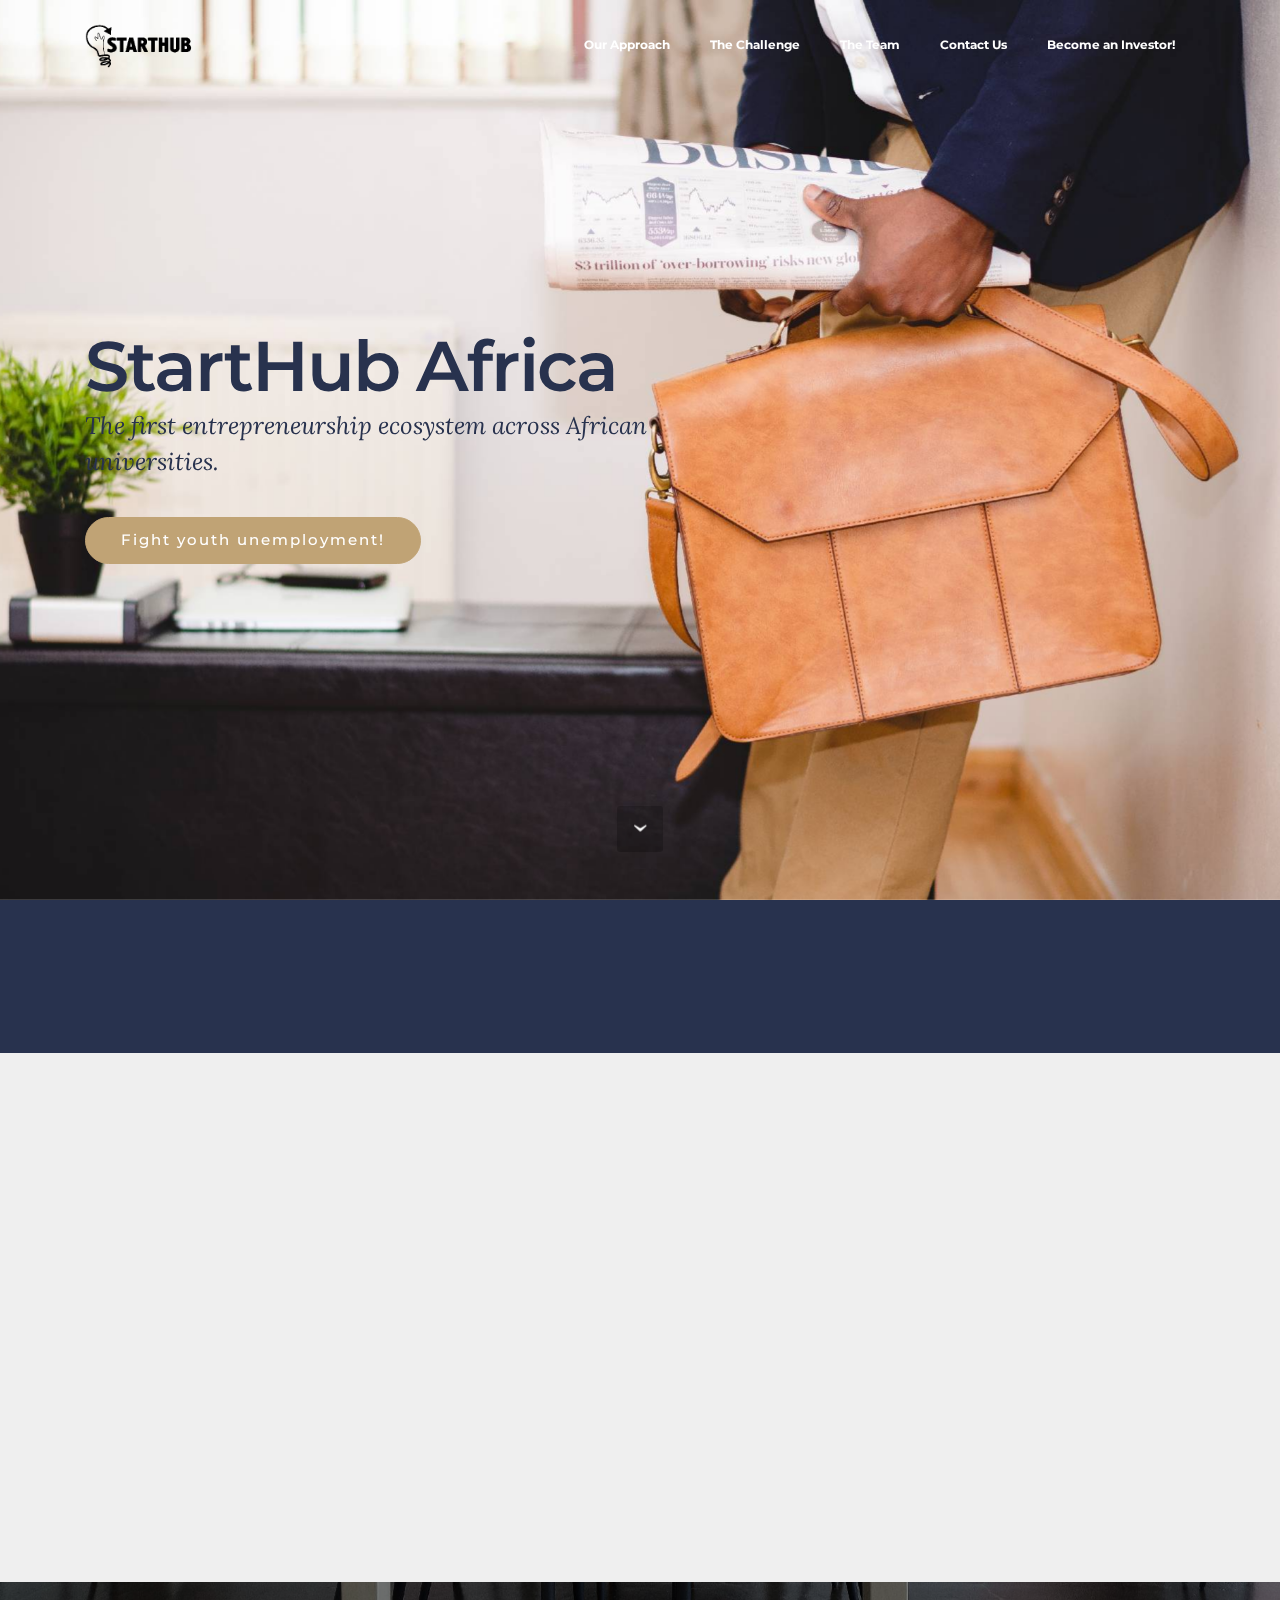
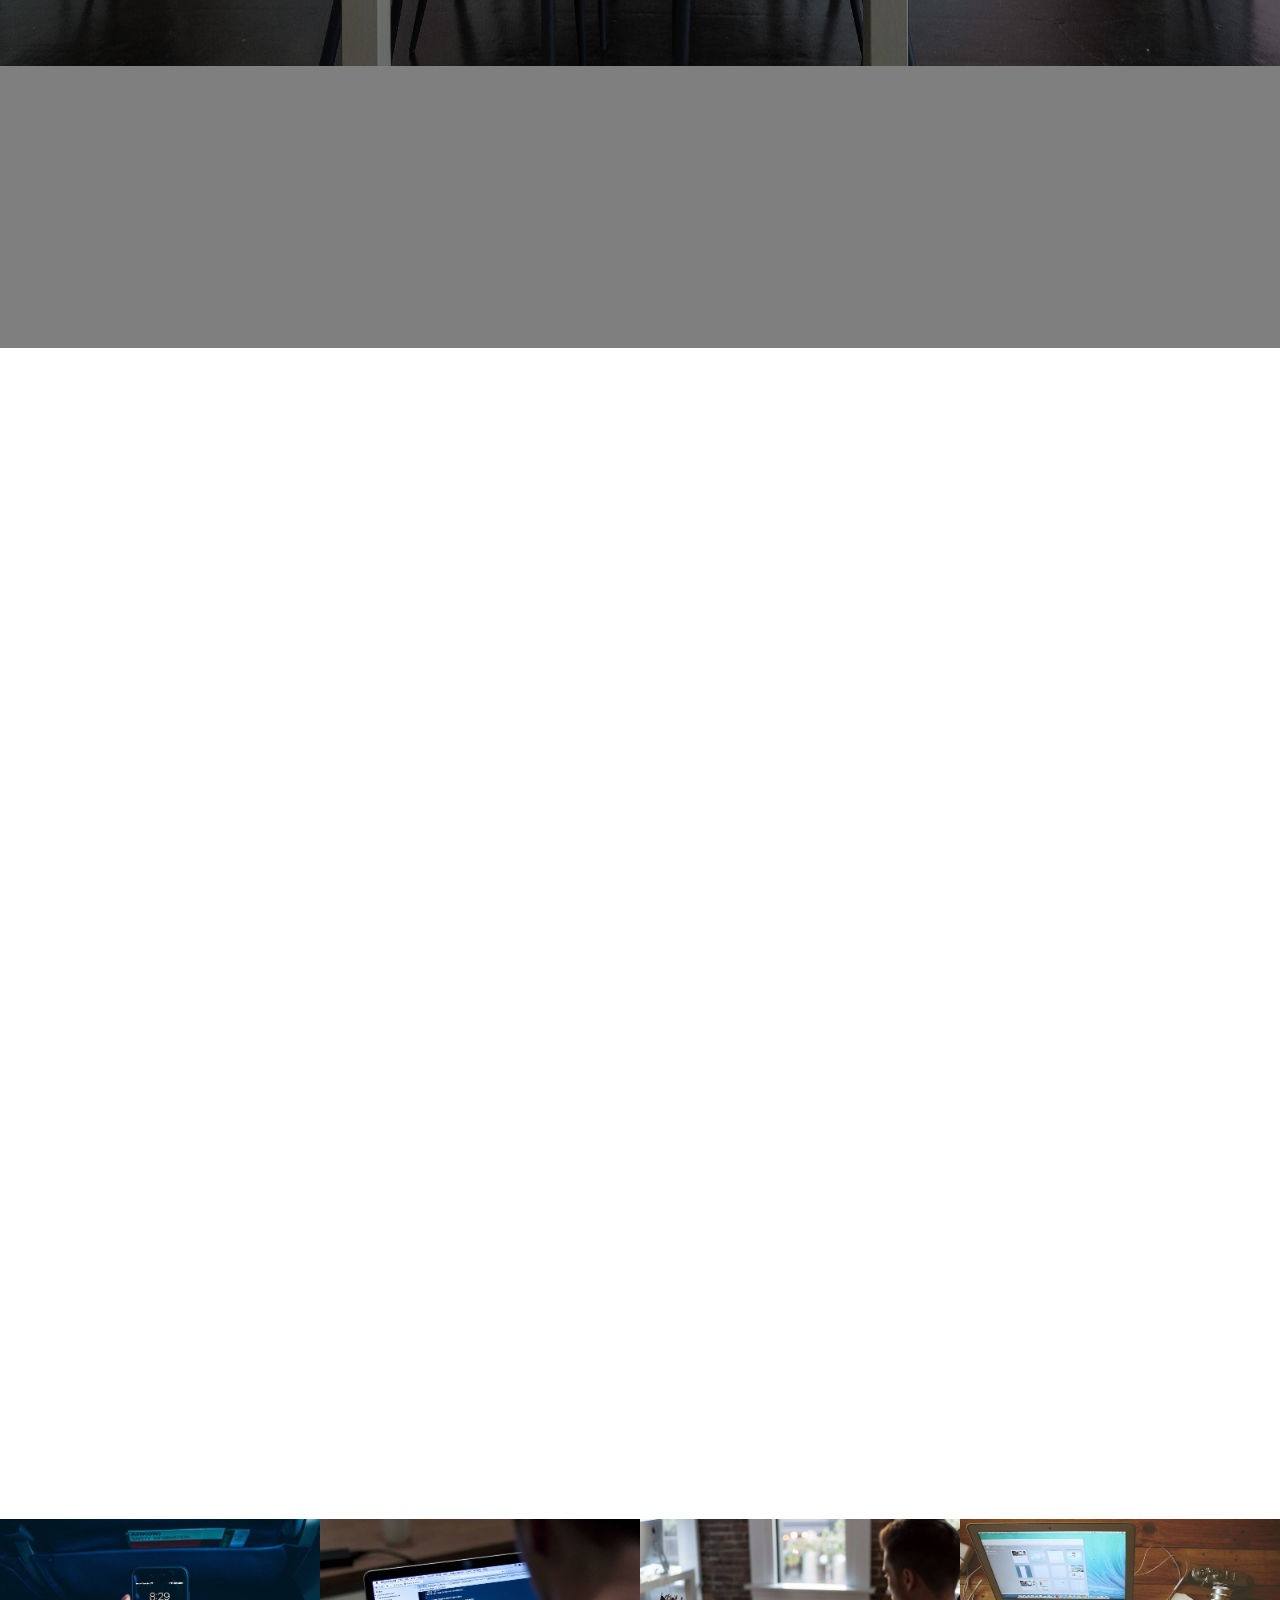
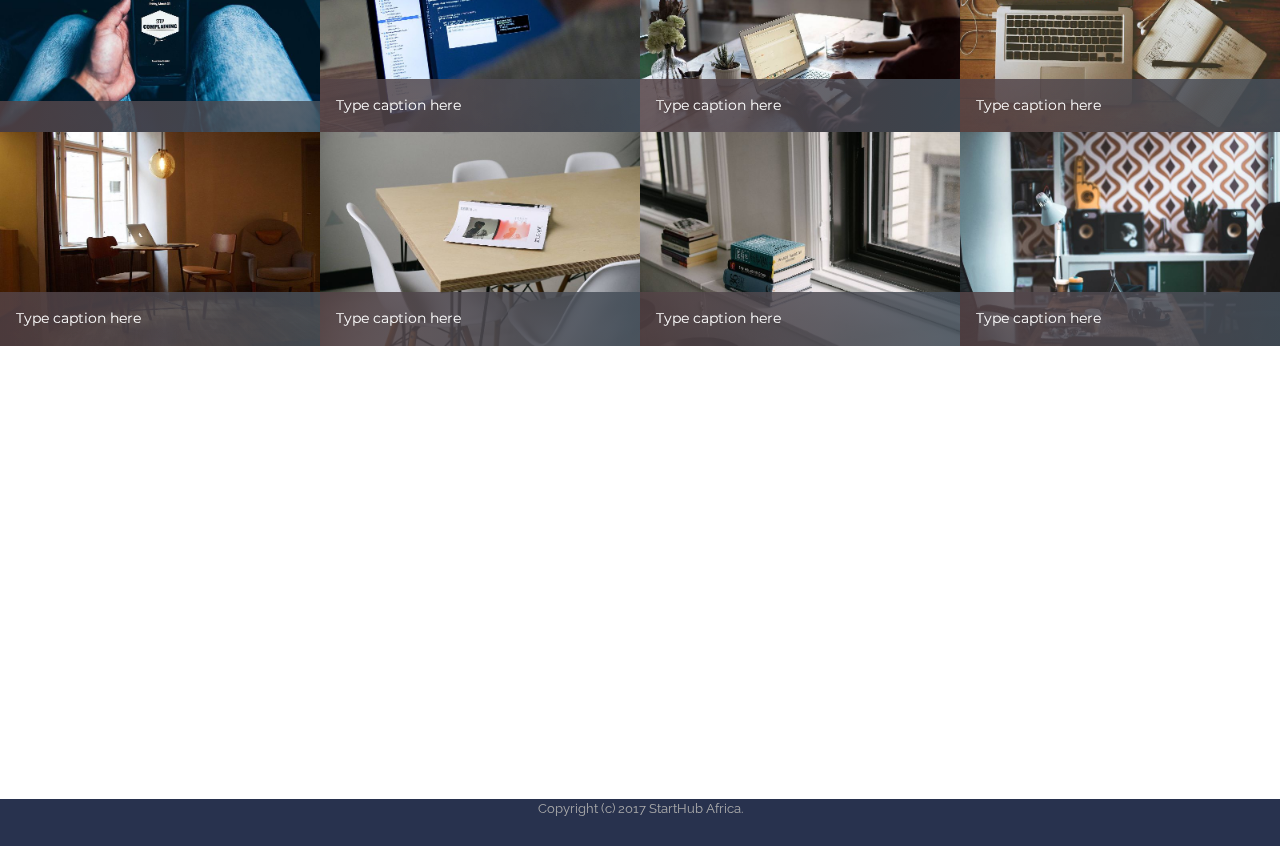
<file: index.html>
<!DOCTYPE html>
<html>
<head>
  <!-- Site made with Mobirise Website Builder v3.12.1, https://mobirise.com -->
  <meta charset="UTF-8">
  <meta http-equiv="X-UA-Compatible" content="IE=edge">
  <meta name="generator" content="Mobirise v3.12.1, mobirise.com">
  <meta name="viewport" content="width=device-width, initial-scale=1">
  <link rel="shortcut icon" href="assets/images/starthub-logo-278x128.png" type="image/x-icon">
  <meta name="description" content="">
  
  <link rel="stylesheet" href="https://fonts.googleapis.com/css?family=Lora:400,700,400italic,700italic&amp;subset=latin">
  <link rel="stylesheet" href="https://fonts.googleapis.com/css?family=Montserrat:400,700">
  <link rel="stylesheet" href="https://fonts.googleapis.com/css?family=Raleway:100,100i,200,200i,300,300i,400,400i,500,500i,600,600i,700,700i,800,800i,900,900i">
  <link rel="stylesheet" href="assets/bootstrap-material-design-font/css/material.css">
  <link rel="stylesheet" href="assets/et-line-font-plugin/style.css">
  <link rel="stylesheet" href="assets/web/assets/mobirise-icons/mobirise-icons.css">
  <link rel="stylesheet" href="assets/tether/tether.min.css">
  <link rel="stylesheet" href="assets/bootstrap/css/bootstrap.min.css">
  <link rel="stylesheet" href="assets/dropdown/css/style.css">
  <link rel="stylesheet" href="assets/animate.css/animate.min.css">
  <link rel="stylesheet" href="assets/theme/css/style.css">
  <link rel="stylesheet" href="assets/mobirise-gallery/style.css">
  <link rel="stylesheet" href="assets/mobirise/css/mbr-additional.css" type="text/css">
  
  
  
</head>
<body>
<section id="menu-0">

    <nav class="navbar navbar-dropdown bg-color transparent navbar-fixed-top">
        <div class="container">

            <div class="mbr-table">
                <div class="mbr-table-cell">

                    <div class="navbar-brand">
                        <span class="navbar-logo"><img src="assets/images/starthub-logo-278x128.png" alt="Mobirise"></span>
                        <a class="navbar-caption" href="https://mobirise.com"></a>
                    </div>

                </div>
                <div class="mbr-table-cell">

                    <button class="navbar-toggler pull-xs-right hidden-md-up" type="button" data-toggle="collapse" data-target="#exCollapsingNavbar">
                        <div class="hamburger-icon"></div>
                    </button>

                    <ul class="nav-dropdown collapse pull-xs-right nav navbar-nav navbar-toggleable-sm" id="exCollapsingNavbar"><li class="nav-item dropdown"><a class="nav-link link" href="https://mobirise.com/" aria-expanded="true">Our Approach</a></li><li class="nav-item dropdown"><a class="nav-link link" href="https://mobirise.com/" aria-expanded="true">The Challenge</a></li><li class="nav-item dropdown"><a class="nav-link link" href="https://mobirise.com/" aria-expanded="true">The Team</a></li><li class="nav-item"><a class="nav-link link" href="https://mobirise.com/" aria-expanded="true">Contact Us</a></li><li class="nav-item"><a class="nav-link link" href="https://mobirise.com/" aria-expanded="true">Become an Investor!</a></li></ul>
                    <button hidden="" class="navbar-toggler navbar-close" type="button" data-toggle="collapse" data-target="#exCollapsingNavbar">
                        <div class="close-icon"></div>
                    </button>

                </div>
            </div>

        </div>
    </nav>

</section>

<section class="engine"><a rel="external" href="https://mobirise.com">Mobirise Web Page Maker</a></section><section class="mbr-section mbr-section-hero mbr-section-full mbr-parallax-background mbr-section-with-arrow" id="header1-1" style="background-image: url(assets/images/olu-eletu-2000x1276.jpg);">

    

    <div class="mbr-table-cell">

        <div class="container">
            <div class="row">
                <div class="mbr-section col-md-10">

                    <h1 class="mbr-section-title display-1">StartHub Africa</h1>
                    <p class="mbr-section-lead lead">The first entrepreneurship ecosystem across African<br>universities.</p>
                    <div class="mbr-section-btn"><a class="btn btn-lg btn-primary" href="#bottom">Fight youth unemployment!</a> </div>
                </div>
            </div>
        </div>
    </div>

    <div class="mbr-arrow mbr-arrow-floating" aria-hidden="true"><a href="#contacts1-l"><i class="mbr-arrow-icon"></i></a></div>

</section>

<section class="mbr-section mbr-section-md-padding mbr-footer footer1" id="contacts1-l" style="background-color: rgb(40, 50, 78); padding-top: 30px; padding-bottom: 30px;">
    
    <div class="container">
        <div class="row">
            <div class="mbr-footer-content col-xs-12 col-md-3">
                <div><img src="assets/images/starthub-logo-128x58.png"></div>
            </div>
            <div class="mbr-footer-content col-xs-12 col-md-3">
                <p><strong>Address</strong><br>Matthias-Mayer-Straße 4<br>81379 Munich, Germany</p>
            </div>
            <div class="mbr-footer-content col-xs-12 col-md-3">
                <p><strong>Contacts</strong><br>
Email: info@starthubafrica.org<br>Phone: +49 xyz</p>
            </div>
            <div class="mbr-footer-content col-xs-12 col-md-3">
                <p></p>
            </div>

        </div>
    </div>
</section>

<section class="mbr-section mbr-section__container article" id="header3-1" style="background-color: rgb(239, 239, 239); padding-top: 20px; padding-bottom: 20px;">
    <div class="container">
        <div class="row">
            <div class="col-xs-12">
                <h3 class="mbr-section-title display-2">"We turn job seekers into job creators!"</h3>
                <small class="mbr-section-subtitle"><br>We are fighting youth unemployment bottom-up, starting from the individual student!&nbsp;We are building up a supportive ecosystem to give<br>students the chance to successfully grow their business in the long-term.</small>
            </div>
        </div>
    </div>
</section>

<section class="mbr-cards mbr-section mbr-section-nopadding" id="features4-3" style="background-color: rgb(239, 239, 239);">

    

    <div class="mbr-cards-row row">
        <div class="mbr-cards-col col-xs-12 col-lg-4" style="padding-top: 0px; padding-bottom: 80px;">
            <div class="container">
                <div class="card cart-block">
                    <div class="card-img iconbox"><a href="https://mobirise.com" class="etl-icon icon-gears mbr-iconfont mbr-iconfont-features4" style="color: black;"></a></div>
                    <div class="card-block">
                        <h4 class="card-title">ACT</h4>
                        
                        <p class="card-text">In a eight-week entrepreneurship academy and with a funding of 100€, final-year students from African universities build up their business in an action-oriented way.</p>
                        
                    </div>
                </div>
            </div>
        </div>
        <div class="mbr-cards-col col-xs-12 col-lg-4" style="padding-top: 0px; padding-bottom: 80px;">
            <div class="container">
                <div class="card cart-block">
                    <div class="card-img iconbox"><a href="https://mobirise.com" class="etl-icon icon-chat mbr-iconfont mbr-iconfont-features4" style="color: black;"></a></div>
                    <div class="card-block">
                        <h4 class="card-title">CONNECT</h4>
                        
                        <p class="card-text">All participating teams present their ideas at the main pitch event. Here, they get in touch with potential investors, like-minded peers and entrepreneurship experts</p>
                        
                    </div>
                </div>
          </div>
        </div>
        <div class="mbr-cards-col col-xs-12 col-lg-4" style="padding-top: 0px; padding-bottom: 80px;">
            <div class="container">
                <div class="card cart-block">
                    <div class="card-img iconbox"><a href="https://mobirise.com" class="mbri-rocket mbr-iconfont mbr-iconfont-features4" style="color: black;"></a></div>
                    <div class="card-block">
                        <h4 class="card-title">SPARK UP</h4>
                        
                        <p class="card-text">The best teams are selected to take part in the StartHub Africa accelerator. They get&nbsp;additional funding and personal coaching as well as an introduction to valuable&nbsp;partners, e.g. mentors.&nbsp;<br></p>
                        
                    </div>
                </div>
            </div>
        </div>
        
        
        
    </div>
</section>

<section class="mbr-section mbr-parallax-background" id="content5-a" style="background-image: url(assets/images/breather-2000x1333.jpg); padding-top: 80px; padding-bottom: 120px;">

    <div class="mbr-overlay" style="opacity: 0.5; background-color: rgb(0, 0, 0);">
    </div>

    <div class="container">
        <h3 class="mbr-section-title display-2">Support our young entrepreneurs!</h3>
        <div class="lead"><p>We are working at four different universities in Uganda. Our sparking student entrepreneurs are ready to build their first company, most often the only opportunity out of youth unemployment. Be their lightner and spark them up.</p></div>
    </div>

</section>

<section class="mbr-section mbr-section__container" id="buttons1-d" style="background-color: rgb(255, 255, 255); padding-top: 0px; padding-bottom: 20px;">

    <div class="container">
        <div class="row">
            <div class="col-xs-12">
                <div class="text-xs-center"><a class="btn btn-primary" href="https://mobirise.com/mobirise-free-win.zip">Become a Investor!</a> </div>
            </div>
        </div>
    </div>

</section>

<section class="mbr-section mbr-section__container article" id="header3-e" style="background-color: rgb(255, 255, 255); padding-top: 20px; padding-bottom: 0px;">
    <div class="container">
        <div class="row">
            <div class="col-xs-12">
                <h3 class="mbr-section-title display-2">StartHub Africa in Uganda</h3>
                <small class="mbr-section-subtitle"></small>
            </div>
        </div>
    </div>
</section>

<section class="mbr-cards mbr-section mbr-section-nopadding" id="features3-4" style="background-color: rgb(255, 255, 255);">

    

    <div class="mbr-cards-row row">
        <div class="mbr-cards-col col-xs-12 col-lg-4" style="padding-top: 0px; padding-bottom: 80px;">
            <div class="container">
              <div class="card cart-block">
                  <div class="card-img"><img src="assets/images/annie-spratt-600x399.jpg" class="card-img-top"></div>
                  <div class="card-block">
                    <h4 class="card-title">70% youth unemployment rate</h4>
                    
                    <p class="card-text">400,000 young Ugandan enter the job market annually, for a mere 9,000 new jobs each year.</p>
                    
                    </div>
                </div>
            </div>
        </div>
        <div class="mbr-cards-col col-xs-12 col-lg-4" style="padding-top: 0px; padding-bottom: 80px;">
            <div class="container">
                <div class="card cart-block">
                    <div class="card-img"><img src="assets/images/roman-kraft-600x405.jpg" class="card-img-top"></div>
                    <div class="card-block">
                        <h4 class="card-title">Most entrepreneurial country in the world</h4>
                        
                        <p class="card-text">According to the Global Entrepreneurship Monitor (GEM), 28% of adults own or co-own a new business.</p>
                        
                    </div>
                </div>
            </div>
        </div>
        <div class="mbr-cards-col col-xs-12 col-lg-4" style="padding-top: 0px; padding-bottom: 80px;">
            <div class="container">
                <div class="card cart-block">
                    <div class="card-img"><img src="assets/images/dmitry-ratushny-600x397.jpg" class="card-img-top"></div>
                    <div class="card-block">
                        <h4 class="card-title">High startup failure rate</h4>
                        
                        <p class="card-text">A fifth of Ugandan individuals aged 18-64 have also discontinued a business in the past year.</p>
                        
                    </div>
                </div>
            </div>
        </div>
        
        
        
    </div>
</section>

<section class="mbr-section" id="msg-box5-7" style="background-color: rgb(255, 255, 255); padding-top: 0px; padding-bottom: 0px;">

    
    <div class="container">
        <div class="row">
            <div class="mbr-table-md-up">

              

              <div class="mbr-table-cell col-md-5 text-xs-center text-md-right content-size">
                  <h3 class="mbr-section-title display-2">Our evidence-based approach</h3>
                  <div class="lead">

                    <p>StartHub Africa's ACT-academy is based on the design thinking approach suited for developing countries researched by Prof. Leifer et. al from Stanford University. Furthermore, we included the action-oriented approach from the STEP training developed by Prof. Frese from University of Lüneburg. The randomized control experiment concluded by Frese et al. showed evidence of an increase in job creation and business ownership. For instance, about two thirds of the STEP participants owned a business 18 months after the training. Moreover, 88 additional jobs were created in one year for each 100 participant trained. StartHub Africa goes further and extents this successful approach to a full scope entrepreneurship platform for Africa. We aim to pave the way for a whole ecosystem among African entrepreneurs.</p>

                  </div>

                  
              </div>


              


              <div class="mbr-table-cell mbr-left-padding-md-up mbr-valign-top col-md-7 image-size" style="width: 48%;">
                  <div class="mbr-figure"><img src="assets/images/joao-silas-1400x933.jpg"></div>
              </div>

            </div>
        </div>
    </div>

</section>

<section class="mbr-section mbr-section__container article" id="header3-h" style="background-color: rgb(255, 255, 255); padding-top: 40px; padding-bottom: 20px;">
    <div class="container">
        <div class="row">
            <div class="col-xs-12">
                <h3 class="mbr-section-title display-2">The StartHub team</h3>
                <small class="mbr-section-subtitle"></small>
            </div>
        </div>
    </div>
</section>

<section class="mbr-gallery mbr-section mbr-section-nopadding mbr-slider-carousel" id="gallery1-g" data-filter="false" style="background-color: rgb(255, 255, 255); padding-top: 0rem; padding-bottom: 0rem;">
    <!-- Filter -->
    

    <!-- Gallery -->
    <div class="mbr-gallery-row">
        <div class=" mbr-gallery-layout-default">
            <div>
                <div>
                    <div class="mbr-gallery-item mbr-gallery-item__mobirise3 mbr-gallery-item--p0" data-tags="Awesome" data-video-url="false">
                        <div href="#lb-gallery1-g" data-slide-to="0" data-toggle="modal">
                            
                            

                            <img alt="" src="assets/images/mbr-2000x1333-800x533.jpg">
                            
                            <span class="icon-focus"></span>
                            <span class="mbr-gallery-title"></span>
                        </div>
                    </div><div class="mbr-gallery-item mbr-gallery-item__mobirise3 mbr-gallery-item--p0" data-tags="Responsive" data-video-url="false">
                        <div href="#lb-gallery1-g" data-slide-to="1" data-toggle="modal">
                            
                            

                            <img alt="" src="assets/images/code-man-small.jpg">
                            
                            <span class="icon-focus"></span>
                            <span class="mbr-gallery-title">Type caption here</span>
                        </div>
                    </div><div class="mbr-gallery-item mbr-gallery-item__mobirise3 mbr-gallery-item--p0" data-tags="Creative" data-video-url="false">
                        <div href="#lb-gallery1-g" data-slide-to="2" data-toggle="modal">
                            
                            

                            <img alt="" src="assets/images/coworkers-small.jpg">
                            
                            <span class="icon-focus"></span>
                            <span class="mbr-gallery-title">Type caption here</span>
                        </div>
                    </div><div class="mbr-gallery-item mbr-gallery-item__mobirise3 mbr-gallery-item--p0" data-tags="Animated" data-video-url="false">
                        <div href="#lb-gallery1-g" data-slide-to="3" data-toggle="modal">
                            
                            

                            <img alt="" src="assets/images/desktop-small.jpg">
                            
                            <span class="icon-focus"></span>
                            <span class="mbr-gallery-title">Type caption here</span>
                        </div>
                    </div><div class="mbr-gallery-item mbr-gallery-item__mobirise3 mbr-gallery-item--p0" data-tags="Awesome" data-video-url="false">
                        <div href="#lb-gallery1-g" data-slide-to="4" data-toggle="modal">
                            
                            

                            <img alt="" src="assets/images/room-laptop-small.jpg">
                            
                            <span class="icon-focus"></span>
                            <span class="mbr-gallery-title">Type caption here</span>
                        </div>
                    </div><div class="mbr-gallery-item mbr-gallery-item__mobirise3 mbr-gallery-item--p0" data-tags="Beautiful" data-video-url="false">
                        <div href="#lb-gallery1-g" data-slide-to="5" data-toggle="modal">
                            
                            

                            <img alt="" src="assets/images/table-small.jpg">
                            
                            <span class="icon-focus"></span>
                            <span class="mbr-gallery-title">Type caption here</span>
                        </div>
                    </div><div class="mbr-gallery-item mbr-gallery-item__mobirise3 mbr-gallery-item--p0" data-tags="Responsive" data-video-url="false">
                        <div href="#lb-gallery1-g" data-slide-to="6" data-toggle="modal">
                            
                            

                            <img alt="" src="assets/images/windows-books-small.jpg">
                            
                            <span class="icon-focus"></span>
                            <span class="mbr-gallery-title">Type caption here</span>
                        </div>
                    </div><div class="mbr-gallery-item mbr-gallery-item__mobirise3 mbr-gallery-item--p0" data-tags="Animated" data-video-url="false">
                        <div href="#lb-gallery1-g" data-slide-to="7" data-toggle="modal">
                            
                            

                            <img alt="" src="assets/images/working-area-small.jpg">
                            
                            <span class="icon-focus"></span>
                            <span class="mbr-gallery-title">Type caption here</span>
                        </div>
                    </div>
                </div>
            </div>
            <div class="clearfix"></div>
        </div>
    </div>

    <!-- Lightbox -->
    <div data-app-prevent-settings="" class="mbr-slider modal fade carousel slide" tabindex="-1" data-keyboard="true" data-interval="false" id="lb-gallery1-g">
        <div class="modal-dialog">
            <div class="modal-content">
                <div class="modal-body">
                    <ol class="carousel-indicators">
                        <li data-app-prevent-settings="" data-target="#lb-gallery1-g" class=" active" data-slide-to="0"></li><li data-app-prevent-settings="" data-target="#lb-gallery1-g" data-slide-to="1"></li><li data-app-prevent-settings="" data-target="#lb-gallery1-g" data-slide-to="2"></li><li data-app-prevent-settings="" data-target="#lb-gallery1-g" data-slide-to="3"></li><li data-app-prevent-settings="" data-target="#lb-gallery1-g" data-slide-to="4"></li><li data-app-prevent-settings="" data-target="#lb-gallery1-g" data-slide-to="5"></li><li data-app-prevent-settings="" data-target="#lb-gallery1-g" data-slide-to="6"></li><li data-app-prevent-settings="" data-target="#lb-gallery1-g" data-slide-to="7"></li>
                    </ol>
                    <div class="carousel-inner">
                        <div class="carousel-item active">
                            <img alt="" src="assets/images/mbr-2000x1333.jpg">
                        </div><div class="carousel-item">
                            <img alt="" src="assets/images/code-man.jpg">
                        </div><div class="carousel-item">
                            <img alt="" src="assets/images/coworkers.jpg">
                        </div><div class="carousel-item">
                            <img alt="" src="assets/images/desktop.jpg">
                        </div><div class="carousel-item">
                            <img alt="" src="assets/images/room-laptop.jpg">
                        </div><div class="carousel-item">
                            <img alt="" src="assets/images/table.jpg">
                        </div><div class="carousel-item">
                            <img alt="" src="assets/images/windows-books.jpg">
                        </div><div class="carousel-item">
                            <img alt="" src="assets/images/working-area.jpg">
                        </div>
                    </div>
                    <a class="left carousel-control" role="button" data-slide="prev" href="#lb-gallery1-g">
                        <span class="icon-prev" aria-hidden="true"></span>
                        <span class="sr-only">Previous</span>
                    </a>
                    <a class="right carousel-control" role="button" data-slide="next" href="#lb-gallery1-g">
                        <span class="icon-next" aria-hidden="true"></span>
                        <span class="sr-only">Next</span>
                    </a>

                    <a class="close" href="#" role="button" data-dismiss="modal">
                        <span aria-hidden="true">×</span>
                        <span class="sr-only">Close</span>
                    </a>
                </div>
            </div>
        </div>
    </div>
</section>

<section class="mbr-section mbr-section__container article" id="header3-j" style="background-color: rgb(255, 255, 255); padding-top: 80px; padding-bottom: 20px;">
    <div class="container">
        <div class="row">
            <div class="col-xs-12">
                <h3 class="mbr-section-title display-2">The StartHub Universities</h3>
                <small class="mbr-section-subtitle"></small>
            </div>
        </div>
    </div>
</section>

<section class="mbr-cards mbr-section mbr-section-nopadding" id="features3-i" style="background-color: rgb(255, 255, 255);">

    

    <div class="mbr-cards-row row">
        <div class="mbr-cards-col col-xs-12 col-lg-3" style="padding-top: 0px; padding-bottom: 40px;">
            <div class="container">
              <div class="card cart-block">
                  <div class="card-img"><img src="assets/images/table.jpg" class="card-img-top"></div>
                  <div class="card-block">
                    <h4 class="card-title">Muteesa I Royal University</h4>
                    
                    
                    
                    </div>
                </div>
            </div>
        </div>
        <div class="mbr-cards-col col-xs-12 col-lg-3" style="padding-top: 0px; padding-bottom: 40px;">
            <div class="container">
                <div class="card cart-block">
                    <div class="card-img"><img src="assets/images/desktop.jpg" class="card-img-top"></div>
                    <div class="card-block">
                        <h4 class="card-title">Kyambogo University</h4>
                        
                        
                        
                    </div>
                </div>
            </div>
        </div>
        <div class="mbr-cards-col col-xs-12 col-lg-3" style="padding-top: 0px; padding-bottom: 40px;">
            <div class="container">
                <div class="card cart-block">
                    <div class="card-img"><img src="assets/images/coworkers.jpg" class="card-img-top"></div>
                    <div class="card-block">
                        <h4 class="card-title">Ugandan Christian University</h4>
                        
                        
                        
                    </div>
                </div>
            </div>
        </div>
        <div class="mbr-cards-col col-xs-12 col-lg-3" style="padding-top: 0px; padding-bottom: 40px;">
            <div class="container">
                <div class="card cart-block">
                    <div class="card-img"><img src="assets/images/code-man.jpg" class="card-img-top"></div>
                    <div class="card-block">
                        <h4 class="card-title">Kyambogo University</h4>
                        
                        
                        
                    </div>
                </div>
            </div>
        </div>
        
        
    </div>
</section>

<footer class="mbr-small-footer mbr-section mbr-section-nopadding" id="footer1-2" style="background-color: rgb(40, 50, 78); padding-top: 0rem; padding-bottom: 1.75rem;">
    
    <div class="container">
        <p class="text-xs-center">Copyright (c) 2017 StartHub Africa.</p>
    </div>
</footer>


  <script src="assets/web/assets/jquery/jquery.min.js"></script>
  <script src="assets/tether/tether.min.js"></script>
  <script src="assets/bootstrap/js/bootstrap.min.js"></script>
  <script src="assets/smooth-scroll/smooth-scroll.js"></script>
  <script src="assets/dropdown/js/script.min.js"></script>
  <script src="assets/touch-swipe/jquery.touch-swipe.min.js"></script>
  <script src="assets/viewport-checker/jquery.viewportchecker.js"></script>
  <script src="assets/jarallax/jarallax.js"></script>
  <script src="assets/masonry/masonry.pkgd.min.js"></script>
  <script src="assets/imagesloaded/imagesloaded.pkgd.min.js"></script>
  <script src="assets/bootstrap-carousel-swipe/bootstrap-carousel-swipe.js"></script>
  <script src="assets/theme/js/script.js"></script>
  <script src="assets/mobirise-gallery/player.min.js"></script>
  <script src="assets/mobirise-gallery/script.js"></script>
  
  
  <input name="animation" type="hidden">
  </body>
</html>
</file>
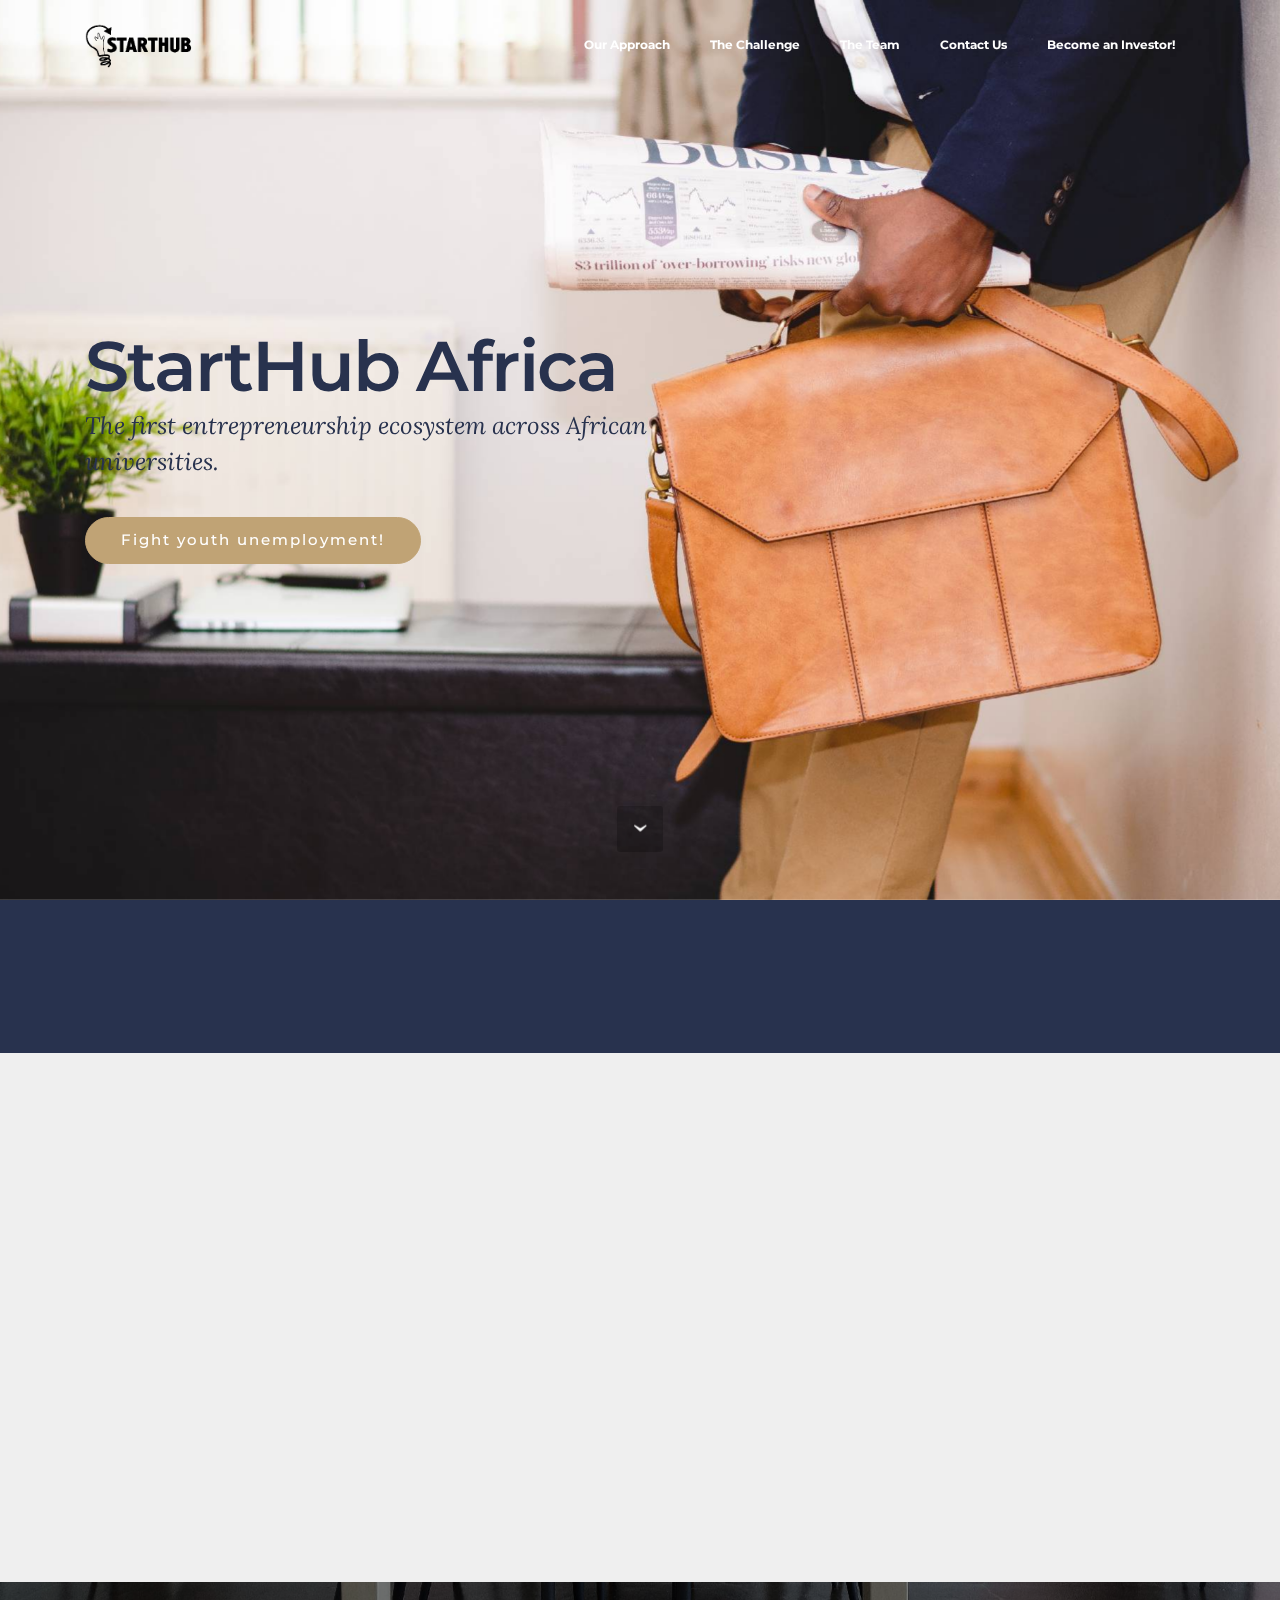
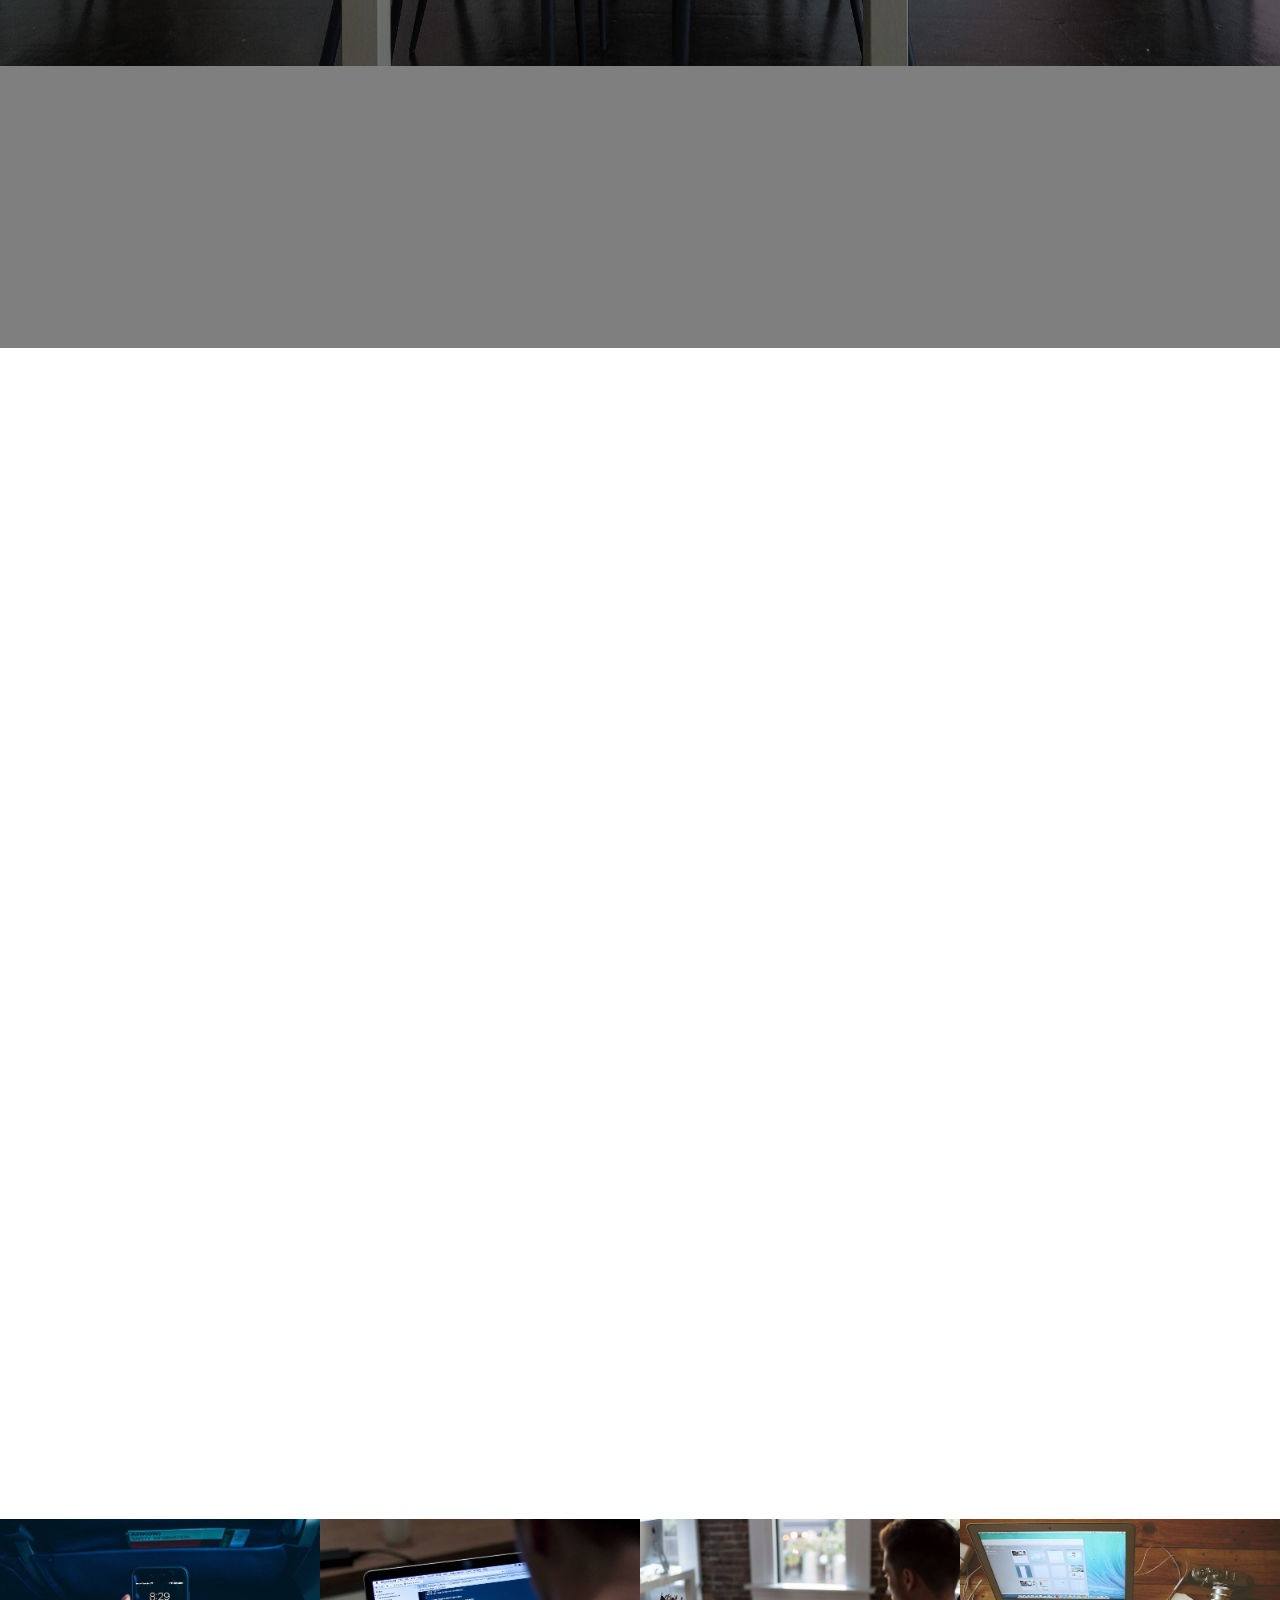
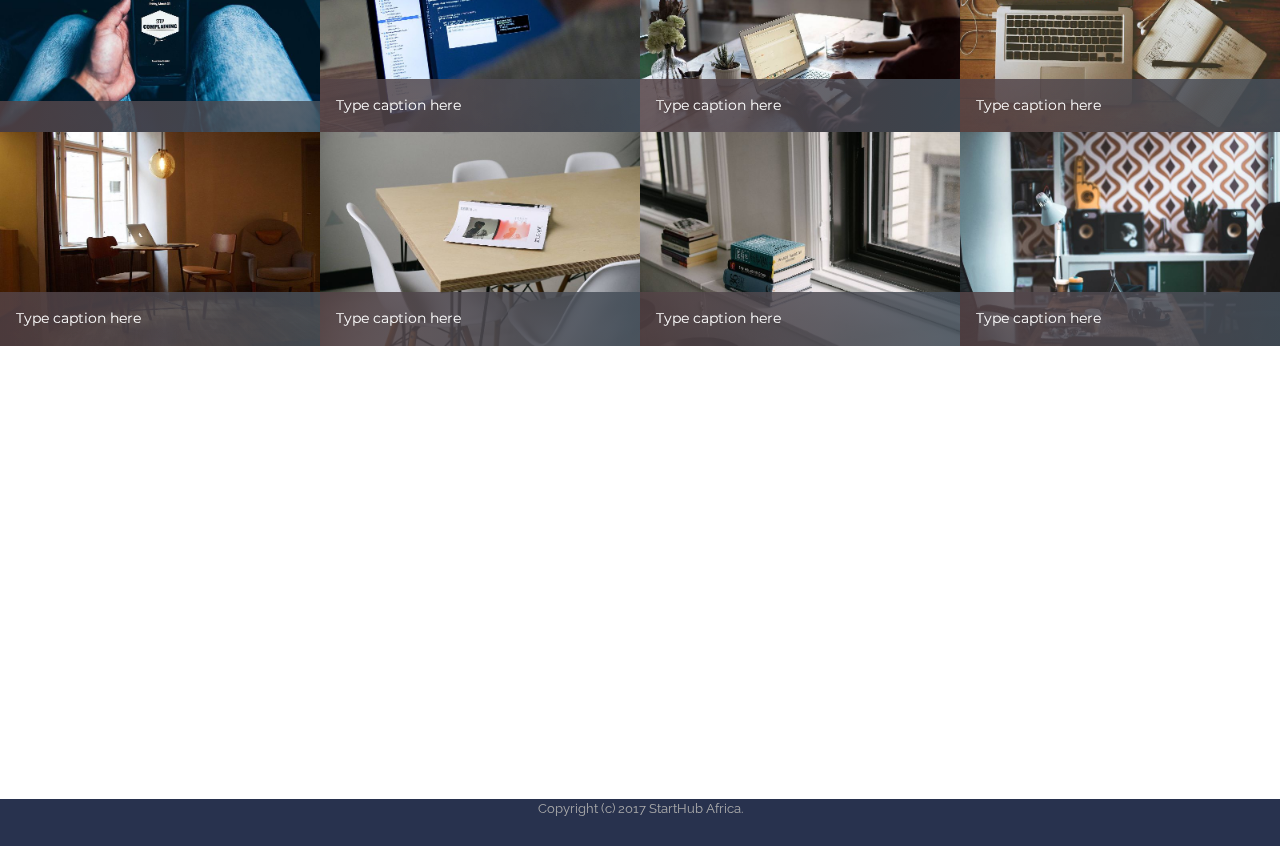
<file: Website/index.html>
<!DOCTYPE html>
<html>
<head>
  <!-- Site made with Mobirise Website Builder v3.12.1, https://mobirise.com -->
  <meta charset="UTF-8">
  <meta http-equiv="X-UA-Compatible" content="IE=edge">
  <meta name="generator" content="Mobirise v3.12.1, mobirise.com">
  <meta name="viewport" content="width=device-width, initial-scale=1">
  <link rel="shortcut icon" href="assets/images/starthub-logo-278x128.png" type="image/x-icon">
  <meta name="description" content="">
  
  <link rel="stylesheet" href="https://fonts.googleapis.com/css?family=Lora:400,700,400italic,700italic&amp;subset=latin">
  <link rel="stylesheet" href="https://fonts.googleapis.com/css?family=Montserrat:400,700">
  <link rel="stylesheet" href="https://fonts.googleapis.com/css?family=Raleway:100,100i,200,200i,300,300i,400,400i,500,500i,600,600i,700,700i,800,800i,900,900i">
  <link rel="stylesheet" href="assets/bootstrap-material-design-font/css/material.css">
  <link rel="stylesheet" href="assets/et-line-font-plugin/style.css">
  <link rel="stylesheet" href="assets/web/assets/mobirise-icons/mobirise-icons.css">
  <link rel="stylesheet" href="assets/tether/tether.min.css">
  <link rel="stylesheet" href="assets/bootstrap/css/bootstrap.min.css">
  <link rel="stylesheet" href="assets/dropdown/css/style.css">
  <link rel="stylesheet" href="assets/animate.css/animate.min.css">
  <link rel="stylesheet" href="assets/theme/css/style.css">
  <link rel="stylesheet" href="assets/mobirise-gallery/style.css">
  <link rel="stylesheet" href="assets/mobirise/css/mbr-additional.css" type="text/css">
  
  
  
</head>
<body>
<section id="menu-0">

    <nav class="navbar navbar-dropdown bg-color transparent navbar-fixed-top">
        <div class="container">

            <div class="mbr-table">
                <div class="mbr-table-cell">

                    <div class="navbar-brand">
                        <span class="navbar-logo"><img src="assets/images/starthub-logo-278x128.png" alt="Mobirise"></span>
                        <a class="navbar-caption" href="https://mobirise.com"></a>
                    </div>

                </div>
                <div class="mbr-table-cell">

                    <button class="navbar-toggler pull-xs-right hidden-md-up" type="button" data-toggle="collapse" data-target="#exCollapsingNavbar">
                        <div class="hamburger-icon"></div>
                    </button>

                    <ul class="nav-dropdown collapse pull-xs-right nav navbar-nav navbar-toggleable-sm" id="exCollapsingNavbar"><li class="nav-item dropdown"><a class="nav-link link" href="https://mobirise.com/" aria-expanded="true">Our Approach</a></li><li class="nav-item dropdown"><a class="nav-link link" href="https://mobirise.com/" aria-expanded="true">The Challenge</a></li><li class="nav-item dropdown"><a class="nav-link link" href="https://mobirise.com/" aria-expanded="true">The Team</a></li><li class="nav-item"><a class="nav-link link" href="https://mobirise.com/" aria-expanded="true">Contact Us</a></li><li class="nav-item"><a class="nav-link link" href="https://mobirise.com/" aria-expanded="true">Become an Investor!</a></li></ul>
                    <button hidden="" class="navbar-toggler navbar-close" type="button" data-toggle="collapse" data-target="#exCollapsingNavbar">
                        <div class="close-icon"></div>
                    </button>

                </div>
            </div>

        </div>
    </nav>

</section>

<section class="engine"><a rel="external" href="https://mobirise.com">https://mobirise.com/</a></section><section class="mbr-section mbr-section-hero mbr-section-full mbr-parallax-background mbr-section-with-arrow" id="header1-1" style="background-image: url(assets/images/olu-eletu-2000x1276.jpg);">

    

    <div class="mbr-table-cell">

        <div class="container">
            <div class="row">
                <div class="mbr-section col-md-10">

                    <h1 class="mbr-section-title display-1">StartHub Africa</h1>
                    <p class="mbr-section-lead lead">The first entrepreneurship ecosystem across African<br>universities.</p>
                    <div class="mbr-section-btn"><a class="btn btn-lg btn-primary" href="#bottom">Fight youth unemployment!</a> </div>
                </div>
            </div>
        </div>
    </div>

    <div class="mbr-arrow mbr-arrow-floating" aria-hidden="true"><a href="#contacts1-l"><i class="mbr-arrow-icon"></i></a></div>

</section>

<section class="mbr-section mbr-section-md-padding mbr-footer footer1" id="contacts1-l" style="background-color: rgb(40, 50, 78); padding-top: 30px; padding-bottom: 30px;">
    
    <div class="container">
        <div class="row">
            <div class="mbr-footer-content col-xs-12 col-md-3">
                <div><img src="assets/images/starthub-logo-128x58.png"></div>
            </div>
            <div class="mbr-footer-content col-xs-12 col-md-3">
                <p><strong>Address</strong><br>Matthias-Mayer-Straße 4<br>81379 Munich, Germany</p>
            </div>
            <div class="mbr-footer-content col-xs-12 col-md-3">
                <p><strong>Contacts</strong><br>
Email: info@starthubafrica.org<br>Phone: +49 xyz</p>
            </div>
            <div class="mbr-footer-content col-xs-12 col-md-3">
                <p></p>
            </div>

        </div>
    </div>
</section>

<section class="mbr-section mbr-section__container article" id="header3-1" style="background-color: rgb(239, 239, 239); padding-top: 20px; padding-bottom: 20px;">
    <div class="container">
        <div class="row">
            <div class="col-xs-12">
                <h3 class="mbr-section-title display-2">"We turn job seekers into job creators!"</h3>
                <small class="mbr-section-subtitle"><br>We are fighting youth unemployment bottom-up, starting from the individual student!&nbsp;We are building up a supportive ecosystem to give<br>students the chance to successfully grow their business in the long-term.</small>
            </div>
        </div>
    </div>
</section>

<section class="mbr-cards mbr-section mbr-section-nopadding" id="features4-3" style="background-color: rgb(239, 239, 239);">

    

    <div class="mbr-cards-row row">
        <div class="mbr-cards-col col-xs-12 col-lg-4" style="padding-top: 0px; padding-bottom: 80px;">
            <div class="container">
                <div class="card cart-block">
                    <div class="card-img iconbox"><a href="https://mobirise.com" class="etl-icon icon-gears mbr-iconfont mbr-iconfont-features4" style="color: black;"></a></div>
                    <div class="card-block">
                        <h4 class="card-title">ACT</h4>
                        
                        <p class="card-text">In a eight-week entrepreneurship academy and with a funding of 100€, final-year students from African universities build up their business in an action-oriented way.</p>
                        
                    </div>
                </div>
            </div>
        </div>
        <div class="mbr-cards-col col-xs-12 col-lg-4" style="padding-top: 0px; padding-bottom: 80px;">
            <div class="container">
                <div class="card cart-block">
                    <div class="card-img iconbox"><a href="https://mobirise.com" class="etl-icon icon-chat mbr-iconfont mbr-iconfont-features4" style="color: black;"></a></div>
                    <div class="card-block">
                        <h4 class="card-title">CONNECT</h4>
                        
                        <p class="card-text">All participating teams present their ideas at the main pitch event. Here, they get in touch with potential investors, like-minded peers and entrepreneurship experts</p>
                        
                    </div>
                </div>
          </div>
        </div>
        <div class="mbr-cards-col col-xs-12 col-lg-4" style="padding-top: 0px; padding-bottom: 80px;">
            <div class="container">
                <div class="card cart-block">
                    <div class="card-img iconbox"><a href="https://mobirise.com" class="mbri-rocket mbr-iconfont mbr-iconfont-features4" style="color: black;"></a></div>
                    <div class="card-block">
                        <h4 class="card-title">SPARK UP</h4>
                        
                        <p class="card-text">The best teams are selected to take part in the StartHub Africa accelerator. They get&nbsp;additional funding and personal coaching as well as an introduction to valuable&nbsp;partners, e.g. mentors.&nbsp;<br></p>
                        
                    </div>
                </div>
            </div>
        </div>
        
        
        
    </div>
</section>

<section class="mbr-section mbr-parallax-background" id="content5-a" style="background-image: url(assets/images/breather-2000x1333.jpg); padding-top: 80px; padding-bottom: 120px;">

    <div class="mbr-overlay" style="opacity: 0.5; background-color: rgb(0, 0, 0);">
    </div>

    <div class="container">
        <h3 class="mbr-section-title display-2">Support our young entrepreneurs!</h3>
        <div class="lead"><p>We are working at four different universities in Uganda. Our sparking student entrepreneurs are ready to build their first company, most often the only opportunity out of youth unemployment. Be their lightner and spark them up.</p></div>
    </div>

</section>

<section class="mbr-section mbr-section__container" id="buttons1-d" style="background-color: rgb(255, 255, 255); padding-top: 0px; padding-bottom: 20px;">

    <div class="container">
        <div class="row">
            <div class="col-xs-12">
                <div class="text-xs-center"><a class="btn btn-primary" href="https://mobirise.com/mobirise-free-win.zip">Become a Investor!</a> </div>
            </div>
        </div>
    </div>

</section>

<section class="mbr-section mbr-section__container article" id="header3-e" style="background-color: rgb(255, 255, 255); padding-top: 20px; padding-bottom: 0px;">
    <div class="container">
        <div class="row">
            <div class="col-xs-12">
                <h3 class="mbr-section-title display-2">StartHub Africa in Uganda</h3>
                <small class="mbr-section-subtitle"></small>
            </div>
        </div>
    </div>
</section>

<section class="mbr-cards mbr-section mbr-section-nopadding" id="features3-4" style="background-color: rgb(255, 255, 255);">

    

    <div class="mbr-cards-row row">
        <div class="mbr-cards-col col-xs-12 col-lg-4" style="padding-top: 0px; padding-bottom: 80px;">
            <div class="container">
              <div class="card cart-block">
                  <div class="card-img"><img src="assets/images/annie-spratt-600x399.jpg" class="card-img-top"></div>
                  <div class="card-block">
                    <h4 class="card-title">70% youth unemployment rate</h4>
                    
                    <p class="card-text">400,000 young Ugandan enter the job market annually, for a mere 9,000 new jobs each year.</p>
                    
                    </div>
                </div>
            </div>
        </div>
        <div class="mbr-cards-col col-xs-12 col-lg-4" style="padding-top: 0px; padding-bottom: 80px;">
            <div class="container">
                <div class="card cart-block">
                    <div class="card-img"><img src="assets/images/roman-kraft-600x405.jpg" class="card-img-top"></div>
                    <div class="card-block">
                        <h4 class="card-title">Most entrepreneurial country in the world</h4>
                        
                        <p class="card-text">According to the Global Entrepreneurship Monitor (GEM), 28% of adults own or co-own a new business.</p>
                        
                    </div>
                </div>
            </div>
        </div>
        <div class="mbr-cards-col col-xs-12 col-lg-4" style="padding-top: 0px; padding-bottom: 80px;">
            <div class="container">
                <div class="card cart-block">
                    <div class="card-img"><img src="assets/images/dmitry-ratushny-600x397.jpg" class="card-img-top"></div>
                    <div class="card-block">
                        <h4 class="card-title">High startup failure rate</h4>
                        
                        <p class="card-text">A fifth of Ugandan individuals aged 18-64 have also discontinued a business in the past year.</p>
                        
                    </div>
                </div>
            </div>
        </div>
        
        
        
    </div>
</section>

<section class="mbr-section" id="msg-box5-7" style="background-color: rgb(255, 255, 255); padding-top: 0px; padding-bottom: 0px;">

    
    <div class="container">
        <div class="row">
            <div class="mbr-table-md-up">

              

              <div class="mbr-table-cell col-md-5 text-xs-center text-md-right content-size">
                  <h3 class="mbr-section-title display-2">Our evidence-based approach</h3>
                  <div class="lead">

                    <p>StartHub Africa's ACT-academy is based on the design thinking approach suited for developing countries researched by Prof. Leifer et. al from Stanford University. Furthermore, we included the action-oriented approach from the STEP training developed by Prof. Frese from University of Lüneburg. The randomized control experiment concluded by Frese et al. showed evidence of an increase in job creation and business ownership. For instance, about two thirds of the STEP participants owned a business 18 months after the training. Moreover, 88 additional jobs were created in one year for each 100 participant trained. StartHub Africa goes further and extents this successful approach to a full scope entrepreneurship platform for Africa. We aim to pave the way for a whole ecosystem among African entrepreneurs.</p>

                  </div>

                  
              </div>


              


              <div class="mbr-table-cell mbr-left-padding-md-up mbr-valign-top col-md-7 image-size" style="width: 48%;">
                  <div class="mbr-figure"><img src="assets/images/joao-silas-1400x933.jpg"></div>
              </div>

            </div>
        </div>
    </div>

</section>

<section class="mbr-section mbr-section__container article" id="header3-h" style="background-color: rgb(255, 255, 255); padding-top: 40px; padding-bottom: 20px;">
    <div class="container">
        <div class="row">
            <div class="col-xs-12">
                <h3 class="mbr-section-title display-2">The StartHub team</h3>
                <small class="mbr-section-subtitle"></small>
            </div>
        </div>
    </div>
</section>

<section class="mbr-gallery mbr-section mbr-section-nopadding mbr-slider-carousel" id="gallery1-g" data-filter="false" style="background-color: rgb(255, 255, 255); padding-top: 0rem; padding-bottom: 0rem;">
    <!-- Filter -->
    

    <!-- Gallery -->
    <div class="mbr-gallery-row">
        <div class=" mbr-gallery-layout-default">
            <div>
                <div>
                    <div class="mbr-gallery-item mbr-gallery-item__mobirise3 mbr-gallery-item--p0" data-tags="Awesome" data-video-url="false">
                        <div href="#lb-gallery1-g" data-slide-to="0" data-toggle="modal">
                            
                            

                            <img alt="" src="assets/images/mbr-2000x1333-800x533.jpg">
                            
                            <span class="icon-focus"></span>
                            <span class="mbr-gallery-title"></span>
                        </div>
                    </div><div class="mbr-gallery-item mbr-gallery-item__mobirise3 mbr-gallery-item--p0" data-tags="Responsive" data-video-url="false">
                        <div href="#lb-gallery1-g" data-slide-to="1" data-toggle="modal">
                            
                            

                            <img alt="" src="assets/images/code-man-small.jpg">
                            
                            <span class="icon-focus"></span>
                            <span class="mbr-gallery-title">Type caption here</span>
                        </div>
                    </div><div class="mbr-gallery-item mbr-gallery-item__mobirise3 mbr-gallery-item--p0" data-tags="Creative" data-video-url="false">
                        <div href="#lb-gallery1-g" data-slide-to="2" data-toggle="modal">
                            
                            

                            <img alt="" src="assets/images/coworkers-small.jpg">
                            
                            <span class="icon-focus"></span>
                            <span class="mbr-gallery-title">Type caption here</span>
                        </div>
                    </div><div class="mbr-gallery-item mbr-gallery-item__mobirise3 mbr-gallery-item--p0" data-tags="Animated" data-video-url="false">
                        <div href="#lb-gallery1-g" data-slide-to="3" data-toggle="modal">
                            
                            

                            <img alt="" src="assets/images/desktop-small.jpg">
                            
                            <span class="icon-focus"></span>
                            <span class="mbr-gallery-title">Type caption here</span>
                        </div>
                    </div><div class="mbr-gallery-item mbr-gallery-item__mobirise3 mbr-gallery-item--p0" data-tags="Awesome" data-video-url="false">
                        <div href="#lb-gallery1-g" data-slide-to="4" data-toggle="modal">
                            
                            

                            <img alt="" src="assets/images/room-laptop-small.jpg">
                            
                            <span class="icon-focus"></span>
                            <span class="mbr-gallery-title">Type caption here</span>
                        </div>
                    </div><div class="mbr-gallery-item mbr-gallery-item__mobirise3 mbr-gallery-item--p0" data-tags="Beautiful" data-video-url="false">
                        <div href="#lb-gallery1-g" data-slide-to="5" data-toggle="modal">
                            
                            

                            <img alt="" src="assets/images/table-small.jpg">
                            
                            <span class="icon-focus"></span>
                            <span class="mbr-gallery-title">Type caption here</span>
                        </div>
                    </div><div class="mbr-gallery-item mbr-gallery-item__mobirise3 mbr-gallery-item--p0" data-tags="Responsive" data-video-url="false">
                        <div href="#lb-gallery1-g" data-slide-to="6" data-toggle="modal">
                            
                            

                            <img alt="" src="assets/images/windows-books-small.jpg">
                            
                            <span class="icon-focus"></span>
                            <span class="mbr-gallery-title">Type caption here</span>
                        </div>
                    </div><div class="mbr-gallery-item mbr-gallery-item__mobirise3 mbr-gallery-item--p0" data-tags="Animated" data-video-url="false">
                        <div href="#lb-gallery1-g" data-slide-to="7" data-toggle="modal">
                            
                            

                            <img alt="" src="assets/images/working-area-small.jpg">
                            
                            <span class="icon-focus"></span>
                            <span class="mbr-gallery-title">Type caption here</span>
                        </div>
                    </div>
                </div>
            </div>
            <div class="clearfix"></div>
        </div>
    </div>

    <!-- Lightbox -->
    <div data-app-prevent-settings="" class="mbr-slider modal fade carousel slide" tabindex="-1" data-keyboard="true" data-interval="false" id="lb-gallery1-g">
        <div class="modal-dialog">
            <div class="modal-content">
                <div class="modal-body">
                    <ol class="carousel-indicators">
                        <li data-app-prevent-settings="" data-target="#lb-gallery1-g" class=" active" data-slide-to="0"></li><li data-app-prevent-settings="" data-target="#lb-gallery1-g" data-slide-to="1"></li><li data-app-prevent-settings="" data-target="#lb-gallery1-g" data-slide-to="2"></li><li data-app-prevent-settings="" data-target="#lb-gallery1-g" data-slide-to="3"></li><li data-app-prevent-settings="" data-target="#lb-gallery1-g" data-slide-to="4"></li><li data-app-prevent-settings="" data-target="#lb-gallery1-g" data-slide-to="5"></li><li data-app-prevent-settings="" data-target="#lb-gallery1-g" data-slide-to="6"></li><li data-app-prevent-settings="" data-target="#lb-gallery1-g" data-slide-to="7"></li>
                    </ol>
                    <div class="carousel-inner">
                        <div class="carousel-item active">
                            <img alt="" src="assets/images/mbr-2000x1333.jpg">
                        </div><div class="carousel-item">
                            <img alt="" src="assets/images/code-man.jpg">
                        </div><div class="carousel-item">
                            <img alt="" src="assets/images/coworkers.jpg">
                        </div><div class="carousel-item">
                            <img alt="" src="assets/images/desktop.jpg">
                        </div><div class="carousel-item">
                            <img alt="" src="assets/images/room-laptop.jpg">
                        </div><div class="carousel-item">
                            <img alt="" src="assets/images/table.jpg">
                        </div><div class="carousel-item">
                            <img alt="" src="assets/images/windows-books.jpg">
                        </div><div class="carousel-item">
                            <img alt="" src="assets/images/working-area.jpg">
                        </div>
                    </div>
                    <a class="left carousel-control" role="button" data-slide="prev" href="#lb-gallery1-g">
                        <span class="icon-prev" aria-hidden="true"></span>
                        <span class="sr-only">Previous</span>
                    </a>
                    <a class="right carousel-control" role="button" data-slide="next" href="#lb-gallery1-g">
                        <span class="icon-next" aria-hidden="true"></span>
                        <span class="sr-only">Next</span>
                    </a>

                    <a class="close" href="#" role="button" data-dismiss="modal">
                        <span aria-hidden="true">×</span>
                        <span class="sr-only">Close</span>
                    </a>
                </div>
            </div>
        </div>
    </div>
</section>

<section class="mbr-section mbr-section__container article" id="header3-j" style="background-color: rgb(255, 255, 255); padding-top: 80px; padding-bottom: 20px;">
    <div class="container">
        <div class="row">
            <div class="col-xs-12">
                <h3 class="mbr-section-title display-2">The StartHub Universities</h3>
                <small class="mbr-section-subtitle"></small>
            </div>
        </div>
    </div>
</section>

<section class="mbr-cards mbr-section mbr-section-nopadding" id="features3-i" style="background-color: rgb(255, 255, 255);">

    

    <div class="mbr-cards-row row">
        <div class="mbr-cards-col col-xs-12 col-lg-3" style="padding-top: 0px; padding-bottom: 40px;">
            <div class="container">
              <div class="card cart-block">
                  <div class="card-img"><img src="assets/images/table.jpg" class="card-img-top"></div>
                  <div class="card-block">
                    <h4 class="card-title">Muteesa I Royal University</h4>
                    
                    
                    
                    </div>
                </div>
            </div>
        </div>
        <div class="mbr-cards-col col-xs-12 col-lg-3" style="padding-top: 0px; padding-bottom: 40px;">
            <div class="container">
                <div class="card cart-block">
                    <div class="card-img"><img src="assets/images/desktop.jpg" class="card-img-top"></div>
                    <div class="card-block">
                        <h4 class="card-title">Kyambogo University</h4>
                        
                        
                        
                    </div>
                </div>
            </div>
        </div>
        <div class="mbr-cards-col col-xs-12 col-lg-3" style="padding-top: 0px; padding-bottom: 40px;">
            <div class="container">
                <div class="card cart-block">
                    <div class="card-img"><img src="assets/images/coworkers.jpg" class="card-img-top"></div>
                    <div class="card-block">
                        <h4 class="card-title">Ugandan Christian University</h4>
                        
                        
                        
                    </div>
                </div>
            </div>
        </div>
        <div class="mbr-cards-col col-xs-12 col-lg-3" style="padding-top: 0px; padding-bottom: 40px;">
            <div class="container">
                <div class="card cart-block">
                    <div class="card-img"><img src="assets/images/code-man.jpg" class="card-img-top"></div>
                    <div class="card-block">
                        <h4 class="card-title">Kyambogo University</h4>
                        
                        
                        
                    </div>
                </div>
            </div>
        </div>
        
        
    </div>
</section>

<footer class="mbr-small-footer mbr-section mbr-section-nopadding" id="footer1-2" style="background-color: rgb(40, 50, 78); padding-top: 0rem; padding-bottom: 1.75rem;">
    
    <div class="container">
        <p class="text-xs-center">Copyright (c) 2017 StartHub Africa.</p>
    </div>
</footer>


  <script src="assets/web/assets/jquery/jquery.min.js"></script>
  <script src="assets/tether/tether.min.js"></script>
  <script src="assets/bootstrap/js/bootstrap.min.js"></script>
  <script src="assets/smooth-scroll/smooth-scroll.js"></script>
  <script src="assets/dropdown/js/script.min.js"></script>
  <script src="assets/touch-swipe/jquery.touch-swipe.min.js"></script>
  <script src="assets/viewport-checker/jquery.viewportchecker.js"></script>
  <script src="assets/jarallax/jarallax.js"></script>
  <script src="assets/masonry/masonry.pkgd.min.js"></script>
  <script src="assets/imagesloaded/imagesloaded.pkgd.min.js"></script>
  <script src="assets/bootstrap-carousel-swipe/bootstrap-carousel-swipe.js"></script>
  <script src="assets/theme/js/script.js"></script>
  <script src="assets/mobirise-gallery/player.min.js"></script>
  <script src="assets/mobirise-gallery/script.js"></script>
  
  
  <input name="animation" type="hidden">
  </body>
</html>
</file>
<file: assets/bootstrap-material-design-font/css/material.css>
@font-face {
  font-family: 'Material-Design-Icons';
  src: url('../fonts/Material-Design-Icons.eot?3ocs8m');
  src: url('../fonts/Material-Design-Icons.eot?#iefix3ocs8m') format('embedded-opentype'), url('../fonts/Material-Design-Icons.woff?3ocs8m') format('woff'), url('../fonts/Material-Design-Icons.ttf?3ocs8m') format('truetype'), url('../fonts/Material-Design-Icons.svg?3ocs8m#Material-Design-Icons') format('svg');
  font-weight: normal;
  font-style: normal;
}
[class^="mdi-"],
[class*="mdi-"] {
  speak: none;
  display: inline-block;
  font-style: normal;
  font-variant:normal;
  font-weight:normal;
  /*font-size:24px;*/
  line-height:1;
  font-family:'Material-Design-Icons' !important;
  text-rendering: auto;
  
  -webkit-font-smoothing: antialiased;
  -moz-osx-font-smoothing: grayscale;
  -webkit-transform: translate(0, 0);
      -ms-transform: translate(0, 0);
          transform: translate(0, 0);
}
[class^="mdi-"]:before,
[class*="mdi-"]:before {
  display: inline-block;
  speak: none;
  text-decoration: inherit;
}
[class^="mdi-"].pull-left,
[class*="mdi-"].pull-left {
  margin-right: .3em;
}
[class^="mdi-"].pull-right,
[class*="mdi-"].pull-right {
  margin-left: .3em;
}
[class^="mdi-"].mdi-lg:before,
[class*="mdi-"].mdi-lg:before,
[class^="mdi-"].mdi-lg:after,
[class*="mdi-"].mdi-lg:after {
  font-size: 1.33333333em;
  line-height: 0.75em;
  vertical-align: -15%;
}
[class^="mdi-"].mdi-2x:before,
[class*="mdi-"].mdi-2x:before,
[class^="mdi-"].mdi-2x:after,
[class*="mdi-"].mdi-2x:after {
  font-size: 2em;
}
[class^="mdi-"].mdi-3x:before,
[class*="mdi-"].mdi-3x:before,
[class^="mdi-"].mdi-3x:after,
[class*="mdi-"].mdi-3x:after {
  font-size: 3em;
}
[class^="mdi-"].mdi-4x:before,
[class*="mdi-"].mdi-4x:before,
[class^="mdi-"].mdi-4x:after,
[class*="mdi-"].mdi-4x:after {
  font-size: 4em;
}
[class^="mdi-"].mdi-5x:before,
[class*="mdi-"].mdi-5x:before,
[class^="mdi-"].mdi-5x:after,
[class*="mdi-"].mdi-5x:after {
  font-size: 5em;
}
[class^="mdi-device-signal-cellular-"]:after,
[class^="mdi-device-battery-"]:after,
[class^="mdi-device-battery-charging-"]:after,
[class^="mdi-device-signal-cellular-connected-no-internet-"]:after,
[class^="mdi-device-signal-wifi-"]:after,
[class^="mdi-device-signal-wifi-statusbar-not-connected"]:after,
.mdi-device-network-wifi:after {
  opacity: .3;
  position: absolute;
  left: 0;
  top: 0;
  z-index: 1;
  display: inline-block;
  speak: none;
  text-decoration: inherit;
}
[class^="mdi-device-signal-cellular-"]:after {
  content: "\e758";
}
[class^="mdi-device-battery-"]:after {
  content: "\e735";
}
[class^="mdi-device-battery-charging-"]:after {
  content: "\e733";
}
[class^="mdi-device-signal-cellular-connected-no-internet-"]:after {
  content: "\e75d";
}
[class^="mdi-device-signal-wifi-"]:after,
.mdi-device-network-wifi:after {
  content: "\e765";
}
[class^="mdi-device-signal-wifi-statusbasr-not-connected"]:after {
  content: "\e8f7";
}
.mdi-device-signal-cellular-off:after,
.mdi-device-signal-cellular-null:after,
.mdi-device-signal-cellular-no-sim:after,
.mdi-device-signal-wifi-off:after,
.mdi-device-signal-wifi-4-bar:after,
.mdi-device-signal-cellular-4-bar:after,
.mdi-device-battery-alert:after,
.mdi-device-signal-cellular-connected-no-internet-4-bar:after,
.mdi-device-battery-std:after,
.mdi-device-battery-full .mdi-device-battery-unknown:after {
  content: "";
}
.mdi-fw {
  width: 1.28571429em;
  text-align: center;
}
.mdi-ul {
  padding-left: 0;
  margin-left: 2.14285714em;
  list-style-type: none;
}
.mdi-ul > li {
  position: relative;
}
.mdi-li {
  position: absolute;
  left: -2.14285714em;
  width: 2.14285714em;
  top: 0.14285714em;
  text-align: center;
}
.mdi-li.mdi-lg {
  left: -1.85714286em;
}
.mdi-border {
  padding: .2em .25em .15em;
  border: solid 0.08em #eeeeee;
  border-radius: .1em;
}
.mdi-spin {
  -webkit-animation: mdi-spin 2s infinite linear;
  animation: mdi-spin 2s infinite linear;
  -webkit-transform-origin: 50% 50%;
  -ms-transform-origin: 50% 50%;
      transform-origin: 50% 50%;
}
.mdi-pulse {
  -webkit-animation: mdi-spin 1s steps(8) infinite;
  animation: mdi-spin 1s steps(8) infinite;
  -webkit-transform-origin: 50% 50%;
  -ms-transform-origin: 50% 50%;
      transform-origin: 50% 50%;
}
@-webkit-keyframes mdi-spin {
  0% {
    -webkit-transform: rotate(0deg);
    transform: rotate(0deg);
  }
  100% {
    -webkit-transform: rotate(359deg);
    transform: rotate(359deg);
  }
}
@keyframes mdi-spin {
  0% {
    -webkit-transform: rotate(0deg);
    transform: rotate(0deg);
  }
  100% {
    -webkit-transform: rotate(359deg);
    transform: rotate(359deg);
  }
}
.mdi-rotate-90 {
  filter: progid:DXImageTransform.Microsoft.BasicImage(rotation=1);
  -webkit-transform: rotate(90deg);
  -ms-transform: rotate(90deg);
  transform: rotate(90deg);
}
.mdi-rotate-180 {
  filter: progid:DXImageTransform.Microsoft.BasicImage(rotation=2);
  -webkit-transform: rotate(180deg);
  -ms-transform: rotate(180deg);
  transform: rotate(180deg);
}
.mdi-rotate-270 {
  filter: progid:DXImageTransform.Microsoft.BasicImage(rotation=3);
  -webkit-transform: rotate(270deg);
  -ms-transform: rotate(270deg);
  transform: rotate(270deg);
}
.mdi-flip-horizontal {
  filter: progid:DXImageTransform.Microsoft.BasicImage(rotation=0, mirror=1);
  -webkit-transform: scale(-1, 1);
  -ms-transform: scale(-1, 1);
  transform: scale(-1, 1);
}
.mdi-flip-vertical {
  filter: progid:DXImageTransform.Microsoft.BasicImage(rotation=2, mirror=1);
  -webkit-transform: scale(1, -1);
  -ms-transform: scale(1, -1);
  transform: scale(1, -1);
}
:root .mdi-rotate-90,
:root .mdi-rotate-180,
:root .mdi-rotate-270,
:root .mdi-flip-horizontal,
:root .mdi-flip-vertical {
  -webkit-filter: none;
          filter: none;
}
.mdi-stack {
  position: relative;
  display: inline-block;
  width: 2em;
  height: 2em;
  line-height: 2em;
  vertical-align: middle;
}
.mdi-stack-1x,
.mdi-stack-2x {
  position: absolute;
  left: 0;
  width: 100%;
  text-align: center;
}
.mdi-stack-1x {
  line-height: inherit;
}
.mdi-stack-2x {
  font-size: 2em;
}
.mdi-inverse {
  color: #ffffff;
}
/* Start Icons */
.mdi-action-3d-rotation:before {
  content: "\e600";
}
.mdi-action-accessibility:before {
  content: "\e601";
}
.mdi-action-account-balance-wallet:before {
  content: "\e602";
}
.mdi-action-account-balance:before {
  content: "\e603";
}
.mdi-action-account-box:before {
  content: "\e604";
}
.mdi-action-account-child:before {
  content: "\e605";
}
.mdi-action-account-circle:before {
  content: "\e606";
}
.mdi-action-add-shopping-cart:before {
  content: "\e607";
}
.mdi-action-alarm-add:before {
  content: "\e608";
}
.mdi-action-alarm-off:before {
  content: "\e609";
}
.mdi-action-alarm-on:before {
  content: "\e60a";
}
.mdi-action-alarm:before {
  content: "\e60b";
}
.mdi-action-android:before {
  content: "\e60c";
}
.mdi-action-announcement:before {
  content: "\e60d";
}
.mdi-action-aspect-ratio:before {
  content: "\e60e";
}
.mdi-action-assessment:before {
  content: "\e60f";
}
.mdi-action-assignment-ind:before {
  content: "\e610";
}
.mdi-action-assignment-late:before {
  content: "\e611";
}
.mdi-action-assignment-return:before {
  content: "\e612";
}
.mdi-action-assignment-returned:before {
  content: "\e613";
}
.mdi-action-assignment-turned-in:before {
  content: "\e614";
}
.mdi-action-assignment:before {
  content: "\e615";
}
.mdi-action-autorenew:before {
  content: "\e616";
}
.mdi-action-backup:before {
  content: "\e617";
}
.mdi-action-book:before {
  content: "\e618";
}
.mdi-action-bookmark-outline:before {
  content: "\e619";
}
.mdi-action-bookmark:before {
  content: "\e61a";
}
.mdi-action-bug-report:before {
  content: "\e61b";
}
.mdi-action-cached:before {
  content: "\e61c";
}
.mdi-action-check-circle:before {
  content: "\e61d";
}
.mdi-action-class:before {
  content: "\e61e";
}
.mdi-action-credit-card:before {
  content: "\e61f";
}
.mdi-action-dashboard:before {
  content: "\e620";
}
.mdi-action-delete:before {
  content: "\e621";
}
.mdi-action-description:before {
  content: "\e622";
}
.mdi-action-dns:before {
  content: "\e623";
}
.mdi-action-done-all:before {
  content: "\e624";
}
.mdi-action-done:before {
  content: "\e625";
}
.mdi-action-event:before {
  content: "\e626";
}
.mdi-action-exit-to-app:before {
  content: "\e627";
}
.mdi-action-explore:before {
  content: "\e628";
}
.mdi-action-extension:before {
  content: "\e629";
}
.mdi-action-face-unlock:before {
  content: "\e62a";
}
.mdi-action-favorite-outline:before {
  content: "\e62b";
}
.mdi-action-favorite:before {
  content: "\e62c";
}
.mdi-action-find-in-page:before {
  content: "\e62d";
}
.mdi-action-find-replace:before {
  content: "\e62e";
}
.mdi-action-flip-to-back:before {
  content: "\e62f";
}
.mdi-action-flip-to-front:before {
  content: "\e630";
}
.mdi-action-get-app:before {
  content: "\e631";
}
.mdi-action-grade:before {
  content: "\e632";
}
.mdi-action-group-work:before {
  content: "\e633";
}
.mdi-action-help:before {
  content: "\e634";
}
.mdi-action-highlight-remove:before {
  content: "\e635";
}
.mdi-action-history:before {
  content: "\e636";
}
.mdi-action-home:before {
  content: "\e637";
}
.mdi-action-https:before {
  content: "\e638";
}
.mdi-action-info-outline:before {
  content: "\e639";
}
.mdi-action-info:before {
  content: "\e63a";
}
.mdi-action-input:before {
  content: "\e63b";
}
.mdi-action-invert-colors:before {
  content: "\e63c";
}
.mdi-action-label-outline:before {
  content: "\e63d";
}
.mdi-action-label:before {
  content: "\e63e";
}
.mdi-action-language:before {
  content: "\e63f";
}
.mdi-action-launch:before {
  content: "\e640";
}
.mdi-action-list:before {
  content: "\e641";
}
.mdi-action-lock-open:before {
  content: "\e642";
}
.mdi-action-lock-outline:before {
  content: "\e643";
}
.mdi-action-lock:before {
  content: "\e644";
}
.mdi-action-loyalty:before {
  content: "\e645";
}
.mdi-action-markunread-mailbox:before {
  content: "\e646";
}
.mdi-action-note-add:before {
  content: "\e647";
}
.mdi-action-open-in-browser:before {
  content: "\e648";
}
.mdi-action-open-in-new:before {
  content: "\e649";
}
.mdi-action-open-with:before {
  content: "\e64a";
}
.mdi-action-pageview:before {
  content: "\e64b";
}
.mdi-action-payment:before {
  content: "\e64c";
}
.mdi-action-perm-camera-mic:before {
  content: "\e64d";
}
.mdi-action-perm-contact-cal:before {
  content: "\e64e";
}
.mdi-action-perm-data-setting:before {
  content: "\e64f";
}
.mdi-action-perm-device-info:before {
  content: "\e650";
}
.mdi-action-perm-identity:before {
  content: "\e651";
}
.mdi-action-perm-media:before {
  content: "\e652";
}
.mdi-action-perm-phone-msg:before {
  content: "\e653";
}
.mdi-action-perm-scan-wifi:before {
  content: "\e654";
}
.mdi-action-picture-in-picture:before {
  content: "\e655";
}
.mdi-action-polymer:before {
  content: "\e656";
}
.mdi-action-print:before {
  content: "\e657";
}
.mdi-action-query-builder:before {
  content: "\e658";
}
.mdi-action-question-answer:before {
  content: "\e659";
}
.mdi-action-receipt:before {
  content: "\e65a";
}
.mdi-action-redeem:before {
  content: "\e65b";
}
.mdi-action-reorder:before {
  content: "\e65c";
}
.mdi-action-report-problem:before {
  content: "\e65d";
}
.mdi-action-restore:before {
  content: "\e65e";
}
.mdi-action-room:before {
  content: "\e65f";
}
.mdi-action-schedule:before {
  content: "\e660";
}
.mdi-action-search:before {
  content: "\e661";
}
.mdi-action-settings-applications:before {
  content: "\e662";
}
.mdi-action-settings-backup-restore:before {
  content: "\e663";
}
.mdi-action-settings-bluetooth:before {
  content: "\e664";
}
.mdi-action-settings-cell:before {
  content: "\e665";
}
.mdi-action-settings-display:before {
  content: "\e666";
}
.mdi-action-settings-ethernet:before {
  content: "\e667";
}
.mdi-action-settings-input-antenna:before {
  content: "\e668";
}
.mdi-action-settings-input-component:before {
  content: "\e669";
}
.mdi-action-settings-input-composite:before {
  content: "\e66a";
}
.mdi-action-settings-input-hdmi:before {
  content: "\e66b";
}
.mdi-action-settings-input-svideo:before {
  content: "\e66c";
}
.mdi-action-settings-overscan:before {
  content: "\e66d";
}
.mdi-action-settings-phone:before {
  content: "\e66e";
}
.mdi-action-settings-power:before {
  content: "\e66f";
}
.mdi-action-settings-remote:before {
  content: "\e670";
}
.mdi-action-settings-voice:before {
  content: "\e671";
}
.mdi-action-settings:before {
  content: "\e672";
}
.mdi-action-shop-two:before {
  content: "\e673";
}
.mdi-action-shop:before {
  content: "\e674";
}
.mdi-action-shopping-basket:before {
  content: "\e675";
}
.mdi-action-shopping-cart:before {
  content: "\e676";
}
.mdi-action-speaker-notes:before {
  content: "\e677";
}
.mdi-action-spellcheck:before {
  content: "\e678";
}
.mdi-action-star-rate:before {
  content: "\e679";
}
.mdi-action-stars:before {
  content: "\e67a";
}
.mdi-action-store:before {
  content: "\e67b";
}
.mdi-action-subject:before {
  content: "\e67c";
}
.mdi-action-supervisor-account:before {
  content: "\e67d";
}
.mdi-action-swap-horiz:before {
  content: "\e67e";
}
.mdi-action-swap-vert-circle:before {
  content: "\e67f";
}
.mdi-action-swap-vert:before {
  content: "\e680";
}
.mdi-action-system-update-tv:before {
  content: "\e681";
}
.mdi-action-tab-unselected:before {
  content: "\e682";
}
.mdi-action-tab:before {
  content: "\e683";
}
.mdi-action-theaters:before {
  content: "\e684";
}
.mdi-action-thumb-down:before {
  content: "\e685";
}
.mdi-action-thumb-up:before {
  content: "\e686";
}
.mdi-action-thumbs-up-down:before {
  content: "\e687";
}
.mdi-action-toc:before {
  content: "\e688";
}
.mdi-action-today:before {
  content: "\e689";
}
.mdi-action-track-changes:before {
  content: "\e68a";
}
.mdi-action-translate:before {
  content: "\e68b";
}
.mdi-action-trending-down:before {
  content: "\e68c";
}
.mdi-action-trending-neutral:before {
  content: "\e68d";
}
.mdi-action-trending-up:before {
  content: "\e68e";
}
.mdi-action-turned-in-not:before {
  content: "\e68f";
}
.mdi-action-turned-in:before {
  content: "\e690";
}
.mdi-action-verified-user:before {
  content: "\e691";
}
.mdi-action-view-agenda:before {
  content: "\e692";
}
.mdi-action-view-array:before {
  content: "\e693";
}
.mdi-action-view-carousel:before {
  content: "\e694";
}
.mdi-action-view-column:before {
  content: "\e695";
}
.mdi-action-view-day:before {
  content: "\e696";
}
.mdi-action-view-headline:before {
  content: "\e697";
}
.mdi-action-view-list:before {
  content: "\e698";
}
.mdi-action-view-module:before {
  content: "\e699";
}
.mdi-action-view-quilt:before {
  content: "\e69a";
}
.mdi-action-view-stream:before {
  content: "\e69b";
}
.mdi-action-view-week:before {
  content: "\e69c";
}
.mdi-action-visibility-off:before {
  content: "\e69d";
}
.mdi-action-visibility:before {
  content: "\e69e";
}
.mdi-action-wallet-giftcard:before {
  content: "\e69f";
}
.mdi-action-wallet-membership:before {
  content: "\e6a0";
}
.mdi-action-wallet-travel:before {
  content: "\e6a1";
}
.mdi-action-work:before {
  content: "\e6a2";
}
.mdi-alert-error:before {
  content: "\e6a3";
}
.mdi-alert-warning:before {
  content: "\e6a4";
}
.mdi-av-album:before {
  content: "\e6a5";
}
.mdi-av-closed-caption:before {
  content: "\e6a6";
}
.mdi-av-equalizer:before {
  content: "\e6a7";
}
.mdi-av-explicit:before {
  content: "\e6a8";
}
.mdi-av-fast-forward:before {
  content: "\e6a9";
}
.mdi-av-fast-rewind:before {
  content: "\e6aa";
}
.mdi-av-games:before {
  content: "\e6ab";
}
.mdi-av-hearing:before {
  content: "\e6ac";
}
.mdi-av-high-quality:before {
  content: "\e6ad";
}
.mdi-av-loop:before {
  content: "\e6ae";
}
.mdi-av-mic-none:before {
  content: "\e6af";
}
.mdi-av-mic-off:before {
  content: "\e6b0";
}
.mdi-av-mic:before {
  content: "\e6b1";
}
.mdi-av-movie:before {
  content: "\e6b2";
}
.mdi-av-my-library-add:before {
  content: "\e6b3";
}
.mdi-av-my-library-books:before {
  content: "\e6b4";
}
.mdi-av-my-library-music:before {
  content: "\e6b5";
}
.mdi-av-new-releases:before {
  content: "\e6b6";
}
.mdi-av-not-interested:before {
  content: "\e6b7";
}
.mdi-av-pause-circle-fill:before {
  content: "\e6b8";
}
.mdi-av-pause-circle-outline:before {
  content: "\e6b9";
}
.mdi-av-pause:before {
  content: "\e6ba";
}
.mdi-av-play-arrow:before {
  content: "\e6bb";
}
.mdi-av-play-circle-fill:before {
  content: "\e6bc";
}
.mdi-av-play-circle-outline:before {
  content: "\e6bd";
}
.mdi-av-play-shopping-bag:before {
  content: "\e6be";
}
.mdi-av-playlist-add:before {
  content: "\e6bf";
}
.mdi-av-queue-music:before {
  content: "\e6c0";
}
.mdi-av-queue:before {
  content: "\e6c1";
}
.mdi-av-radio:before {
  content: "\e6c2";
}
.mdi-av-recent-actors:before {
  content: "\e6c3";
}
.mdi-av-repeat-one:before {
  content: "\e6c4";
}
.mdi-av-repeat:before {
  content: "\e6c5";
}
.mdi-av-replay:before {
  content: "\e6c6";
}
.mdi-av-shuffle:before {
  content: "\e6c7";
}
.mdi-av-skip-next:before {
  content: "\e6c8";
}
.mdi-av-skip-previous:before {
  content: "\e6c9";
}
.mdi-av-snooze:before {
  content: "\e6ca";
}
.mdi-av-stop:before {
  content: "\e6cb";
}
.mdi-av-subtitles:before {
  content: "\e6cc";
}
.mdi-av-surround-sound:before {
  content: "\e6cd";
}
.mdi-av-timer:before {
  content: "\e6ce";
}
.mdi-av-video-collection:before {
  content: "\e6cf";
}
.mdi-av-videocam-off:before {
  content: "\e6d0";
}
.mdi-av-videocam:before {
  content: "\e6d1";
}
.mdi-av-volume-down:before {
  content: "\e6d2";
}
.mdi-av-volume-mute:before {
  content: "\e6d3";
}
.mdi-av-volume-off:before {
  content: "\e6d4";
}
.mdi-av-volume-up:before {
  content: "\e6d5";
}
.mdi-av-web:before {
  content: "\e6d6";
}
.mdi-communication-business:before {
  content: "\e6d7";
}
.mdi-communication-call-end:before {
  content: "\e6d8";
}
.mdi-communication-call-made:before {
  content: "\e6d9";
}
.mdi-communication-call-merge:before {
  content: "\e6da";
}
.mdi-communication-call-missed:before {
  content: "\e6db";
}
.mdi-communication-call-received:before {
  content: "\e6dc";
}
.mdi-communication-call-split:before {
  content: "\e6dd";
}
.mdi-communication-call:before {
  content: "\e6de";
}
.mdi-communication-chat:before {
  content: "\e6df";
}
.mdi-communication-clear-all:before {
  content: "\e6e0";
}
.mdi-communication-comment:before {
  content: "\e6e1";
}
.mdi-communication-contacts:before {
  content: "\e6e2";
}
.mdi-communication-dialer-sip:before {
  content: "\e6e3";
}
.mdi-communication-dialpad:before {
  content: "\e6e4";
}
.mdi-communication-dnd-on:before {
  content: "\e6e5";
}
.mdi-communication-email:before {
  content: "\e6e6";
}
.mdi-communication-forum:before {
  content: "\e6e7";
}
.mdi-communication-import-export:before {
  content: "\e6e8";
}
.mdi-communication-invert-colors-off:before {
  content: "\e6e9";
}
.mdi-communication-invert-colors-on:before {
  content: "\e6ea";
}
.mdi-communication-live-help:before {
  content: "\e6eb";
}
.mdi-communication-location-off:before {
  content: "\e6ec";
}
.mdi-communication-location-on:before {
  content: "\e6ed";
}
.mdi-communication-message:before {
  content: "\e6ee";
}
.mdi-communication-messenger:before {
  content: "\e6ef";
}
.mdi-communication-no-sim:before {
  content: "\e6f0";
}
.mdi-communication-phone:before {
  content: "\e6f1";
}
.mdi-communication-portable-wifi-off:before {
  content: "\e6f2";
}
.mdi-communication-quick-contacts-dialer:before {
  content: "\e6f3";
}
.mdi-communication-quick-contacts-mail:before {
  content: "\e6f4";
}
.mdi-communication-ring-volume:before {
  content: "\e6f5";
}
.mdi-communication-stay-current-landscape:before {
  content: "\e6f6";
}
.mdi-communication-stay-current-portrait:before {
  content: "\e6f7";
}
.mdi-communication-stay-primary-landscape:before {
  content: "\e6f8";
}
.mdi-communication-stay-primary-portrait:before {
  content: "\e6f9";
}
.mdi-communication-swap-calls:before {
  content: "\e6fa";
}
.mdi-communication-textsms:before {
  content: "\e6fb";
}
.mdi-communication-voicemail:before {
  content: "\e6fc";
}
.mdi-communication-vpn-key:before {
  content: "\e6fd";
}
.mdi-content-add-box:before {
  content: "\e6fe";
}
.mdi-content-add-circle-outline:before {
  content: "\e6ff";
}
.mdi-content-add-circle:before {
  content: "\e700";
}
.mdi-content-add:before {
  content: "\e701";
}
.mdi-content-archive:before {
  content: "\e702";
}
.mdi-content-backspace:before {
  content: "\e703";
}
.mdi-content-block:before {
  content: "\e704";
}
.mdi-content-clear:before {
  content: "\e705";
}
.mdi-content-content-copy:before {
  content: "\e706";
}
.mdi-content-content-cut:before {
  content: "\e707";
}
.mdi-content-content-paste:before {
  content: "\e708";
}
.mdi-content-create:before {
  content: "\e709";
}
.mdi-content-drafts:before {
  content: "\e70a";
}
.mdi-content-filter-list:before {
  content: "\e70b";
}
.mdi-content-flag:before {
  content: "\e70c";
}
.mdi-content-forward:before {
  content: "\e70d";
}
.mdi-content-gesture:before {
  content: "\e70e";
}
.mdi-content-inbox:before {
  content: "\e70f";
}
.mdi-content-link:before {
  content: "\e710";
}
.mdi-content-mail:before {
  content: "\e711";
}
.mdi-content-markunread:before {
  content: "\e712";
}
.mdi-content-redo:before {
  content: "\e713";
}
.mdi-content-remove-circle-outline:before {
  content: "\e714";
}
.mdi-content-remove-circle:before {
  content: "\e715";
}
.mdi-content-remove:before {
  content: "\e716";
}
.mdi-content-reply-all:before {
  content: "\e717";
}
.mdi-content-reply:before {
  content: "\e718";
}
.mdi-content-report:before {
  content: "\e719";
}
.mdi-content-save:before {
  content: "\e71a";
}
.mdi-content-select-all:before {
  content: "\e71b";
}
.mdi-content-send:before {
  content: "\e71c";
}
.mdi-content-sort:before {
  content: "\e71d";
}
.mdi-content-text-format:before {
  content: "\e71e";
}
.mdi-content-undo:before {
  content: "\e71f";
}
.mdi-editor-attach-file:before {
  content: "\e776";
}
.mdi-editor-attach-money:before {
  content: "\e777";
}
.mdi-editor-border-all:before {
  content: "\e778";
}
.mdi-editor-border-bottom:before {
  content: "\e779";
}
.mdi-editor-border-clear:before {
  content: "\e77a";
}
.mdi-editor-border-color:before {
  content: "\e77b";
}
.mdi-editor-border-horizontal:before {
  content: "\e77c";
}
.mdi-editor-border-inner:before {
  content: "\e77d";
}
.mdi-editor-border-left:before {
  content: "\e77e";
}
.mdi-editor-border-outer:before {
  content: "\e77f";
}
.mdi-editor-border-right:before {
  content: "\e780";
}
.mdi-editor-border-style:before {
  content: "\e781";
}
.mdi-editor-border-top:before {
  content: "\e782";
}
.mdi-editor-border-vertical:before {
  content: "\e783";
}
.mdi-editor-format-align-center:before {
  content: "\e784";
}
.mdi-editor-format-align-justify:before {
  content: "\e785";
}
.mdi-editor-format-align-left:before {
  content: "\e786";
}
.mdi-editor-format-align-right:before {
  content: "\e787";
}
.mdi-editor-format-bold:before {
  content: "\e788";
}
.mdi-editor-format-clear:before {
  content: "\e789";
}
.mdi-editor-format-color-fill:before {
  content: "\e78a";
}
.mdi-editor-format-color-reset:before {
  content: "\e78b";
}
.mdi-editor-format-color-text:before {
  content: "\e78c";
}
.mdi-editor-format-indent-decrease:before {
  content: "\e78d";
}
.mdi-editor-format-indent-increase:before {
  content: "\e78e";
}
.mdi-editor-format-italic:before {
  content: "\e78f";
}
.mdi-editor-format-line-spacing:before {
  content: "\e790";
}
.mdi-editor-format-list-bulleted:before {
  content: "\e791";
}
.mdi-editor-format-list-numbered:before {
  content: "\e792";
}
.mdi-editor-format-paint:before {
  content: "\e793";
}
.mdi-editor-format-quote:before {
  content: "\e794";
}
.mdi-editor-format-size:before {
  content: "\e795";
}
.mdi-editor-format-strikethrough:before {
  content: "\e796";
}
.mdi-editor-format-textdirection-l-to-r:before {
  content: "\e797";
}
.mdi-editor-format-textdirection-r-to-l:before {
  content: "\e798";
}
.mdi-editor-format-underline:before {
  content: "\e799";
}
.mdi-editor-functions:before {
  content: "\e79a";
}
.mdi-editor-insert-chart:before {
  content: "\e79b";
}
.mdi-editor-insert-comment:before {
  content: "\e79c";
}
.mdi-editor-insert-drive-file:before {
  content: "\e79d";
}
.mdi-editor-insert-emoticon:before {
  content: "\e79e";
}
.mdi-editor-insert-invitation:before {
  content: "\e79f";
}
.mdi-editor-insert-link:before {
  content: "\e7a0";
}
.mdi-editor-insert-photo:before {
  content: "\e7a1";
}
.mdi-editor-merge-type:before {
  content: "\e7a2";
}
.mdi-editor-mode-comment:before {
  content: "\e7a3";
}
.mdi-editor-mode-edit:before {
  content: "\e7a4";
}
.mdi-editor-publish:before {
  content: "\e7a5";
}
.mdi-editor-vertical-align-bottom:before {
  content: "\e7a6";
}
.mdi-editor-vertical-align-center:before {
  content: "\e7a7";
}
.mdi-editor-vertical-align-top:before {
  content: "\e7a8";
}
.mdi-editor-wrap-text:before {
  content: "\e7a9";
}
.mdi-file-attachment:before {
  content: "\e7aa";
}
.mdi-file-cloud-circle:before {
  content: "\e7ab";
}
.mdi-file-cloud-done:before {
  content: "\e7ac";
}
.mdi-file-cloud-download:before {
  content: "\e7ad";
}
.mdi-file-cloud-off:before {
  content: "\e7ae";
}
.mdi-file-cloud-queue:before {
  content: "\e7af";
}
.mdi-file-cloud-upload:before {
  content: "\e7b0";
}
.mdi-file-cloud:before {
  content: "\e7b1";
}
.mdi-file-file-download:before {
  content: "\e7b2";
}
.mdi-file-file-upload:before {
  content: "\e7b3";
}
.mdi-file-folder-open:before {
  content: "\e7b4";
}
.mdi-file-folder-shared:before {
  content: "\e7b5";
}
.mdi-file-folder:before {
  content: "\e7b6";
}
.mdi-device-access-alarm:before {
  content: "\e720";
}
.mdi-device-access-alarms:before {
  content: "\e721";
}
.mdi-device-access-time:before {
  content: "\e722";
}
.mdi-device-add-alarm:before {
  content: "\e723";
}
.mdi-device-airplanemode-off:before {
  content: "\e724";
}
.mdi-device-airplanemode-on:before {
  content: "\e725";
}
.mdi-device-battery-20:before {
  content: "\e726";
}
.mdi-device-battery-30:before {
  content: "\e727";
}
.mdi-device-battery-50:before {
  content: "\e728";
}
.mdi-device-battery-60:before {
  content: "\e729";
}
.mdi-device-battery-80:before {
  content: "\e72a";
}
.mdi-device-battery-90:before {
  content: "\e72b";
}
.mdi-device-battery-alert:before {
  content: "\e72c";
}
.mdi-device-battery-charging-20:before {
  content: "\e72d";
}
.mdi-device-battery-charging-30:before {
  content: "\e72e";
}
.mdi-device-battery-charging-50:before {
  content: "\e72f";
}
.mdi-device-battery-charging-60:before {
  content: "\e730";
}
.mdi-device-battery-charging-80:before {
  content: "\e731";
}
.mdi-device-battery-charging-90:before {
  content: "\e732";
}
.mdi-device-battery-charging-full:before {
  content: "\e733";
}
.mdi-device-battery-full:before {
  content: "\e734";
}
.mdi-device-battery-std:before {
  content: "\e735";
}
.mdi-device-battery-unknown:before {
  content: "\e736";
}
.mdi-device-bluetooth-connected:before {
  content: "\e737";
}
.mdi-device-bluetooth-disabled:before {
  content: "\e738";
}
.mdi-device-bluetooth-searching:before {
  content: "\e739";
}
.mdi-device-bluetooth:before {
  content: "\e73a";
}
.mdi-device-brightness-auto:before {
  content: "\e73b";
}
.mdi-device-brightness-high:before {
  content: "\e73c";
}
.mdi-device-brightness-low:before {
  content: "\e73d";
}
.mdi-device-brightness-medium:before {
  content: "\e73e";
}
.mdi-device-data-usage:before {
  content: "\e73f";
}
.mdi-device-developer-mode:before {
  content: "\e740";
}
.mdi-device-devices:before {
  content: "\e741";
}
.mdi-device-dvr:before {
  content: "\e742";
}
.mdi-device-gps-fixed:before {
  content: "\e743";
}
.mdi-device-gps-not-fixed:before {
  content: "\e744";
}
.mdi-device-gps-off:before {
  content: "\e745";
}
.mdi-device-location-disabled:before {
  content: "\e746";
}
.mdi-device-location-searching:before {
  content: "\e747";
}
.mdi-device-multitrack-audio:before {
  content: "\e748";
}
.mdi-device-network-cell:before {
  content: "\e749";
}
.mdi-device-network-wifi:before {
  content: "\e74a";
}
.mdi-device-nfc:before {
  content: "\e74b";
}
.mdi-device-now-wallpaper:before {
  content: "\e74c";
}
.mdi-device-now-widgets:before {
  content: "\e74d";
}
.mdi-device-screen-lock-landscape:before {
  content: "\e74e";
}
.mdi-device-screen-lock-portrait:before {
  content: "\e74f";
}
.mdi-device-screen-lock-rotation:before {
  content: "\e750";
}
.mdi-device-screen-rotation:before {
  content: "\e751";
}
.mdi-device-sd-storage:before {
  content: "\e752";
}
.mdi-device-settings-system-daydream:before {
  content: "\e753";
}
.mdi-device-signal-cellular-0-bar:before {
  content: "\e754";
}
.mdi-device-signal-cellular-1-bar:before {
  content: "\e755";
}
.mdi-device-signal-cellular-2-bar:before {
  content: "\e756";
}
.mdi-device-signal-cellular-3-bar:before {
  content: "\e757";
}
.mdi-device-signal-cellular-4-bar:before {
  content: "\e758";
}
.mdi-signal-wifi-statusbar-connected-no-internet-after:before {
  content: "\e8f6";
}
.mdi-device-signal-cellular-connected-no-internet-0-bar:before {
  content: "\e759";
}
.mdi-device-signal-cellular-connected-no-internet-1-bar:before {
  content: "\e75a";
}
.mdi-device-signal-cellular-connected-no-internet-2-bar:before {
  content: "\e75b";
}
.mdi-device-signal-cellular-connected-no-internet-3-bar:before {
  content: "\e75c";
}
.mdi-device-signal-cellular-connected-no-internet-4-bar:before {
  content: "\e75d";
}
.mdi-device-signal-cellular-no-sim:before {
  content: "\e75e";
}
.mdi-device-signal-cellular-null:before {
  content: "\e75f";
}
.mdi-device-signal-cellular-off:before {
  content: "\e760";
}
.mdi-device-signal-wifi-0-bar:before {
  content: "\e761";
}
.mdi-device-signal-wifi-1-bar:before {
  content: "\e762";
}
.mdi-device-signal-wifi-2-bar:before {
  content: "\e763";
}
.mdi-device-signal-wifi-3-bar:before {
  content: "\e764";
}
.mdi-device-signal-wifi-4-bar:before {
  content: "\e765";
}
.mdi-device-signal-wifi-off:before {
  content: "\e766";
}
.mdi-device-signal-wifi-statusbar-1-bar:before {
  content: "\e767";
}
.mdi-device-signal-wifi-statusbar-2-bar:before {
  content: "\e768";
}
.mdi-device-signal-wifi-statusbar-3-bar:before {
  content: "\e769";
}
.mdi-device-signal-wifi-statusbar-4-bar:before {
  content: "\e76a";
}
.mdi-device-signal-wifi-statusbar-connected-no-internet-:before {
  content: "\e76b";
}
.mdi-device-signal-wifi-statusbar-connected-no-internet:before {
  content: "\e76f";
}
.mdi-device-signal-wifi-statusbar-connected-no-internet-2:before {
  content: "\e76c";
}
.mdi-device-signal-wifi-statusbar-connected-no-internet-3:before {
  content: "\e76d";
}
.mdi-device-signal-wifi-statusbar-connected-no-internet-4:before {
  content: "\e76e";
}
.mdi-signal-wifi-statusbar-not-connected-after:before {
  content: "\e8f7";
}
.mdi-device-signal-wifi-statusbar-not-connected:before {
  content: "\e770";
}
.mdi-device-signal-wifi-statusbar-null:before {
  content: "\e771";
}
.mdi-device-storage:before {
  content: "\e772";
}
.mdi-device-usb:before {
  content: "\e773";
}
.mdi-device-wifi-lock:before {
  content: "\e774";
}
.mdi-device-wifi-tethering:before {
  content: "\e775";
}
.mdi-hardware-cast-connected:before {
  content: "\e7b7";
}
.mdi-hardware-cast:before {
  content: "\e7b8";
}
.mdi-hardware-computer:before {
  content: "\e7b9";
}
.mdi-hardware-desktop-mac:before {
  content: "\e7ba";
}
.mdi-hardware-desktop-windows:before {
  content: "\e7bb";
}
.mdi-hardware-dock:before {
  content: "\e7bc";
}
.mdi-hardware-gamepad:before {
  content: "\e7bd";
}
.mdi-hardware-headset-mic:before {
  content: "\e7be";
}
.mdi-hardware-headset:before {
  content: "\e7bf";
}
.mdi-hardware-keyboard-alt:before {
  content: "\e7c0";
}
.mdi-hardware-keyboard-arrow-down:before {
  content: "\e7c1";
}
.mdi-hardware-keyboard-arrow-left:before {
  content: "\e7c2";
}
.mdi-hardware-keyboard-arrow-right:before {
  content: "\e7c3";
}
.mdi-hardware-keyboard-arrow-up:before {
  content: "\e7c4";
}
.mdi-hardware-keyboard-backspace:before {
  content: "\e7c5";
}
.mdi-hardware-keyboard-capslock:before {
  content: "\e7c6";
}
.mdi-hardware-keyboard-control:before {
  content: "\e7c7";
}
.mdi-hardware-keyboard-hide:before {
  content: "\e7c8";
}
.mdi-hardware-keyboard-return:before {
  content: "\e7c9";
}
.mdi-hardware-keyboard-tab:before {
  content: "\e7ca";
}
.mdi-hardware-keyboard-voice:before {
  content: "\e7cb";
}
.mdi-hardware-keyboard:before {
  content: "\e7cc";
}
.mdi-hardware-laptop-chromebook:before {
  content: "\e7cd";
}
.mdi-hardware-laptop-mac:before {
  content: "\e7ce";
}
.mdi-hardware-laptop-windows:before {
  content: "\e7cf";
}
.mdi-hardware-laptop:before {
  content: "\e7d0";
}
.mdi-hardware-memory:before {
  content: "\e7d1";
}
.mdi-hardware-mouse:before {
  content: "\e7d2";
}
.mdi-hardware-phone-android:before {
  content: "\e7d3";
}
.mdi-hardware-phone-iphone:before {
  content: "\e7d4";
}
.mdi-hardware-phonelink-off:before {
  content: "\e7d5";
}
.mdi-hardware-phonelink:before {
  content: "\e7d6";
}
.mdi-hardware-security:before {
  content: "\e7d7";
}
.mdi-hardware-sim-card:before {
  content: "\e7d8";
}
.mdi-hardware-smartphone:before {
  content: "\e7d9";
}
.mdi-hardware-speaker:before {
  content: "\e7da";
}
.mdi-hardware-tablet-android:before {
  content: "\e7db";
}
.mdi-hardware-tablet-mac:before {
  content: "\e7dc";
}
.mdi-hardware-tablet:before {
  content: "\e7dd";
}
.mdi-hardware-tv:before {
  content: "\e7de";
}
.mdi-hardware-watch:before {
  content: "\e7df";
}
.mdi-image-add-to-photos:before {
  content: "\e7e0";
}
.mdi-image-adjust:before {
  content: "\e7e1";
}
.mdi-image-assistant-photo:before {
  content: "\e7e2";
}
.mdi-image-audiotrack:before {
  content: "\e7e3";
}
.mdi-image-blur-circular:before {
  content: "\e7e4";
}
.mdi-image-blur-linear:before {
  content: "\e7e5";
}
.mdi-image-blur-off:before {
  content: "\e7e6";
}
.mdi-image-blur-on:before {
  content: "\e7e7";
}
.mdi-image-brightness-1:before {
  content: "\e7e8";
}
.mdi-image-brightness-2:before {
  content: "\e7e9";
}
.mdi-image-brightness-3:before {
  content: "\e7ea";
}
.mdi-image-brightness-4:before {
  content: "\e7eb";
}
.mdi-image-brightness-5:before {
  content: "\e7ec";
}
.mdi-image-brightness-6:before {
  content: "\e7ed";
}
.mdi-image-brightness-7:before {
  content: "\e7ee";
}
.mdi-image-brush:before {
  content: "\e7ef";
}
.mdi-image-camera-alt:before {
  content: "\e7f0";
}
.mdi-image-camera-front:before {
  content: "\e7f1";
}
.mdi-image-camera-rear:before {
  content: "\e7f2";
}
.mdi-image-camera-roll:before {
  content: "\e7f3";
}
.mdi-image-camera:before {
  content: "\e7f4";
}
.mdi-image-center-focus-strong:before {
  content: "\e7f5";
}
.mdi-image-center-focus-weak:before {
  content: "\e7f6";
}
.mdi-image-collections:before {
  content: "\e7f7";
}
.mdi-image-color-lens:before {
  content: "\e7f8";
}
.mdi-image-colorize:before {
  content: "\e7f9";
}
.mdi-image-compare:before {
  content: "\e7fa";
}
.mdi-image-control-point-duplicate:before {
  content: "\e7fb";
}
.mdi-image-control-point:before {
  content: "\e7fc";
}
.mdi-image-crop-3-2:before {
  content: "\e7fd";
}
.mdi-image-crop-5-4:before {
  content: "\e7fe";
}
.mdi-image-crop-7-5:before {
  content: "\e7ff";
}
.mdi-image-crop-16-9:before {
  content: "\e800";
}
.mdi-image-crop-din:before {
  content: "\e801";
}
.mdi-image-crop-free:before {
  content: "\e802";
}
.mdi-image-crop-landscape:before {
  content: "\e803";
}
.mdi-image-crop-original:before {
  content: "\e804";
}
.mdi-image-crop-portrait:before {
  content: "\e805";
}
.mdi-image-crop-square:before {
  content: "\e806";
}
.mdi-image-crop:before {
  content: "\e807";
}
.mdi-image-dehaze:before {
  content: "\e808";
}
.mdi-image-details:before {
  content: "\e809";
}
.mdi-image-edit:before {
  content: "\e80a";
}
.mdi-image-exposure-minus-1:before {
  content: "\e80b";
}
.mdi-image-exposure-minus-2:before {
  content: "\e80c";
}
.mdi-image-exposure-plus-1:before {
  content: "\e80d";
}
.mdi-image-exposure-plus-2:before {
  content: "\e80e";
}
.mdi-image-exposure-zero:before {
  content: "\e80f";
}
.mdi-image-exposure:before {
  content: "\e810";
}
.mdi-image-filter-1:before {
  content: "\e811";
}
.mdi-image-filter-2:before {
  content: "\e812";
}
.mdi-image-filter-3:before {
  content: "\e813";
}
.mdi-image-filter-4:before {
  content: "\e814";
}
.mdi-image-filter-5:before {
  content: "\e815";
}
.mdi-image-filter-6:before {
  content: "\e816";
}
.mdi-image-filter-7:before {
  content: "\e817";
}
.mdi-image-filter-8:before {
  content: "\e818";
}
.mdi-image-filter-9-plus:before {
  content: "\e819";
}
.mdi-image-filter-9:before {
  content: "\e81a";
}
.mdi-image-filter-b-and-w:before {
  content: "\e81b";
}
.mdi-image-filter-center-focus:before {
  content: "\e81c";
}
.mdi-image-filter-drama:before {
  content: "\e81d";
}
.mdi-image-filter-frames:before {
  content: "\e81e";
}
.mdi-image-filter-hdr:before {
  content: "\e81f";
}
.mdi-image-filter-none:before {
  content: "\e820";
}
.mdi-image-filter-tilt-shift:before {
  content: "\e821";
}
.mdi-image-filter-vintage:before {
  content: "\e822";
}
.mdi-image-filter:before {
  content: "\e823";
}
.mdi-image-flare:before {
  content: "\e824";
}
.mdi-image-flash-auto:before {
  content: "\e825";
}
.mdi-image-flash-off:before {
  content: "\e826";
}
.mdi-image-flash-on:before {
  content: "\e827";
}
.mdi-image-flip:before {
  content: "\e828";
}
.mdi-image-gradient:before {
  content: "\e829";
}
.mdi-image-grain:before {
  content: "\e82a";
}
.mdi-image-grid-off:before {
  content: "\e82b";
}
.mdi-image-grid-on:before {
  content: "\e82c";
}
.mdi-image-hdr-off:before {
  content: "\e82d";
}
.mdi-image-hdr-on:before {
  content: "\e82e";
}
.mdi-image-hdr-strong:before {
  content: "\e82f";
}
.mdi-image-hdr-weak:before {
  content: "\e830";
}
.mdi-image-healing:before {
  content: "\e831";
}
.mdi-image-image-aspect-ratio:before {
  content: "\e832";
}
.mdi-image-image:before {
  content: "\e833";
}
.mdi-image-iso:before {
  content: "\e834";
}
.mdi-image-landscape:before {
  content: "\e835";
}
.mdi-image-leak-add:before {
  content: "\e836";
}
.mdi-image-leak-remove:before {
  content: "\e837";
}
.mdi-image-lens:before {
  content: "\e838";
}
.mdi-image-looks-3:before {
  content: "\e839";
}
.mdi-image-looks-4:before {
  content: "\e83a";
}
.mdi-image-looks-5:before {
  content: "\e83b";
}
.mdi-image-looks-6:before {
  content: "\e83c";
}
.mdi-image-looks-one:before {
  content: "\e83d";
}
.mdi-image-looks-two:before {
  content: "\e83e";
}
.mdi-image-looks:before {
  content: "\e83f";
}
.mdi-image-loupe:before {
  content: "\e840";
}
.mdi-image-movie-creation:before {
  content: "\e841";
}
.mdi-image-nature-people:before {
  content: "\e842";
}
.mdi-image-nature:before {
  content: "\e843";
}
.mdi-image-navigate-before:before {
  content: "\e844";
}
.mdi-image-navigate-next:before {
  content: "\e845";
}
.mdi-image-palette:before {
  content: "\e846";
}
.mdi-image-panorama-fisheye:before {
  content: "\e847";
}
.mdi-image-panorama-horizontal:before {
  content: "\e848";
}
.mdi-image-panorama-vertical:before {
  content: "\e849";
}
.mdi-image-panorama-wide-angle:before {
  content: "\e84a";
}
.mdi-image-panorama:before {
  content: "\e84b";
}
.mdi-image-photo-album:before {
  content: "\e84c";
}
.mdi-image-photo-camera:before {
  content: "\e84d";
}
.mdi-image-photo-library:before {
  content: "\e84e";
}
.mdi-image-photo:before {
  content: "\e84f";
}
.mdi-image-portrait:before {
  content: "\e850";
}
.mdi-image-remove-red-eye:before {
  content: "\e851";
}
.mdi-image-rotate-left:before {
  content: "\e852";
}
.mdi-image-rotate-right:before {
  content: "\e853";
}
.mdi-image-slideshow:before {
  content: "\e854";
}
.mdi-image-straighten:before {
  content: "\e855";
}
.mdi-image-style:before {
  content: "\e856";
}
.mdi-image-switch-camera:before {
  content: "\e857";
}
.mdi-image-switch-video:before {
  content: "\e858";
}
.mdi-image-tag-faces:before {
  content: "\e859";
}
.mdi-image-texture:before {
  content: "\e85a";
}
.mdi-image-timelapse:before {
  content: "\e85b";
}
.mdi-image-timer-3:before {
  content: "\e85c";
}
.mdi-image-timer-10:before {
  content: "\e85d";
}
.mdi-image-timer-auto:before {
  content: "\e85e";
}
.mdi-image-timer-off:before {
  content: "\e85f";
}
.mdi-image-timer:before {
  content: "\e860";
}
.mdi-image-tonality:before {
  content: "\e861";
}
.mdi-image-transform:before {
  content: "\e862";
}
.mdi-image-tune:before {
  content: "\e863";
}
.mdi-image-wb-auto:before {
  content: "\e864";
}
.mdi-image-wb-cloudy:before {
  content: "\e865";
}
.mdi-image-wb-incandescent:before {
  content: "\e866";
}
.mdi-image-wb-irradescent:before {
  content: "\e867";
}
.mdi-image-wb-sunny:before {
  content: "\e868";
}
.mdi-maps-beenhere:before {
  content: "\e869";
}
.mdi-maps-directions-bike:before {
  content: "\e86a";
}
.mdi-maps-directions-bus:before {
  content: "\e86b";
}
.mdi-maps-directions-car:before {
  content: "\e86c";
}
.mdi-maps-directions-ferry:before {
  content: "\e86d";
}
.mdi-maps-directions-subway:before {
  content: "\e86e";
}
.mdi-maps-directions-train:before {
  content: "\e86f";
}
.mdi-maps-directions-transit:before {
  content: "\e870";
}
.mdi-maps-directions-walk:before {
  content: "\e871";
}
.mdi-maps-directions:before {
  content: "\e872";
}
.mdi-maps-flight:before {
  content: "\e873";
}
.mdi-maps-hotel:before {
  content: "\e874";
}
.mdi-maps-layers-clear:before {
  content: "\e875";
}
.mdi-maps-layers:before {
  content: "\e876";
}
.mdi-maps-local-airport:before {
  content: "\e877";
}
.mdi-maps-local-atm:before {
  content: "\e878";
}
.mdi-maps-local-attraction:before {
  content: "\e879";
}
.mdi-maps-local-bar:before {
  content: "\e87a";
}
.mdi-maps-local-cafe:before {
  content: "\e87b";
}
.mdi-maps-local-car-wash:before {
  content: "\e87c";
}
.mdi-maps-local-convenience-store:before {
  content: "\e87d";
}
.mdi-maps-local-drink:before {
  content: "\e87e";
}
.mdi-maps-local-florist:before {
  content: "\e87f";
}
.mdi-maps-local-gas-station:before {
  content: "\e880";
}
.mdi-maps-local-grocery-store:before {
  content: "\e881";
}
.mdi-maps-local-hospital:before {
  content: "\e882";
}
.mdi-maps-local-hotel:before {
  content: "\e883";
}
.mdi-maps-local-laundry-service:before {
  content: "\e884";
}
.mdi-maps-local-library:before {
  content: "\e885";
}
.mdi-maps-local-mall:before {
  content: "\e886";
}
.mdi-maps-local-movies:before {
  content: "\e887";
}
.mdi-maps-local-offer:before {
  content: "\e888";
}
.mdi-maps-local-parking:before {
  content: "\e889";
}
.mdi-maps-local-pharmacy:before {
  content: "\e88a";
}
.mdi-maps-local-phone:before {
  content: "\e88b";
}
.mdi-maps-local-pizza:before {
  content: "\e88c";
}
.mdi-maps-local-play:before {
  content: "\e88d";
}
.mdi-maps-local-post-office:before {
  content: "\e88e";
}
.mdi-maps-local-print-shop:before {
  content: "\e88f";
}
.mdi-maps-local-restaurant:before {
  content: "\e890";
}
.mdi-maps-local-see:before {
  content: "\e891";
}
.mdi-maps-local-shipping:before {
  content: "\e892";
}
.mdi-maps-local-taxi:before {
  content: "\e893";
}
.mdi-maps-location-history:before {
  content: "\e894";
}
.mdi-maps-map:before {
  content: "\e895";
}
.mdi-maps-my-location:before {
  content: "\e896";
}
.mdi-maps-navigation:before {
  content: "\e897";
}
.mdi-maps-pin-drop:before {
  content: "\e898";
}
.mdi-maps-place:before {
  content: "\e899";
}
.mdi-maps-rate-review:before {
  content: "\e89a";
}
.mdi-maps-restaurant-menu:before {
  content: "\e89b";
}
.mdi-maps-satellite:before {
  content: "\e89c";
}
.mdi-maps-store-mall-directory:before {
  content: "\e89d";
}
.mdi-maps-terrain:before {
  content: "\e89e";
}
.mdi-maps-traffic:before {
  content: "\e89f";
}
.mdi-navigation-apps:before {
  content: "\e8a0";
}
.mdi-navigation-arrow-back:before {
  content: "\e8a1";
}
.mdi-navigation-arrow-drop-down-circle:before {
  content: "\e8a2";
}
.mdi-navigation-arrow-drop-down:before {
  content: "\e8a3";
}
.mdi-navigation-arrow-drop-up:before {
  content: "\e8a4";
}
.mdi-navigation-arrow-forward:before {
  content: "\e8a5";
}
.mdi-navigation-cancel:before {
  content: "\e8a6";
}
.mdi-navigation-check:before {
  content: "\e8a7";
}
.mdi-navigation-chevron-left:before {
  content: "\e8a8";
}
.mdi-navigation-chevron-right:before {
  content: "\e8a9";
}
.mdi-navigation-close:before {
  content: "\e8aa";
}
.mdi-navigation-expand-less:before {
  content: "\e8ab";
}
.mdi-navigation-expand-more:before {
  content: "\e8ac";
}
.mdi-navigation-fullscreen-exit:before {
  content: "\e8ad";
}
.mdi-navigation-fullscreen:before {
  content: "\e8ae";
}
.mdi-navigation-menu:before {
  content: "\e8af";
}
.mdi-navigation-more-horiz:before {
  content: "\e8b0";
}
.mdi-navigation-more-vert:before {
  content: "\e8b1";
}
.mdi-navigation-refresh:before {
  content: "\e8b2";
}
.mdi-navigation-unfold-less:before {
  content: "\e8b3";
}
.mdi-navigation-unfold-more:before {
  content: "\e8b4";
}
.mdi-notification-adb:before {
  content: "\e8b5";
}
.mdi-notification-bluetooth-audio:before {
  content: "\e8b6";
}
.mdi-notification-disc-full:before {
  content: "\e8b7";
}
.mdi-notification-dnd-forwardslash:before {
  content: "\e8b8";
}
.mdi-notification-do-not-disturb:before {
  content: "\e8b9";
}
.mdi-notification-drive-eta:before {
  content: "\e8ba";
}
.mdi-notification-event-available:before {
  content: "\e8bb";
}
.mdi-notification-event-busy:before {
  content: "\e8bc";
}
.mdi-notification-event-note:before {
  content: "\e8bd";
}
.mdi-notification-folder-special:before {
  content: "\e8be";
}
.mdi-notification-mms:before {
  content: "\e8bf";
}
.mdi-notification-more:before {
  content: "\e8c0";
}
.mdi-notification-network-locked:before {
  content: "\e8c1";
}
.mdi-notification-phone-bluetooth-speaker:before {
  content: "\e8c2";
}
.mdi-notification-phone-forwarded:before {
  content: "\e8c3";
}
.mdi-notification-phone-in-talk:before {
  content: "\e8c4";
}
.mdi-notification-phone-locked:before {
  content: "\e8c5";
}
.mdi-notification-phone-missed:before {
  content: "\e8c6";
}
.mdi-notification-phone-paused:before {
  content: "\e8c7";
}
.mdi-notification-play-download:before {
  content: "\e8c8";
}
.mdi-notification-play-install:before {
  content: "\e8c9";
}
.mdi-notification-sd-card:before {
  content: "\e8ca";
}
.mdi-notification-sim-card-alert:before {
  content: "\e8cb";
}
.mdi-notification-sms-failed:before {
  content: "\e8cc";
}
.mdi-notification-sms:before {
  content: "\e8cd";
}
.mdi-notification-sync-disabled:before {
  content: "\e8ce";
}
.mdi-notification-sync-problem:before {
  content: "\e8cf";
}
.mdi-notification-sync:before {
  content: "\e8d0";
}
.mdi-notification-system-update:before {
  content: "\e8d1";
}
.mdi-notification-tap-and-play:before {
  content: "\e8d2";
}
.mdi-notification-time-to-leave:before {
  content: "\e8d3";
}
.mdi-notification-vibration:before {
  content: "\e8d4";
}
.mdi-notification-voice-chat:before {
  content: "\e8d5";
}
.mdi-notification-vpn-lock:before {
  content: "\e8d6";
}
.mdi-social-cake:before {
  content: "\e8d7";
}
.mdi-social-domain:before {
  content: "\e8d8";
}
.mdi-social-group-add:before {
  content: "\e8d9";
}
.mdi-social-group:before {
  content: "\e8da";
}
.mdi-social-location-city:before {
  content: "\e8db";
}
.mdi-social-mood:before {
  content: "\e8dc";
}
.mdi-social-notifications-none:before {
  content: "\e8dd";
}
.mdi-social-notifications-off:before {
  content: "\e8de";
}
.mdi-social-notifications-on:before {
  content: "\e8df";
}
.mdi-social-notifications-paused:before {
  content: "\e8e0";
}
.mdi-social-notifications:before {
  content: "\e8e1";
}
.mdi-social-pages:before {
  content: "\e8e2";
}
.mdi-social-party-mode:before {
  content: "\e8e3";
}
.mdi-social-people-outline:before {
  content: "\e8e4";
}
.mdi-social-people:before {
  content: "\e8e5";
}
.mdi-social-person-add:before {
  content: "\e8e6";
}
.mdi-social-person-outline:before {
  content: "\e8e7";
}
.mdi-social-person:before {
  content: "\e8e8";
}
.mdi-social-plus-one:before {
  content: "\e8e9";
}
.mdi-social-poll:before {
  content: "\e8ea";
}
.mdi-social-public:before {
  content: "\e8eb";
}
.mdi-social-school:before {
  content: "\e8ec";
}
.mdi-social-share:before {
  content: "\e8ed";
}
.mdi-social-whatshot:before {
  content: "\e8ee";
}
.mdi-toggle-check-box-outline-blank:before {
  content: "\e8ef";
}
.mdi-toggle-check-box:before {
  content: "\e8f0";
}
.mdi-toggle-radio-button-off:before {
  content: "\e8f1";
}
.mdi-toggle-radio-button-on:before {
  content: "\e8f2";
}
.mdi-toggle-star-half:before {
  content: "\e8f3";
}
.mdi-toggle-star-outline:before {
  content: "\e8f4";
}
.mdi-toggle-star:before {
  content: "\e8f5";
}
</file>
<file: assets/et-line-font-plugin/style.css>
@font-face {
	font-family: 'et-line';
	src:url('fonts/et-line.eot');
	src:url('fonts/et-line.eot?#iefix') format('embedded-opentype'),
		url('fonts/et-line.woff') format('woff'),
		url('fonts/et-line.ttf') format('truetype'),
		url('fonts/et-line.svg#et-line') format('svg');
	font-weight: normal;
	font-style: normal;
}

/* Use the following CSS code if you want to use data attributes for inserting your icons */
.etl-icon, [data-icon]:before {
	font-family: 'et-line';
	content: attr(data-icon);
	speak: none;
	font-weight: normal;
	font-variant: normal;
	text-transform: none;
	line-height: 1;
	-webkit-font-smoothing: antialiased;
	-moz-osx-font-smoothing: grayscale;
	display:inline-block;
}

/* Use the following CSS code if you want to have a class per icon */
/*
Instead of a list of all class selectors,
you can use the generic selector below, but it's slower:
[class*="icon-"] {
*/
.icon-mobile, .icon-laptop, .icon-desktop, .icon-tablet, .icon-phone, .icon-document, .icon-documents, .icon-search, .icon-clipboard, .icon-newspaper, .icon-notebook, .icon-book-open, .icon-browser, .icon-calendar, .icon-presentation, .icon-picture, .icon-pictures, .icon-video, .icon-camera, .icon-printer, .icon-toolbox, .icon-briefcase, .icon-wallet, .icon-gift, .icon-bargraph, .icon-grid, .icon-expand, .icon-focus, .icon-edit, .icon-adjustments, .icon-ribbon, .icon-hourglass, .icon-lock, .icon-megaphone, .icon-shield, .icon-trophy, .icon-flag, .icon-map, .icon-puzzle, .icon-basket, .icon-envelope, .icon-streetsign, .icon-telescope, .icon-gears, .icon-key, .icon-paperclip, .icon-attachment, .icon-pricetags, .icon-lightbulb, .icon-layers, .icon-pencil, .icon-tools, .icon-tools-2, .icon-scissors, .icon-paintbrush, .icon-magnifying-glass, .icon-circle-compass, .icon-linegraph, .icon-mic, .icon-strategy, .icon-beaker, .icon-caution, .icon-recycle, .icon-anchor, .icon-profile-male, .icon-profile-female, .icon-bike, .icon-wine, .icon-hotairballoon, .icon-globe, .icon-genius, .icon-map-pin, .icon-dial, .icon-chat, .icon-heart, .icon-cloud, .icon-upload, .icon-download, .icon-target, .icon-hazardous, .icon-piechart, .icon-speedometer, .icon-global, .icon-compass, .icon-lifesaver, .icon-clock, .icon-aperture, .icon-quote, .icon-scope, .icon-alarmclock, .icon-refresh, .icon-happy, .icon-sad, .icon-facebook, .icon-twitter, .icon-googleplus, .icon-rss, .icon-tumblr, .icon-linkedin, .icon-dribbble {
	font-family: 'et-line';
	speak: none;
	font-style: normal;
	font-weight: normal;
	font-variant: normal;
	text-transform: none;
	line-height: 1;
	-webkit-font-smoothing: antialiased;
	-moz-osx-font-smoothing: grayscale;
	display:inline-block;
}
.icon-mobile:before {
	content: "\e000";
}
.icon-laptop:before {
	content: "\e001";
}
.icon-desktop:before {
	content: "\e002";
}
.icon-tablet:before {
	content: "\e003";
}
.icon-phone:before {
	content: "\e004";
}
.icon-document:before {
	content: "\e005";
}
.icon-documents:before {
	content: "\e006";
}
.icon-search:before {
	content: "\e007";
}
.icon-clipboard:before {
	content: "\e008";
}
.icon-newspaper:before {
	content: "\e009";
}
.icon-notebook:before {
	content: "\e00a";
}
.icon-book-open:before {
	content: "\e00b";
}
.icon-browser:before {
	content: "\e00c";
}
.icon-calendar:before {
	content: "\e00d";
}
.icon-presentation:before {
	content: "\e00e";
}
.icon-picture:before {
	content: "\e00f";
}
.icon-pictures:before {
	content: "\e010";
}
.icon-video:before {
	content: "\e011";
}
.icon-camera:before {
	content: "\e012";
}
.icon-printer:before {
	content: "\e013";
}
.icon-toolbox:before {
	content: "\e014";
}
.icon-briefcase:before {
	content: "\e015";
}
.icon-wallet:before {
	content: "\e016";
}
.icon-gift:before {
	content: "\e017";
}
.icon-bargraph:before {
	content: "\e018";
}
.icon-grid:before {
	content: "\e019";
}
.icon-expand:before {
	content: "\e01a";
}
.icon-focus:before {
	content: "\e01b";
}
.icon-edit:before {
	content: "\e01c";
}
.icon-adjustments:before {
	content: "\e01d";
}
.icon-ribbon:before {
	content: "\e01e";
}
.icon-hourglass:before {
	content: "\e01f";
}
.icon-lock:before {
	content: "\e020";
}
.icon-megaphone:before {
	content: "\e021";
}
.icon-shield:before {
	content: "\e022";
}
.icon-trophy:before {
	content: "\e023";
}
.icon-flag:before {
	content: "\e024";
}
.icon-map:before {
	content: "\e025";
}
.icon-puzzle:before {
	content: "\e026";
}
.icon-basket:before {
	content: "\e027";
}
.icon-envelope:before {
	content: "\e028";
}
.icon-streetsign:before {
	content: "\e029";
}
.icon-telescope:before {
	content: "\e02a";
}
.icon-gears:before {
	content: "\e02b";
}
.icon-key:before {
	content: "\e02c";
}
.icon-paperclip:before {
	content: "\e02d";
}
.icon-attachment:before {
	content: "\e02e";
}
.icon-pricetags:before {
	content: "\e02f";
}
.icon-lightbulb:before {
	content: "\e030";
}
.icon-layers:before {
	content: "\e031";
}
.icon-pencil:before {
	content: "\e032";
}
.icon-tools:before {
	content: "\e033";
}
.icon-tools-2:before {
	content: "\e034";
}
.icon-scissors:before {
	content: "\e035";
}
.icon-paintbrush:before {
	content: "\e036";
}
.icon-magnifying-glass:before {
	content: "\e037";
}
.icon-circle-compass:before {
	content: "\e038";
}
.icon-linegraph:before {
	content: "\e039";
}
.icon-mic:before {
	content: "\e03a";
}
.icon-strategy:before {
	content: "\e03b";
}
.icon-beaker:before {
	content: "\e03c";
}
.icon-caution:before {
	content: "\e03d";
}
.icon-recycle:before {
	content: "\e03e";
}
.icon-anchor:before {
	content: "\e03f";
}
.icon-profile-male:before {
	content: "\e040";
}
.icon-profile-female:before {
	content: "\e041";
}
.icon-bike:before {
	content: "\e042";
}
.icon-wine:before {
	content: "\e043";
}
.icon-hotairballoon:before {
	content: "\e044";
}
.icon-globe:before {
	content: "\e045";
}
.icon-genius:before {
	content: "\e046";
}
.icon-map-pin:before {
	content: "\e047";
}
.icon-dial:before {
	content: "\e048";
}
.icon-chat:before {
	content: "\e049";
}
.icon-heart:before {
	content: "\e04a";
}
.icon-cloud:before {
	content: "\e04b";
}
.icon-upload:before {
	content: "\e04c";
}
.icon-download:before {
	content: "\e04d";
}
.icon-target:before {
	content: "\e04e";
}
.icon-hazardous:before {
	content: "\e04f";
}
.icon-piechart:before {
	content: "\e050";
}
.icon-speedometer:before {
	content: "\e051";
}
.icon-global:before {
	content: "\e052";
}
.icon-compass:before {
	content: "\e053";
}
.icon-lifesaver:before {
	content: "\e054";
}
.icon-clock:before {
	content: "\e055";
}
.icon-aperture:before {
	content: "\e056";
}
.icon-quote:before {
	content: "\e057";
}
.icon-scope:before {
	content: "\e058";
}
.icon-alarmclock:before {
	content: "\e059";
}
.icon-refresh:before {
	content: "\e05a";
}
.icon-happy:before {
	content: "\e05b";
}
.icon-sad:before {
	content: "\e05c";
}
.icon-facebook:before {
	content: "\e05d";
}
.icon-twitter:before {
	content: "\e05e";
}
.icon-googleplus:before {
	content: "\e05f";
}
.icon-rss:before {
	content: "\e060";
}
.icon-tumblr:before {
	content: "\e061";
}
.icon-linkedin:before {
	content: "\e062";
}
.icon-dribbble:before {
	content: "\e063";
}
</file>
<file: assets/web/assets/mobirise-icons/mobirise-icons.css>
@font-face {
  font-family: 'MobiriseIcons';
  src:  url('mobirise-icons.eot?spat4u');
  src:  url('mobirise-icons.eot?spat4u#iefix') format('embedded-opentype'),
    url('mobirise-icons.ttf?spat4u') format('truetype'),
    url('mobirise-icons.woff?spat4u') format('woff'),
    url('mobirise-icons.svg?spat4u#MobiriseIcons') format('svg');
  font-weight: normal;
  font-style: normal;
}

[class^="mbri-"], [class*=" mbri-"] {
  /* use !important to prevent issues with browser extensions that change fonts */
  font-family: MobiriseIcons !important;
  speak: none;
  font-style: normal;
  font-weight: normal;
  font-variant: normal;
  text-transform: none;
  line-height: 1;

  /* Better Font Rendering =========== */
  -webkit-font-smoothing: antialiased;
  -moz-osx-font-smoothing: grayscale;
}

.mbri-alert:before {
  content: "\e900";
}
.mbri-android:before {
  content: "\e901";
}
.mbri-apple:before {
  content: "\e902";
}
.mbri-arrow-next:before {
  content: "\e903";
}
.mbri-arrow-prev:before {
  content: "\e904";
}
.mbri-bookmark:before {
  content: "\e905";
}
.mbri-bootstrap:before {
  content: "\e906";
}
.mbri-briefcase:before {
  content: "\e907";
}
.mbri-browse:before {
  content: "\e908";
}
.mbri-calendar:before {
  content: "\e909";
}
.mbri-camera:before {
  content: "\e90a";
}
.mbri-cart-add:before {
  content: "\e90b";
}
.mbri-cart-full:before {
  content: "\e90c";
}
.mbri-cash:before {
  content: "\e90d";
}
.mbri-change-style:before {
  content: "\e90e";
}
.mbri-chat:before {
  content: "\e90f";
}
.mbri-clock:before {
  content: "\e910";
}
.mbri-close:before {
  content: "\e911";
}
.mbri-cloud:before {
  content: "\e912";
}
.mbri-code:before {
  content: "\e913";
}
.mbri-contact-form:before {
  content: "\e914";
}
.mbri-credit-card:before {
  content: "\e915";
}
.mbri-cursor-click:before {
  content: "\e916";
}
.mbri-cust-feedback:before {
  content: "\e917";
}
.mbri-database:before {
  content: "\e918";
}
.mbri-delivery:before {
  content: "\e919";
}
.mbri-desktop:before {
  content: "\e91a";
}
.mbri-devices:before {
  content: "\e91b";
}
.mbri-down:before {
  content: "\e91c";
}
.mbri-download:before {
  content: "\e972";
}
.mbri-drag-n-drop:before {
  content: "\e91e";
}
.mbri-edit:before {
  content: "\e91f";
}
.mbri-edit2:before {
  content: "\e920";
}
.mbri-error:before {
  content: "\e921";
}
.mbri-extension:before {
  content: "\e922";
}
.mbri-features:before {
  content: "\e923";
}
.mbri-file:before {
  content: "\e924";
}
.mbri-flag:before {
  content: "\e925";
}
.mbri-folder:before {
  content: "\e926";
}
.mbri-gift:before {
  content: "\e927";
}
.mbri-globe:before {
  content: "\e928";
}
.mbri-globe-2:before {
  content: "\e929";
}
.mbri-growing-chart:before {
  content: "\e92a";
}
.mbri-hearth:before {
  content: "\e92b";
}
.mbri-help:before {
  content: "\e92c";
}
.mbri-home:before {
  content: "\e92d";
}
.mbri-hot-cup:before {
  content: "\e92e";
}
.mbri-idea:before {
  content: "\e92f";
}
.mbri-image-gallery:before {
  content: "\e930";
}
.mbri-image-slider:before {
  content: "\e931";
}
.mbri-info:before {
  content: "\e932";
}
.mbri-key:before {
  content: "\e933";
}
.mbri-laptop:before {
  content: "\e934";
}
.mbri-layers:before {
  content: "\e935";
}
.mbri-left:before {
  content: "\e936";
}
.mbri-letter:before {
  content: "\e937";
}
.mbri-like:before {
  content: "\e938";
}
.mbri-link:before {
  content: "\e939";
}
.mbri-lock:before {
  content: "\e93a";
}
.mbri-login:before {
  content: "\e93b";
}
.mbri-logout:before {
  content: "\e93c";
}
.mbri-magic-stick:before {
  content: "\e93d";
}
.mbri-map-pin:before {
  content: "\e93e";
}
.mbri-menu:before {
  content: "\e93f";
}
.mbri-mobile:before {
  content: "\e940";
}
.mbri-mobile2:before {
  content: "\e941";
}
.mbri-mobirise:before {
  content: "\e942";
}
.mbri-music:before {
  content: "\e943";
}
.mbri-new-file:before {
  content: "\e944";
}
.mbri-opened-folder:before {
  content: "\e945";
}
.mbri-pages:before {
  content: "\e946";
}
.mbri-paper-plane:before {
  content: "\e947";
}
.mbri-paperclip:before {
  content: "\e948";
}
.mbri-photo:before {
  content: "\e949";
}
.mbri-photos:before {
  content: "\e94a";
}
.mbri-pin:before {
  content: "\e94b";
}
.mbri-play:before {
  content: "\e94c";
}
.mbri-plus:before {
  content: "\e94d";
}
.mbri-preview:before {
  content: "\e94e";
}
.mbri-print:before {
  content: "\e94f";
}
.mbri-protect:before {
  content: "\e950";
}
.mbri-question:before {
  content: "\e951";
}
.mbri-quote:before {
  content: "\e952";
}
.mbri-refresh:before {
  content: "\e953";
}
.mbri-responsive:before {
  content: "\e954";
}
.mbri-right:before {
  content: "\e955";
}
.mbri-rocket:before {
  content: "\e956";
}
.mbri-sad-face:before {
  content: "\e957";
}
.mbri-sale:before {
  content: "\e958";
}
.mbri-save:before {
  content: "\e959";
}
.mbri-search:before {
  content: "\e95a";
}
.mbri-setting:before {
  content: "\e95b";
}
.mbri-setting2:before {
  content: "\e95c";
}
.mbri-setting3:before {
  content: "\e95d";
}
.mbri-share:before {
  content: "\e95e";
}
.mbri-shopping-bag:before {
  content: "\e95f";
}
.mbri-shopping-basket:before {
  content: "\e960";
}
.mbri-shopping-cart:before {
  content: "\e961";
}
.mbri-sites:before {
  content: "\e962";
}
.mbri-smile-face:before {
  content: "\e963";
}
.mbri-speed:before {
  content: "\e964";
}
.mbri-star:before {
  content: "\e965";
}
.mbri-success:before {
  content: "\e966";
}
.mbri-sun:before {
  content: "\e967";
}
.mbri-tablet:before {
  content: "\e968";
}
.mbri-target:before {
  content: "\e969";
}
.mbri-timer:before {
  content: "\e96a";
}
.mbri-to-ftp:before {
  content: "\e96b";
}
.mbri-to-local-drive:before {
  content: "\e96c";
}
.mbri-touch-swipe:before {
  content: "\e96d";
}
.mbri-touch:before {
  content: "\e96e";
}
.mbri-trash:before {
  content: "\e96f";
}
.mbri-unlock:before {
  content: "\e970";
}
.mbri-up:before {
  content: "\e971";
}
.mbri-upload:before {
  content: "\e91d";
}
.mbri-user:before {
  content: "\e973";
}
.mbri-user2:before {
  content: "\e974";
}
.mbri-users:before {
  content: "\e975";
}
.mbri-video:before {
  content: "\e976";
}
.mbri-video-play:before {
  content: "\e977";
}
.mbri-watch:before {
  content: "\e978";
}
.mbri-website-theme:before {
  content: "\e979";
}
.mbri-wifi:before {
  content: "\e97a";
}
.mbri-windows:before {
  content: "\e97b";
}
</file>
<file: assets/dropdown/css/style.css>
.navbar-dropdown {
  left: 0;
  padding: 0;
  position: absolute;
  right: 0;
  top: 0;
  transition: all 0.45s ease;
  z-index: 1030; }
  .navbar-dropdown .navbar-brand {
    float: none;
    font-size: 0;
    padding: 1.25rem 0;
    position: relative;
    transition: padding 0.25s ease;
    white-space: nowrap; }
    .navbar-dropdown .navbar-brand::before {
      content: "";
      display: inline-block;
      height: 100%;
      vertical-align: middle; }
  .navbar-dropdown .navbar-logo,
  .navbar-dropdown .navbar-caption {
    display: inline-block;
    vertical-align: middle; }
  .navbar-dropdown .navbar-logo {
    margin-right: 0.8rem;
    transition: margin 0.3s ease-in-out; }
    .navbar-dropdown .navbar-logo img {
      height: 3.125rem;
      transition: all 0.3s ease-in-out; }
  .navbar-dropdown .mbr-table-cell {
    height: 5.625rem; }
  .navbar-dropdown .navbar-caption {
    font-family: "Montserrat";
    font-size: 1rem;
    font-weight: 700;
    white-space: normal; }
    .navbar-dropdown .navbar-caption, .navbar-dropdown .navbar-caption:hover {
      color: inherit;
      text-decoration: none; }
  .navbar-dropdown.navbar-fixed-top {
    position: fixed; }
  .navbar-dropdown.bg-color.transparent {
    background: none !important; }
  .navbar-dropdown.navbar-short .navbar-brand {
    padding: 0.625rem 0; }
  .navbar-dropdown.navbar-short .navbar-logo {
    margin-right: 0.5rem; }
    .navbar-dropdown.navbar-short .navbar-logo img {
      height: 2.375rem; }
  .navbar-dropdown.navbar-short .mbr-table-cell {
    height: 3.625rem; }
  .navbar-dropdown .navbar-close {
    left: 0.6875rem;
    position: fixed;
    top: 0.75rem;
    z-index: 1000; }
  .navbar-dropdown.opened {
    background: none !important; }
    .navbar-dropdown.opened .navbar-brand,
    .navbar-dropdown.opened .navbar-toggler {
      display: none; }
  .navbar-dropdown .hamburger-icon {
    content: "";
    width: 16px;
    -webkit-box-shadow: 0 -6px 0 1px,0 0 0 1px,0 6px 0 1px;
    -moz-box-shadow: 0 -6px 0 1px,0 0 0 1px,0 6px 0 1px;
    box-shadow: 0 -6px 0 1px,0 0 0 1px,0 6px 0 1px; }
  .navbar-dropdown .close-icon {
    position: relative;
    width: 21px;
    height: 21px;
    overflow: hidden; }
    .navbar-dropdown .close-icon::before, .navbar-dropdown .close-icon::after {
      content: '';
      position: absolute;
      height: 2px;
      width: 100%;
      top: 50%;
      left: 0;
      margin-top: -1px; }
    .navbar-dropdown .close-icon::before {
      transform: rotate(45deg);
      -ms-transform: rotate(45deg);
      -webkit-transform: rotate(45deg); }
    .navbar-dropdown .close-icon::after {
      transform: rotate(-45deg);
      -ms-transform: rotate(-45deg);
      -webkit-transform: rotate(-45deg); }

.dropdown-menu .dropdown-toggle[data-toggle="dropdown-submenu"]::after {
  border-bottom: 0.35em solid transparent;
  border-left: 0.35em solid;
  border-right: 0;
  border-top: 0.35em solid transparent;
  margin-left: 0.3rem; }

.dropdown-menu .dropdown-item:focus {
  outline: 0; }

.nav-dropdown {
  display: table !important;
  font-family: "Montserrat";
  font-size: 0.75rem;
  font-weight: 700;
  height: auto !important; }
  .nav-dropdown .nav-item {
    display: table-cell;
    float: none;
    vertical-align: middle; }
  .nav-dropdown .nav-btn {
    padding-left: 1rem; }
  .nav-dropdown .link {
    margin: 1.667em;
    padding: 0;
    transition: color .2s ease-in-out; }
    .nav-dropdown .link.dropdown-toggle {
      margin-right: 2.583em; }
      .nav-dropdown .link.dropdown-toggle::after {
        margin-left: .25rem;
        border-top: 0.35em solid;
        border-right: 0.35em solid transparent;
        border-left: 0.35em solid transparent;
        border-bottom: 0; }
      .nav-dropdown .link.dropdown-toggle::after {
        display: block;
        margin-top: -0.1667em;
        position: absolute;
        right: 1.3333em;
        top: 50%; }
      .nav-dropdown .link.dropdown-toggle[aria-expanded="true"] {
        margin: 0;
        padding: 1.667em 2.583em 1.667em 1.667em; }
  .nav-dropdown .link::after,
  .nav-dropdown .dropdown-item::after {
    color: inherit; }
  .nav-dropdown .btn {
    font-size: 0.75rem;
    font-weight: 700;
    letter-spacing: 0;
    margin-bottom: 0;
    padding-left: 1.25rem;
    padding-right: 1.25rem; }
  .nav-dropdown .dropdown-menu {
    border-radius: 0;
    border: 0;
    left: 0;
    margin: 0;
    padding-bottom: 1.25rem;
    padding-top: 1.25rem; }
  .nav-dropdown .dropdown-submenu {
    left: 100%;
    margin-left: 0.125rem;
    margin-top: -1.25rem;
    top: 0; }
  .nav-dropdown .dropdown-item {
    font-size: 0.8125rem;
    font-weight: 500;
    line-height: 2;
    padding: 0.3846em 4.615em 0.3846em 1.5385em;
    position: relative;
    transition: color .2s ease-in-out, background-color .2s ease-in-out; }
    .nav-dropdown .dropdown-item::after {
      margin-top: -0.3077em;
      position: absolute;
      right: 1.1538em;
      top: 50%; }
    .nav-dropdown .dropdown-item:focus, .nav-dropdown .dropdown-item:hover {
      background: none; }

@media (max-width: 767px) {
  .nav-dropdown.navbar-toggleable-sm {
    bottom: 0;
    display: none;
    left: 0;
    overflow-x: hidden;
    position: fixed;
    top: 0;
    transform: translateX(-100%);
    -ms-transform: translateX(-100%);
    -webkit-transform: translateX(-100%);
    width: 18.75rem;
    z-index: 999; } }
.nav-dropdown.navbar-toggleable-xl {
  bottom: 0;
  display: none;
  left: 0;
  overflow-x: hidden;
  position: fixed;
  top: 0;
  transform: translateX(-100%);
  -ms-transform: translateX(-100%);
  -webkit-transform: translateX(-100%);
  width: 18.75rem;
  z-index: 999; }

.nav-dropdown-sm {
  display: block !important;
  overflow-x: hidden;
  overflow: auto;
  padding-top: 3.875rem; }
  .nav-dropdown-sm::after {
    content: "";
    display: block;
    height: 3rem;
    width: 100%; }
  .nav-dropdown-sm.collapse.in ~ .navbar-close {
    display: block !important; }
  .nav-dropdown-sm.collapsing, .nav-dropdown-sm.collapse.in {
    transform: translateX(0);
    -ms-transform: translateX(0);
    -webkit-transform: translateX(0);
    transition: all 0.25s ease-out;
    -webkit-transition: all 0.25s ease-out; }
  .nav-dropdown-sm.collapsing[aria-expanded="false"] {
    transform: translateX(-100%);
    -ms-transform: translateX(-100%);
    -webkit-transform: translateX(-100%); }
  .nav-dropdown-sm .nav-item {
    display: block;
    margin-left: 0 !important;
    padding-left: 0; }
  .nav-dropdown-sm .link,
  .nav-dropdown-sm .dropdown-item {
    border-top: 1px dotted rgba(255, 255, 255, 0.1);
    font-size: 0.8125rem;
    line-height: 1.6;
    margin: 0 !important;
    padding: 0.875rem 2.4rem 0.875rem 1.5625rem !important;
    position: relative;
    white-space: normal; }
    .nav-dropdown-sm .link:focus, .nav-dropdown-sm .link:hover,
    .nav-dropdown-sm .dropdown-item:focus,
    .nav-dropdown-sm .dropdown-item:hover {
      background: rgba(0, 0, 0, 0.2) !important; }
  .nav-dropdown-sm .nav-btn {
    position: relative;
    padding: 1.5625rem 1.5625rem 0 1.5625rem; }
    .nav-dropdown-sm .nav-btn::before {
      border-top: 1px dotted rgba(255, 255, 255, 0.1);
      content: "";
      left: 0;
      position: absolute;
      top: 0;
      width: 100%; }
    .nav-dropdown-sm .nav-btn + .nav-btn {
      padding-top: 0.625rem; }
      .nav-dropdown-sm .nav-btn + .nav-btn::before {
        display: none; }
  .nav-dropdown-sm .btn {
    padding: 0.625rem 0; }
  .nav-dropdown-sm .dropdown-toggle::after {
    position: absolute;
    right: 1.25rem;
    top: 50%;
    margin-top: -0.154em; }
  .nav-dropdown-sm .dropdown-toggle[data-toggle="dropdown-submenu"]::after {
    margin-left: .25rem;
    border-top: 0.35em solid;
    border-right: 0.35em solid transparent;
    border-left: 0.35em solid transparent;
    border-bottom: 0; }
  .nav-dropdown-sm .dropdown-toggle[data-toggle="dropdown-submenu"][aria-expanded="true"]::after {
    border-top: 0;
    border-right: 0.35em solid transparent;
    border-left: 0.35em solid transparent;
    border-bottom: 0.35em solid; }
  .nav-dropdown-sm .dropdown-menu {
    margin: 0;
    padding: 0;
    position: relative;
    top: 0;
    left: 0;
    width: 100%;
    border: 0;
    float: none;
    border-radius: 0;
    background: none; }

.is-builder .nav-dropdown.collapsing {
  transition: none !important; }

/*# sourceMappingURL=style.css.map */
</file>
<file: assets/mobirise-gallery/style.css>
.mbr-gallery .icon {
  z-index: 100 !important;
}

.mbr-gallery .mbr-gallery-item>div:hover .icon-video,
.mbr-gallery .mbr-gallery-item>div:hover .icon-focus {
  opacity: 1;
}

.mbr-gallery .icon-video {
  color: white;
  opacity: 0;
  position: absolute;
  top: calc(50% - 24px);
  left: calc(50% - 27px);
  font-size: 3rem;
  transition: .2s opacity ease-in-out;
  z-index: 5;
}

.mbr-gallery .icon-video::before {
  color: white;
  content: "\e011";
  position: absolute;
}

.mbr-gallery .icon-focus {
  color: white;
  opacity: 0;
  position: absolute;
  top: calc(50% - 24px);
  left: calc(50% - 32px);
  font-size: 3rem !important;
  transition: .2s opacity ease-in-out;
  z-index: 5;
  font-family: 'et-line' !important;
}

.mbr-gallery .icon-focus::before {
  content: '\e01b';
  color: white;
  position: absolute;
}

.mbr-gallery .mbr-gallery-item {
  cursor: pointer;
}

.mbr-gallery .item-overlay {
  position: absolute;
  width: 60px;
  font-size: 60px;
  z-index: 10;
  height: 60px;
  top: calc(50% - 30px);
  left: calc(50% - 30px);
  cursor: pointer;
  z-index: 5;
}

.mbr-gallery .mbr-gallery-item> div::before {
  content: "";
  position: absolute;
  left: 0;
  top: 0;
  width: 100%;
  height: 100%;
  background: -webkit-linear-gradient(left, #554346, #45505b) !important;
  background: -moz-linear-gradient(left, #554346, #45505b) !important;
  background: -o-linear-gradient(left, #554346, #45505b) !important;
  background: -ms-linear-gradient(left, #554346, #45505b) !important;
  background: linear-gradient(left, #554346, #45505b) !important;
  opacity: 0;
  -webkit-transition: .2s opacity ease-in-out;
  transition: .2s opacity ease-in-out;
}

.mbr-gallery .mbr-gallery-item:hover> div::before {
  opacity: 0.5;
}

.mbr-gallery-row {
  padding-left: 0px;
  padding-right: 0px;
}

.mbr-gallery-item__hided {
  position: absolute !important;
  width: 0px !important;
  height: 0px;
  left: 0 !important;
  padding: 0 !important;
}

.mbr-gallery-item__hided img {
  display: none;
}

.mbr-gallery-item__hided span {
  display: none;
}

.mbr-gallery-filter {
  padding-top: 30px;
  padding-bottom: 30px;
  text-align: center;
}
.mbr-gallery-filter.gallery-filter__bg li{
 color: white;
}
.mbr-gallery-filter.gallery-filter__bg .active{
  color:black;
  background-color: white;
}

.mbr-gallery-filter ul {
  padding-left: 0px;
  display: inline-block;
  list-style: none;
  margin-bottom: 0px;
}

.mbr-gallery-filter li {
  font-size: 16px;
  font-family: 'Raleway';
  cursor: pointer;
  color: #242424;
  display: inline-block;
  padding: 9px 30px 9px 30px;
  border: 1px solid #e6e6e6;
  transition: all 0.3s ease-out;
}

.mbr-gallery-filter li:hover {
  background-color: #333333;
  color: #c39f76;
}

.mbr-gallery-filter li.active {
  color: white;
  background-color: #333333;
}

.mbr-gallery-filter li.active:hover {
  color: white;
  background-color: #333333;
}

.mbr-gallery-item> div {
  position: relative;
}

.mbr-gallery-item--p1 {
  padding: 1rem;
}

.mbr-gallery-item--p2 {
  padding: 2rem;
}

.mbr-gallery-item--p3 {
  padding: 3rem;
}

.mbr-gallery-item--p4 {
  padding: 4rem;
}

.mbr-gallery-item--p5 {
  padding: 5rem;
}

.mbr-gallery-item--p6 {
  padding: 6rem;
}
.mbr-gallery .mbr-gallery-item--p6, .mbr-gallery .mbr-gallery-item--p5,.mbr-gallery .mbr-gallery-item--p4{
    width:50%;
}
@media(max-width:992px){
     .mbr-gallery-item--p1 {
    padding: 1rem;
  }
  .mbr-gallery-item--p2 {
    padding: 2rem;
  }
  .mbr-gallery-item--p3 {
    padding: 3rem;
  }
  .mbr-gallery-item--p4 {
    padding: 3rem;
  }
  .mbr-gallery-item--p5 {
    padding: 3rem;
  }
  .mbr-gallery-item--p6 {
    padding: 3rem;
  }
}
.video-container .mbr-background-video iframe {
  width:100%;
  height:100%;
}
@media(max-width:992px) and (min-width:400px) {

  .mbr-gallery .mbr-gallery-item--p6, .mbr-gallery .mbr-gallery-item--p5, .mbr-gallery .mbr-gallery-item--p4, .mbr-gallery .mbr-gallery-item--p3, .mbr-gallery .mbr-gallery-item--p2 {
    width: 50%;
  }
}
@media(max-width:400px){
    .mbr-gallery .mbr-gallery-item--p6, .mbr-gallery .mbr-gallery-item--p5, .mbr-gallery .mbr-gallery-item--p4, .mbr-gallery-item--p3{
    width:100%;
}
}
</file>
<file: assets/mobirise/css/mbr-additional.css>
@import url(https://fonts.googleapis.com/css?family=Montserrat:400,700);
@import url(https://fonts.googleapis.com/css?family=Lora:400,700);
@import url(https://fonts.googleapis.com/css?family=Raleway:400,300,700);



body,
input,
textarea,
.mbr-company .list-group-text {
  font-family: 'Raleway', sans-serif;
}
.mbr-footer-content li,
.mbr-footer .mbr-contacts li {
  font-family: 'Raleway', sans-serif;
}
.btn,
.alert,
h1,
h2,
h3,
h4,
h5,
h6,
.h1,
.h2,
.h3,
.h4,
.h5,
.h6,
.display-1,
.display-2,
.display-3,
.display-4,
.mbr-figure .mbr-figure-caption,
.mbr-gallery-title,
.mbr-map [data-state-details],
.mbr-price {
  font-family: 'Montserrat', sans-serif;
}
.mbr-footer-content h1,
.mbr-footer .mbr-contacts h1,
.mbr-footer-content h2,
.mbr-footer .mbr-contacts h2,
.mbr-footer-content h3,
.mbr-footer .mbr-contacts h3,
.mbr-footer-content h4,
.mbr-footer .mbr-contacts h4,
.mbr-footer-content p strong,
.mbr-footer .mbr-contacts p strong,
.mbr-footer-content strong,
.mbr-footer .mbr-contacts strong {
  font-family: 'Montserrat', sans-serif;
}
.btn {
  border-radius: 1.6em;
}
.mbr-subscribe .btn {
  border-radius: 1.6em !important;
}
.btn-sm,
.lead a,
.lead blockquote,
.mbr-section-subtitle,
.mbr-section-hero .mbr-section-lead,
.mbr-cards .card-subtitle,
.mbr-testimonial .card-block {
  font-family: 'Lora', serif;
}
.mbr-author-name {
  font-family: 'Montserrat', sans-serif;
}
.mbr-author-desc {
  font-family: 'Lora', serif;
}
.mbr-plan-title {
  font-family: 'Montserrat', sans-serif;
}
.mbr-plan-subtitle,
.mbr-plan-price-desc {
  font-family: 'Lora', serif;
}
.bg-primary {
  background-color: #c0a375 !important;
}
.bg-success {
  background-color: #90a878 !important;
}
.bg-info {
  background-color: #7e9b9f !important;
}
.bg-warning {
  background-color: #f3c649 !important;
}
.bg-danger {
  background-color: #f28281 !important;
}
.btn-primary {
  background-color: #c0a375;
  border-color: #c0a375;
  color: #ffffff;
}
.btn-primary:hover,
.btn-primary:focus,
.btn-primary.focus,
.btn-primary:active,
.btn-primary.active {
  color: #ffffff;
  background-color: #a07e49;
  border-color: #a07e49;
}
.btn-primary.disabled,
.btn-primary:disabled {
  color: #ffffff !important;
  background-color: #a07e49 !important;
  border-color: #a07e49 !important;
}
.btn-secondary {
  background-color: #bfcecb;
  border-color: #bfcecb;
  color: #ffffff;
}
.btn-secondary:hover,
.btn-secondary:focus,
.btn-secondary.focus,
.btn-secondary:active,
.btn-secondary.active {
  color: #ffffff;
  background-color: #94ada8;
  border-color: #94ada8;
}
.btn-secondary.disabled,
.btn-secondary:disabled {
  color: #ffffff !important;
  background-color: #94ada8 !important;
  border-color: #94ada8 !important;
}
.btn-info {
  background-color: #7e9b9f;
  border-color: #7e9b9f;
  color: #ffffff;
}
.btn-info:hover,
.btn-info:focus,
.btn-info.focus,
.btn-info:active,
.btn-info.active {
  color: #ffffff;
  background-color: #597478;
  border-color: #597478;
}
.btn-info.disabled,
.btn-info:disabled {
  color: #ffffff !important;
  background-color: #597478 !important;
  border-color: #597478 !important;
}
.btn-success {
  background-color: #90a878;
  border-color: #90a878;
  color: #ffffff;
}
.btn-success:hover,
.btn-success:focus,
.btn-success.focus,
.btn-success:active,
.btn-success.active {
  color: #ffffff;
  background-color: #6a8153;
  border-color: #6a8153;
}
.btn-success.disabled,
.btn-success:disabled {
  color: #ffffff !important;
  background-color: #6a8153 !important;
  border-color: #6a8153 !important;
}
.btn-warning {
  background-color: #f3c649;
  border-color: #f3c649;
  color: #ffffff;
}
.btn-warning:hover,
.btn-warning:focus,
.btn-warning.focus,
.btn-warning:active,
.btn-warning.active {
  color: #ffffff;
  background-color: #e1a90f;
  border-color: #e1a90f;
}
.btn-warning.disabled,
.btn-warning:disabled {
  color: #ffffff !important;
  background-color: #e1a90f !important;
  border-color: #e1a90f !important;
}
.btn-danger {
  background-color: #f28281;
  border-color: #f28281;
  color: #ffffff;
}
.btn-danger:hover,
.btn-danger:focus,
.btn-danger.focus,
.btn-danger:active,
.btn-danger.active {
  color: #ffffff;
  background-color: #eb3d3c;
  border-color: #eb3d3c;
}
.btn-danger.disabled,
.btn-danger:disabled {
  color: #ffffff !important;
  background-color: #eb3d3c !important;
  border-color: #eb3d3c !important;
}
.btn-primary-outline {
  background: none;
  border-color: #8e7041;
  color: #8e7041;
}
.btn-primary-outline:hover,
.btn-primary-outline:focus,
.btn-primary-outline.focus,
.btn-primary-outline:active,
.btn-primary-outline.active {
  color: #ffffff;
  background-color: #c0a375;
  border-color: #c0a375;
}
.btn-primary-outline.disabled,
.btn-primary-outline:disabled {
  color: #ffffff !important;
  background-color: #c0a375 !important;
  border-color: #c0a375 !important;
}
.btn-secondary-outline {
  background: none;
  border-color: #85a29c;
  color: #85a29c;
}
.btn-secondary-outline:hover,
.btn-secondary-outline:focus,
.btn-secondary-outline.focus,
.btn-secondary-outline:active,
.btn-secondary-outline.active {
  color: #ffffff;
  background-color: #bfcecb;
  border-color: #bfcecb;
}
.btn-secondary-outline.disabled,
.btn-secondary-outline:disabled {
  color: #ffffff !important;
  background-color: #bfcecb !important;
  border-color: #bfcecb !important;
}
.btn-info-outline {
  background: none;
  border-color: #4e6669;
  color: #4e6669;
}
.btn-info-outline:hover,
.btn-info-outline:focus,
.btn-info-outline.focus,
.btn-info-outline:active,
.btn-info-outline.active {
  color: #ffffff;
  background-color: #7e9b9f;
  border-color: #7e9b9f;
}
.btn-info-outline.disabled,
.btn-info-outline:disabled {
  color: #ffffff !important;
  background-color: #7e9b9f !important;
  border-color: #7e9b9f !important;
}
.btn-success-outline {
  background: none;
  border-color: #5d7149;
  color: #5d7149;
}
.btn-success-outline:hover,
.btn-success-outline:focus,
.btn-success-outline.focus,
.btn-success-outline:active,
.btn-success-outline.active {
  color: #ffffff;
  background-color: #90a878;
  border-color: #90a878;
}
.btn-success-outline.disabled,
.btn-success-outline:disabled {
  color: #ffffff !important;
  background-color: #90a878 !important;
  border-color: #90a878 !important;
}
.btn-warning-outline {
  background: none;
  border-color: #c9970d;
  color: #c9970d;
}
.btn-warning-outline:hover,
.btn-warning-outline:focus,
.btn-warning-outline.focus,
.btn-warning-outline:active,
.btn-warning-outline.active {
  color: #ffffff;
  background-color: #f3c649;
  border-color: #f3c649;
}
.btn-warning-outline.disabled,
.btn-warning-outline:disabled {
  color: #ffffff !important;
  background-color: #f3c649 !important;
  border-color: #f3c649 !important;
}
.btn-danger-outline {
  background: none;
  border-color: #e82625;
  color: #e82625;
}
.btn-danger-outline:hover,
.btn-danger-outline:focus,
.btn-danger-outline.focus,
.btn-danger-outline:active,
.btn-danger-outline.active {
  color: #ffffff;
  background-color: #f28281;
  border-color: #f28281;
}
.btn-danger-outline.disabled,
.btn-danger-outline:disabled {
  color: #ffffff !important;
  background-color: #f28281 !important;
  border-color: #f28281 !important;
}
.text-primary {
  color: #c0a375 !important;
}
.text-success {
  color: #90a878 !important;
}
.text-info {
  color: #7e9b9f !important;
}
.text-warning {
  color: #f3c649 !important;
}
.text-danger {
  color: #f28281 !important;
}
.alert-success {
  background-color: #90a878;
}
.alert-info {
  background-color: #7e9b9f;
}
.alert-warning {
  background-color: #f3c649;
}
.alert-danger {
  background-color: #f28281;
}
.btn-social {
  border-color: #c0a375;
}
.btn-social:hover {
  background: #c0a375;
}
.mbr-company .list-group-item.active .list-group-text {
  color: #c0a375;
}
.mbr-footer p a,
.mbr-footer ul a {
  color: #c0a375;
}
.mbr-footer-content li::before,
.mbr-footer .mbr-contacts li::before {
  background: #c0a375;
}
.mbr-footer-content li a:hover,
.mbr-footer .mbr-contacts li a:hover {
  color: #c0a375;
}
.lead a,
.lead a:hover {
  color: #c0a375;
}
.lead blockquote {
  border-color: #c0a375;
}
.mbr-plan-header.bg-primary .mbr-plan-subtitle,
.mbr-plan-header.bg-primary .mbr-plan-price-desc {
  color: #e8ddcd;
}
.mbr-plan-header.bg-success .mbr-plan-subtitle,
.mbr-plan-header.bg-success .mbr-plan-price-desc {
  color: #d0dac6;
}
.mbr-plan-header.bg-info .mbr-plan-subtitle,
.mbr-plan-header.bg-info .mbr-plan-price-desc {
  color: #c7d4d5;
}
.mbr-plan-header.bg-warning .mbr-plan-subtitle,
.mbr-plan-header.bg-warning .mbr-plan-price-desc {
  color: #ffffff;
}
.mbr-plan-header.bg-danger .mbr-plan-subtitle,
.mbr-plan-header.bg-danger .mbr-plan-price-desc {
  color: #ffffff;
}
.mbr-small-footer a,
.mbr-gallery-filter li:hover {
  color: #c0a375;
}
.scrollToTop_wraper {
  opacity: 0 !important;
}
#menu-0 .hide-buttons .nav-btn {
  display: none !important;
}
#menu-0 .navbar-caption {
  color: #ffffff;
}
#menu-0 .navbar-toggler {
  color: #ffffff;
}
#menu-0 .link,
#menu-0 .dropdown-item {
  color: #ffffff;
}
#menu-0 .link {
  font-size: 0.75rem;
}
#menu-0 .dropdown-item,
#menu-0 .nav-dropdown-sm .link {
  font-size: 0.812rem;
}
#menu-0 .link:hover,
#menu-0 .dropdown-item:hover,
#menu-0 .link:focus,
#menu-0 .dropdown-item:focus {
  color: #c0a375;
}
#menu-0 .link[aria-expanded="true"],
#menu-0 .dropdown-menu {
  background: #171c2c;
}
#menu-0 .nav-dropdown-sm .link:focus,
#menu-0 .nav-dropdown-sm .link:hover,
#menu-0 .nav-dropdown-sm .dropdown-item:focus,
#menu-0 .nav-dropdown-sm .dropdown-item:hover {
  background: #232c44!important;
}
#menu-0 .navbar,
#menu-0 .nav-dropdown-sm,
#menu-0 .nav-dropdown-sm .link[aria-expanded="true"],
#menu-0 .nav-dropdown-sm .dropdown-menu {
  background: #28324e;
}
#menu-0 .bg-color.transparent .link {
  color: #ffffff;
  transition: none;
}
#menu-0 .bg-color.transparent.opened .link {
  transition: color 0.2s ease-in-out;
}
#menu-0 .bg-color.transparent.opened .link:hover,
#menu-0 .bg-color.transparent.opened .link:focus {
  color: #c0a375;
}
#menu-0 .link[aria-expanded="true"],
#menu-0 .dropdown-item[aria-expanded="true"] {
  color: #c0a375!important;
}
#menu-0.mbr-navbar--stuck .mbr-navbar__section {
  background: #2c2c2c;
}
#menu-0 .mbr-navbar__hamburger {
  color: #ffffff;
}
#menu-0 .close-icon::before,
#menu-0 .close-icon::after {
  background-color: #ffffff;
}
#header1-1 .mbr-section-title {
  color: #28324e;
}
#header1-1 .mbr-section-lead {
  color: #28324e;
}
#header3-1 .mbr-section-title,
#header3-1 .mbr-section-subtitle {
  text-align: center;
}
#features4-3 .card-subtitle {
  color: #bcbcbc;
}
#features4-3 .iconbox {
  background-color: #efefef;
  border-color: #efefef;
}
#content5-a .mbr-section-title,
#content5-a p {
  color: #fff;
}
#header3-e .mbr-section-title,
#header3-e .mbr-section-subtitle {
  text-align: center;
}
#msg-box5-7 H3 {
  font-size: 32px;
}
#header3-h .mbr-section-title,
#header3-h .mbr-section-subtitle {
  text-align: center;
}
#header3-j .mbr-section-title,
#header3-j .mbr-section-subtitle {
  text-align: center;
}
</file>
<file: Website/assets/bootstrap-material-design-font/css/material.css>
@font-face {
  font-family: 'Material-Design-Icons';
  src: url('../fonts/Material-Design-Icons.eot?3ocs8m');
  src: url('../fonts/Material-Design-Icons.eot?#iefix3ocs8m') format('embedded-opentype'), url('../fonts/Material-Design-Icons.woff?3ocs8m') format('woff'), url('../fonts/Material-Design-Icons.ttf?3ocs8m') format('truetype'), url('../fonts/Material-Design-Icons.svg?3ocs8m#Material-Design-Icons') format('svg');
  font-weight: normal;
  font-style: normal;
}
[class^="mdi-"],
[class*="mdi-"] {
  speak: none;
  display: inline-block;
  font-style: normal;
  font-variant:normal;
  font-weight:normal;
  /*font-size:24px;*/
  line-height:1;
  font-family:'Material-Design-Icons' !important;
  text-rendering: auto;
  
  -webkit-font-smoothing: antialiased;
  -moz-osx-font-smoothing: grayscale;
  -webkit-transform: translate(0, 0);
      -ms-transform: translate(0, 0);
          transform: translate(0, 0);
}
[class^="mdi-"]:before,
[class*="mdi-"]:before {
  display: inline-block;
  speak: none;
  text-decoration: inherit;
}
[class^="mdi-"].pull-left,
[class*="mdi-"].pull-left {
  margin-right: .3em;
}
[class^="mdi-"].pull-right,
[class*="mdi-"].pull-right {
  margin-left: .3em;
}
[class^="mdi-"].mdi-lg:before,
[class*="mdi-"].mdi-lg:before,
[class^="mdi-"].mdi-lg:after,
[class*="mdi-"].mdi-lg:after {
  font-size: 1.33333333em;
  line-height: 0.75em;
  vertical-align: -15%;
}
[class^="mdi-"].mdi-2x:before,
[class*="mdi-"].mdi-2x:before,
[class^="mdi-"].mdi-2x:after,
[class*="mdi-"].mdi-2x:after {
  font-size: 2em;
}
[class^="mdi-"].mdi-3x:before,
[class*="mdi-"].mdi-3x:before,
[class^="mdi-"].mdi-3x:after,
[class*="mdi-"].mdi-3x:after {
  font-size: 3em;
}
[class^="mdi-"].mdi-4x:before,
[class*="mdi-"].mdi-4x:before,
[class^="mdi-"].mdi-4x:after,
[class*="mdi-"].mdi-4x:after {
  font-size: 4em;
}
[class^="mdi-"].mdi-5x:before,
[class*="mdi-"].mdi-5x:before,
[class^="mdi-"].mdi-5x:after,
[class*="mdi-"].mdi-5x:after {
  font-size: 5em;
}
[class^="mdi-device-signal-cellular-"]:after,
[class^="mdi-device-battery-"]:after,
[class^="mdi-device-battery-charging-"]:after,
[class^="mdi-device-signal-cellular-connected-no-internet-"]:after,
[class^="mdi-device-signal-wifi-"]:after,
[class^="mdi-device-signal-wifi-statusbar-not-connected"]:after,
.mdi-device-network-wifi:after {
  opacity: .3;
  position: absolute;
  left: 0;
  top: 0;
  z-index: 1;
  display: inline-block;
  speak: none;
  text-decoration: inherit;
}
[class^="mdi-device-signal-cellular-"]:after {
  content: "\e758";
}
[class^="mdi-device-battery-"]:after {
  content: "\e735";
}
[class^="mdi-device-battery-charging-"]:after {
  content: "\e733";
}
[class^="mdi-device-signal-cellular-connected-no-internet-"]:after {
  content: "\e75d";
}
[class^="mdi-device-signal-wifi-"]:after,
.mdi-device-network-wifi:after {
  content: "\e765";
}
[class^="mdi-device-signal-wifi-statusbasr-not-connected"]:after {
  content: "\e8f7";
}
.mdi-device-signal-cellular-off:after,
.mdi-device-signal-cellular-null:after,
.mdi-device-signal-cellular-no-sim:after,
.mdi-device-signal-wifi-off:after,
.mdi-device-signal-wifi-4-bar:after,
.mdi-device-signal-cellular-4-bar:after,
.mdi-device-battery-alert:after,
.mdi-device-signal-cellular-connected-no-internet-4-bar:after,
.mdi-device-battery-std:after,
.mdi-device-battery-full .mdi-device-battery-unknown:after {
  content: "";
}
.mdi-fw {
  width: 1.28571429em;
  text-align: center;
}
.mdi-ul {
  padding-left: 0;
  margin-left: 2.14285714em;
  list-style-type: none;
}
.mdi-ul > li {
  position: relative;
}
.mdi-li {
  position: absolute;
  left: -2.14285714em;
  width: 2.14285714em;
  top: 0.14285714em;
  text-align: center;
}
.mdi-li.mdi-lg {
  left: -1.85714286em;
}
.mdi-border {
  padding: .2em .25em .15em;
  border: solid 0.08em #eeeeee;
  border-radius: .1em;
}
.mdi-spin {
  -webkit-animation: mdi-spin 2s infinite linear;
  animation: mdi-spin 2s infinite linear;
  -webkit-transform-origin: 50% 50%;
  -ms-transform-origin: 50% 50%;
      transform-origin: 50% 50%;
}
.mdi-pulse {
  -webkit-animation: mdi-spin 1s steps(8) infinite;
  animation: mdi-spin 1s steps(8) infinite;
  -webkit-transform-origin: 50% 50%;
  -ms-transform-origin: 50% 50%;
      transform-origin: 50% 50%;
}
@-webkit-keyframes mdi-spin {
  0% {
    -webkit-transform: rotate(0deg);
    transform: rotate(0deg);
  }
  100% {
    -webkit-transform: rotate(359deg);
    transform: rotate(359deg);
  }
}
@keyframes mdi-spin {
  0% {
    -webkit-transform: rotate(0deg);
    transform: rotate(0deg);
  }
  100% {
    -webkit-transform: rotate(359deg);
    transform: rotate(359deg);
  }
}
.mdi-rotate-90 {
  filter: progid:DXImageTransform.Microsoft.BasicImage(rotation=1);
  -webkit-transform: rotate(90deg);
  -ms-transform: rotate(90deg);
  transform: rotate(90deg);
}
.mdi-rotate-180 {
  filter: progid:DXImageTransform.Microsoft.BasicImage(rotation=2);
  -webkit-transform: rotate(180deg);
  -ms-transform: rotate(180deg);
  transform: rotate(180deg);
}
.mdi-rotate-270 {
  filter: progid:DXImageTransform.Microsoft.BasicImage(rotation=3);
  -webkit-transform: rotate(270deg);
  -ms-transform: rotate(270deg);
  transform: rotate(270deg);
}
.mdi-flip-horizontal {
  filter: progid:DXImageTransform.Microsoft.BasicImage(rotation=0, mirror=1);
  -webkit-transform: scale(-1, 1);
  -ms-transform: scale(-1, 1);
  transform: scale(-1, 1);
}
.mdi-flip-vertical {
  filter: progid:DXImageTransform.Microsoft.BasicImage(rotation=2, mirror=1);
  -webkit-transform: scale(1, -1);
  -ms-transform: scale(1, -1);
  transform: scale(1, -1);
}
:root .mdi-rotate-90,
:root .mdi-rotate-180,
:root .mdi-rotate-270,
:root .mdi-flip-horizontal,
:root .mdi-flip-vertical {
  -webkit-filter: none;
          filter: none;
}
.mdi-stack {
  position: relative;
  display: inline-block;
  width: 2em;
  height: 2em;
  line-height: 2em;
  vertical-align: middle;
}
.mdi-stack-1x,
.mdi-stack-2x {
  position: absolute;
  left: 0;
  width: 100%;
  text-align: center;
}
.mdi-stack-1x {
  line-height: inherit;
}
.mdi-stack-2x {
  font-size: 2em;
}
.mdi-inverse {
  color: #ffffff;
}
/* Start Icons */
.mdi-action-3d-rotation:before {
  content: "\e600";
}
.mdi-action-accessibility:before {
  content: "\e601";
}
.mdi-action-account-balance-wallet:before {
  content: "\e602";
}
.mdi-action-account-balance:before {
  content: "\e603";
}
.mdi-action-account-box:before {
  content: "\e604";
}
.mdi-action-account-child:before {
  content: "\e605";
}
.mdi-action-account-circle:before {
  content: "\e606";
}
.mdi-action-add-shopping-cart:before {
  content: "\e607";
}
.mdi-action-alarm-add:before {
  content: "\e608";
}
.mdi-action-alarm-off:before {
  content: "\e609";
}
.mdi-action-alarm-on:before {
  content: "\e60a";
}
.mdi-action-alarm:before {
  content: "\e60b";
}
.mdi-action-android:before {
  content: "\e60c";
}
.mdi-action-announcement:before {
  content: "\e60d";
}
.mdi-action-aspect-ratio:before {
  content: "\e60e";
}
.mdi-action-assessment:before {
  content: "\e60f";
}
.mdi-action-assignment-ind:before {
  content: "\e610";
}
.mdi-action-assignment-late:before {
  content: "\e611";
}
.mdi-action-assignment-return:before {
  content: "\e612";
}
.mdi-action-assignment-returned:before {
  content: "\e613";
}
.mdi-action-assignment-turned-in:before {
  content: "\e614";
}
.mdi-action-assignment:before {
  content: "\e615";
}
.mdi-action-autorenew:before {
  content: "\e616";
}
.mdi-action-backup:before {
  content: "\e617";
}
.mdi-action-book:before {
  content: "\e618";
}
.mdi-action-bookmark-outline:before {
  content: "\e619";
}
.mdi-action-bookmark:before {
  content: "\e61a";
}
.mdi-action-bug-report:before {
  content: "\e61b";
}
.mdi-action-cached:before {
  content: "\e61c";
}
.mdi-action-check-circle:before {
  content: "\e61d";
}
.mdi-action-class:before {
  content: "\e61e";
}
.mdi-action-credit-card:before {
  content: "\e61f";
}
.mdi-action-dashboard:before {
  content: "\e620";
}
.mdi-action-delete:before {
  content: "\e621";
}
.mdi-action-description:before {
  content: "\e622";
}
.mdi-action-dns:before {
  content: "\e623";
}
.mdi-action-done-all:before {
  content: "\e624";
}
.mdi-action-done:before {
  content: "\e625";
}
.mdi-action-event:before {
  content: "\e626";
}
.mdi-action-exit-to-app:before {
  content: "\e627";
}
.mdi-action-explore:before {
  content: "\e628";
}
.mdi-action-extension:before {
  content: "\e629";
}
.mdi-action-face-unlock:before {
  content: "\e62a";
}
.mdi-action-favorite-outline:before {
  content: "\e62b";
}
.mdi-action-favorite:before {
  content: "\e62c";
}
.mdi-action-find-in-page:before {
  content: "\e62d";
}
.mdi-action-find-replace:before {
  content: "\e62e";
}
.mdi-action-flip-to-back:before {
  content: "\e62f";
}
.mdi-action-flip-to-front:before {
  content: "\e630";
}
.mdi-action-get-app:before {
  content: "\e631";
}
.mdi-action-grade:before {
  content: "\e632";
}
.mdi-action-group-work:before {
  content: "\e633";
}
.mdi-action-help:before {
  content: "\e634";
}
.mdi-action-highlight-remove:before {
  content: "\e635";
}
.mdi-action-history:before {
  content: "\e636";
}
.mdi-action-home:before {
  content: "\e637";
}
.mdi-action-https:before {
  content: "\e638";
}
.mdi-action-info-outline:before {
  content: "\e639";
}
.mdi-action-info:before {
  content: "\e63a";
}
.mdi-action-input:before {
  content: "\e63b";
}
.mdi-action-invert-colors:before {
  content: "\e63c";
}
.mdi-action-label-outline:before {
  content: "\e63d";
}
.mdi-action-label:before {
  content: "\e63e";
}
.mdi-action-language:before {
  content: "\e63f";
}
.mdi-action-launch:before {
  content: "\e640";
}
.mdi-action-list:before {
  content: "\e641";
}
.mdi-action-lock-open:before {
  content: "\e642";
}
.mdi-action-lock-outline:before {
  content: "\e643";
}
.mdi-action-lock:before {
  content: "\e644";
}
.mdi-action-loyalty:before {
  content: "\e645";
}
.mdi-action-markunread-mailbox:before {
  content: "\e646";
}
.mdi-action-note-add:before {
  content: "\e647";
}
.mdi-action-open-in-browser:before {
  content: "\e648";
}
.mdi-action-open-in-new:before {
  content: "\e649";
}
.mdi-action-open-with:before {
  content: "\e64a";
}
.mdi-action-pageview:before {
  content: "\e64b";
}
.mdi-action-payment:before {
  content: "\e64c";
}
.mdi-action-perm-camera-mic:before {
  content: "\e64d";
}
.mdi-action-perm-contact-cal:before {
  content: "\e64e";
}
.mdi-action-perm-data-setting:before {
  content: "\e64f";
}
.mdi-action-perm-device-info:before {
  content: "\e650";
}
.mdi-action-perm-identity:before {
  content: "\e651";
}
.mdi-action-perm-media:before {
  content: "\e652";
}
.mdi-action-perm-phone-msg:before {
  content: "\e653";
}
.mdi-action-perm-scan-wifi:before {
  content: "\e654";
}
.mdi-action-picture-in-picture:before {
  content: "\e655";
}
.mdi-action-polymer:before {
  content: "\e656";
}
.mdi-action-print:before {
  content: "\e657";
}
.mdi-action-query-builder:before {
  content: "\e658";
}
.mdi-action-question-answer:before {
  content: "\e659";
}
.mdi-action-receipt:before {
  content: "\e65a";
}
.mdi-action-redeem:before {
  content: "\e65b";
}
.mdi-action-reorder:before {
  content: "\e65c";
}
.mdi-action-report-problem:before {
  content: "\e65d";
}
.mdi-action-restore:before {
  content: "\e65e";
}
.mdi-action-room:before {
  content: "\e65f";
}
.mdi-action-schedule:before {
  content: "\e660";
}
.mdi-action-search:before {
  content: "\e661";
}
.mdi-action-settings-applications:before {
  content: "\e662";
}
.mdi-action-settings-backup-restore:before {
  content: "\e663";
}
.mdi-action-settings-bluetooth:before {
  content: "\e664";
}
.mdi-action-settings-cell:before {
  content: "\e665";
}
.mdi-action-settings-display:before {
  content: "\e666";
}
.mdi-action-settings-ethernet:before {
  content: "\e667";
}
.mdi-action-settings-input-antenna:before {
  content: "\e668";
}
.mdi-action-settings-input-component:before {
  content: "\e669";
}
.mdi-action-settings-input-composite:before {
  content: "\e66a";
}
.mdi-action-settings-input-hdmi:before {
  content: "\e66b";
}
.mdi-action-settings-input-svideo:before {
  content: "\e66c";
}
.mdi-action-settings-overscan:before {
  content: "\e66d";
}
.mdi-action-settings-phone:before {
  content: "\e66e";
}
.mdi-action-settings-power:before {
  content: "\e66f";
}
.mdi-action-settings-remote:before {
  content: "\e670";
}
.mdi-action-settings-voice:before {
  content: "\e671";
}
.mdi-action-settings:before {
  content: "\e672";
}
.mdi-action-shop-two:before {
  content: "\e673";
}
.mdi-action-shop:before {
  content: "\e674";
}
.mdi-action-shopping-basket:before {
  content: "\e675";
}
.mdi-action-shopping-cart:before {
  content: "\e676";
}
.mdi-action-speaker-notes:before {
  content: "\e677";
}
.mdi-action-spellcheck:before {
  content: "\e678";
}
.mdi-action-star-rate:before {
  content: "\e679";
}
.mdi-action-stars:before {
  content: "\e67a";
}
.mdi-action-store:before {
  content: "\e67b";
}
.mdi-action-subject:before {
  content: "\e67c";
}
.mdi-action-supervisor-account:before {
  content: "\e67d";
}
.mdi-action-swap-horiz:before {
  content: "\e67e";
}
.mdi-action-swap-vert-circle:before {
  content: "\e67f";
}
.mdi-action-swap-vert:before {
  content: "\e680";
}
.mdi-action-system-update-tv:before {
  content: "\e681";
}
.mdi-action-tab-unselected:before {
  content: "\e682";
}
.mdi-action-tab:before {
  content: "\e683";
}
.mdi-action-theaters:before {
  content: "\e684";
}
.mdi-action-thumb-down:before {
  content: "\e685";
}
.mdi-action-thumb-up:before {
  content: "\e686";
}
.mdi-action-thumbs-up-down:before {
  content: "\e687";
}
.mdi-action-toc:before {
  content: "\e688";
}
.mdi-action-today:before {
  content: "\e689";
}
.mdi-action-track-changes:before {
  content: "\e68a";
}
.mdi-action-translate:before {
  content: "\e68b";
}
.mdi-action-trending-down:before {
  content: "\e68c";
}
.mdi-action-trending-neutral:before {
  content: "\e68d";
}
.mdi-action-trending-up:before {
  content: "\e68e";
}
.mdi-action-turned-in-not:before {
  content: "\e68f";
}
.mdi-action-turned-in:before {
  content: "\e690";
}
.mdi-action-verified-user:before {
  content: "\e691";
}
.mdi-action-view-agenda:before {
  content: "\e692";
}
.mdi-action-view-array:before {
  content: "\e693";
}
.mdi-action-view-carousel:before {
  content: "\e694";
}
.mdi-action-view-column:before {
  content: "\e695";
}
.mdi-action-view-day:before {
  content: "\e696";
}
.mdi-action-view-headline:before {
  content: "\e697";
}
.mdi-action-view-list:before {
  content: "\e698";
}
.mdi-action-view-module:before {
  content: "\e699";
}
.mdi-action-view-quilt:before {
  content: "\e69a";
}
.mdi-action-view-stream:before {
  content: "\e69b";
}
.mdi-action-view-week:before {
  content: "\e69c";
}
.mdi-action-visibility-off:before {
  content: "\e69d";
}
.mdi-action-visibility:before {
  content: "\e69e";
}
.mdi-action-wallet-giftcard:before {
  content: "\e69f";
}
.mdi-action-wallet-membership:before {
  content: "\e6a0";
}
.mdi-action-wallet-travel:before {
  content: "\e6a1";
}
.mdi-action-work:before {
  content: "\e6a2";
}
.mdi-alert-error:before {
  content: "\e6a3";
}
.mdi-alert-warning:before {
  content: "\e6a4";
}
.mdi-av-album:before {
  content: "\e6a5";
}
.mdi-av-closed-caption:before {
  content: "\e6a6";
}
.mdi-av-equalizer:before {
  content: "\e6a7";
}
.mdi-av-explicit:before {
  content: "\e6a8";
}
.mdi-av-fast-forward:before {
  content: "\e6a9";
}
.mdi-av-fast-rewind:before {
  content: "\e6aa";
}
.mdi-av-games:before {
  content: "\e6ab";
}
.mdi-av-hearing:before {
  content: "\e6ac";
}
.mdi-av-high-quality:before {
  content: "\e6ad";
}
.mdi-av-loop:before {
  content: "\e6ae";
}
.mdi-av-mic-none:before {
  content: "\e6af";
}
.mdi-av-mic-off:before {
  content: "\e6b0";
}
.mdi-av-mic:before {
  content: "\e6b1";
}
.mdi-av-movie:before {
  content: "\e6b2";
}
.mdi-av-my-library-add:before {
  content: "\e6b3";
}
.mdi-av-my-library-books:before {
  content: "\e6b4";
}
.mdi-av-my-library-music:before {
  content: "\e6b5";
}
.mdi-av-new-releases:before {
  content: "\e6b6";
}
.mdi-av-not-interested:before {
  content: "\e6b7";
}
.mdi-av-pause-circle-fill:before {
  content: "\e6b8";
}
.mdi-av-pause-circle-outline:before {
  content: "\e6b9";
}
.mdi-av-pause:before {
  content: "\e6ba";
}
.mdi-av-play-arrow:before {
  content: "\e6bb";
}
.mdi-av-play-circle-fill:before {
  content: "\e6bc";
}
.mdi-av-play-circle-outline:before {
  content: "\e6bd";
}
.mdi-av-play-shopping-bag:before {
  content: "\e6be";
}
.mdi-av-playlist-add:before {
  content: "\e6bf";
}
.mdi-av-queue-music:before {
  content: "\e6c0";
}
.mdi-av-queue:before {
  content: "\e6c1";
}
.mdi-av-radio:before {
  content: "\e6c2";
}
.mdi-av-recent-actors:before {
  content: "\e6c3";
}
.mdi-av-repeat-one:before {
  content: "\e6c4";
}
.mdi-av-repeat:before {
  content: "\e6c5";
}
.mdi-av-replay:before {
  content: "\e6c6";
}
.mdi-av-shuffle:before {
  content: "\e6c7";
}
.mdi-av-skip-next:before {
  content: "\e6c8";
}
.mdi-av-skip-previous:before {
  content: "\e6c9";
}
.mdi-av-snooze:before {
  content: "\e6ca";
}
.mdi-av-stop:before {
  content: "\e6cb";
}
.mdi-av-subtitles:before {
  content: "\e6cc";
}
.mdi-av-surround-sound:before {
  content: "\e6cd";
}
.mdi-av-timer:before {
  content: "\e6ce";
}
.mdi-av-video-collection:before {
  content: "\e6cf";
}
.mdi-av-videocam-off:before {
  content: "\e6d0";
}
.mdi-av-videocam:before {
  content: "\e6d1";
}
.mdi-av-volume-down:before {
  content: "\e6d2";
}
.mdi-av-volume-mute:before {
  content: "\e6d3";
}
.mdi-av-volume-off:before {
  content: "\e6d4";
}
.mdi-av-volume-up:before {
  content: "\e6d5";
}
.mdi-av-web:before {
  content: "\e6d6";
}
.mdi-communication-business:before {
  content: "\e6d7";
}
.mdi-communication-call-end:before {
  content: "\e6d8";
}
.mdi-communication-call-made:before {
  content: "\e6d9";
}
.mdi-communication-call-merge:before {
  content: "\e6da";
}
.mdi-communication-call-missed:before {
  content: "\e6db";
}
.mdi-communication-call-received:before {
  content: "\e6dc";
}
.mdi-communication-call-split:before {
  content: "\e6dd";
}
.mdi-communication-call:before {
  content: "\e6de";
}
.mdi-communication-chat:before {
  content: "\e6df";
}
.mdi-communication-clear-all:before {
  content: "\e6e0";
}
.mdi-communication-comment:before {
  content: "\e6e1";
}
.mdi-communication-contacts:before {
  content: "\e6e2";
}
.mdi-communication-dialer-sip:before {
  content: "\e6e3";
}
.mdi-communication-dialpad:before {
  content: "\e6e4";
}
.mdi-communication-dnd-on:before {
  content: "\e6e5";
}
.mdi-communication-email:before {
  content: "\e6e6";
}
.mdi-communication-forum:before {
  content: "\e6e7";
}
.mdi-communication-import-export:before {
  content: "\e6e8";
}
.mdi-communication-invert-colors-off:before {
  content: "\e6e9";
}
.mdi-communication-invert-colors-on:before {
  content: "\e6ea";
}
.mdi-communication-live-help:before {
  content: "\e6eb";
}
.mdi-communication-location-off:before {
  content: "\e6ec";
}
.mdi-communication-location-on:before {
  content: "\e6ed";
}
.mdi-communication-message:before {
  content: "\e6ee";
}
.mdi-communication-messenger:before {
  content: "\e6ef";
}
.mdi-communication-no-sim:before {
  content: "\e6f0";
}
.mdi-communication-phone:before {
  content: "\e6f1";
}
.mdi-communication-portable-wifi-off:before {
  content: "\e6f2";
}
.mdi-communication-quick-contacts-dialer:before {
  content: "\e6f3";
}
.mdi-communication-quick-contacts-mail:before {
  content: "\e6f4";
}
.mdi-communication-ring-volume:before {
  content: "\e6f5";
}
.mdi-communication-stay-current-landscape:before {
  content: "\e6f6";
}
.mdi-communication-stay-current-portrait:before {
  content: "\e6f7";
}
.mdi-communication-stay-primary-landscape:before {
  content: "\e6f8";
}
.mdi-communication-stay-primary-portrait:before {
  content: "\e6f9";
}
.mdi-communication-swap-calls:before {
  content: "\e6fa";
}
.mdi-communication-textsms:before {
  content: "\e6fb";
}
.mdi-communication-voicemail:before {
  content: "\e6fc";
}
.mdi-communication-vpn-key:before {
  content: "\e6fd";
}
.mdi-content-add-box:before {
  content: "\e6fe";
}
.mdi-content-add-circle-outline:before {
  content: "\e6ff";
}
.mdi-content-add-circle:before {
  content: "\e700";
}
.mdi-content-add:before {
  content: "\e701";
}
.mdi-content-archive:before {
  content: "\e702";
}
.mdi-content-backspace:before {
  content: "\e703";
}
.mdi-content-block:before {
  content: "\e704";
}
.mdi-content-clear:before {
  content: "\e705";
}
.mdi-content-content-copy:before {
  content: "\e706";
}
.mdi-content-content-cut:before {
  content: "\e707";
}
.mdi-content-content-paste:before {
  content: "\e708";
}
.mdi-content-create:before {
  content: "\e709";
}
.mdi-content-drafts:before {
  content: "\e70a";
}
.mdi-content-filter-list:before {
  content: "\e70b";
}
.mdi-content-flag:before {
  content: "\e70c";
}
.mdi-content-forward:before {
  content: "\e70d";
}
.mdi-content-gesture:before {
  content: "\e70e";
}
.mdi-content-inbox:before {
  content: "\e70f";
}
.mdi-content-link:before {
  content: "\e710";
}
.mdi-content-mail:before {
  content: "\e711";
}
.mdi-content-markunread:before {
  content: "\e712";
}
.mdi-content-redo:before {
  content: "\e713";
}
.mdi-content-remove-circle-outline:before {
  content: "\e714";
}
.mdi-content-remove-circle:before {
  content: "\e715";
}
.mdi-content-remove:before {
  content: "\e716";
}
.mdi-content-reply-all:before {
  content: "\e717";
}
.mdi-content-reply:before {
  content: "\e718";
}
.mdi-content-report:before {
  content: "\e719";
}
.mdi-content-save:before {
  content: "\e71a";
}
.mdi-content-select-all:before {
  content: "\e71b";
}
.mdi-content-send:before {
  content: "\e71c";
}
.mdi-content-sort:before {
  content: "\e71d";
}
.mdi-content-text-format:before {
  content: "\e71e";
}
.mdi-content-undo:before {
  content: "\e71f";
}
.mdi-editor-attach-file:before {
  content: "\e776";
}
.mdi-editor-attach-money:before {
  content: "\e777";
}
.mdi-editor-border-all:before {
  content: "\e778";
}
.mdi-editor-border-bottom:before {
  content: "\e779";
}
.mdi-editor-border-clear:before {
  content: "\e77a";
}
.mdi-editor-border-color:before {
  content: "\e77b";
}
.mdi-editor-border-horizontal:before {
  content: "\e77c";
}
.mdi-editor-border-inner:before {
  content: "\e77d";
}
.mdi-editor-border-left:before {
  content: "\e77e";
}
.mdi-editor-border-outer:before {
  content: "\e77f";
}
.mdi-editor-border-right:before {
  content: "\e780";
}
.mdi-editor-border-style:before {
  content: "\e781";
}
.mdi-editor-border-top:before {
  content: "\e782";
}
.mdi-editor-border-vertical:before {
  content: "\e783";
}
.mdi-editor-format-align-center:before {
  content: "\e784";
}
.mdi-editor-format-align-justify:before {
  content: "\e785";
}
.mdi-editor-format-align-left:before {
  content: "\e786";
}
.mdi-editor-format-align-right:before {
  content: "\e787";
}
.mdi-editor-format-bold:before {
  content: "\e788";
}
.mdi-editor-format-clear:before {
  content: "\e789";
}
.mdi-editor-format-color-fill:before {
  content: "\e78a";
}
.mdi-editor-format-color-reset:before {
  content: "\e78b";
}
.mdi-editor-format-color-text:before {
  content: "\e78c";
}
.mdi-editor-format-indent-decrease:before {
  content: "\e78d";
}
.mdi-editor-format-indent-increase:before {
  content: "\e78e";
}
.mdi-editor-format-italic:before {
  content: "\e78f";
}
.mdi-editor-format-line-spacing:before {
  content: "\e790";
}
.mdi-editor-format-list-bulleted:before {
  content: "\e791";
}
.mdi-editor-format-list-numbered:before {
  content: "\e792";
}
.mdi-editor-format-paint:before {
  content: "\e793";
}
.mdi-editor-format-quote:before {
  content: "\e794";
}
.mdi-editor-format-size:before {
  content: "\e795";
}
.mdi-editor-format-strikethrough:before {
  content: "\e796";
}
.mdi-editor-format-textdirection-l-to-r:before {
  content: "\e797";
}
.mdi-editor-format-textdirection-r-to-l:before {
  content: "\e798";
}
.mdi-editor-format-underline:before {
  content: "\e799";
}
.mdi-editor-functions:before {
  content: "\e79a";
}
.mdi-editor-insert-chart:before {
  content: "\e79b";
}
.mdi-editor-insert-comment:before {
  content: "\e79c";
}
.mdi-editor-insert-drive-file:before {
  content: "\e79d";
}
.mdi-editor-insert-emoticon:before {
  content: "\e79e";
}
.mdi-editor-insert-invitation:before {
  content: "\e79f";
}
.mdi-editor-insert-link:before {
  content: "\e7a0";
}
.mdi-editor-insert-photo:before {
  content: "\e7a1";
}
.mdi-editor-merge-type:before {
  content: "\e7a2";
}
.mdi-editor-mode-comment:before {
  content: "\e7a3";
}
.mdi-editor-mode-edit:before {
  content: "\e7a4";
}
.mdi-editor-publish:before {
  content: "\e7a5";
}
.mdi-editor-vertical-align-bottom:before {
  content: "\e7a6";
}
.mdi-editor-vertical-align-center:before {
  content: "\e7a7";
}
.mdi-editor-vertical-align-top:before {
  content: "\e7a8";
}
.mdi-editor-wrap-text:before {
  content: "\e7a9";
}
.mdi-file-attachment:before {
  content: "\e7aa";
}
.mdi-file-cloud-circle:before {
  content: "\e7ab";
}
.mdi-file-cloud-done:before {
  content: "\e7ac";
}
.mdi-file-cloud-download:before {
  content: "\e7ad";
}
.mdi-file-cloud-off:before {
  content: "\e7ae";
}
.mdi-file-cloud-queue:before {
  content: "\e7af";
}
.mdi-file-cloud-upload:before {
  content: "\e7b0";
}
.mdi-file-cloud:before {
  content: "\e7b1";
}
.mdi-file-file-download:before {
  content: "\e7b2";
}
.mdi-file-file-upload:before {
  content: "\e7b3";
}
.mdi-file-folder-open:before {
  content: "\e7b4";
}
.mdi-file-folder-shared:before {
  content: "\e7b5";
}
.mdi-file-folder:before {
  content: "\e7b6";
}
.mdi-device-access-alarm:before {
  content: "\e720";
}
.mdi-device-access-alarms:before {
  content: "\e721";
}
.mdi-device-access-time:before {
  content: "\e722";
}
.mdi-device-add-alarm:before {
  content: "\e723";
}
.mdi-device-airplanemode-off:before {
  content: "\e724";
}
.mdi-device-airplanemode-on:before {
  content: "\e725";
}
.mdi-device-battery-20:before {
  content: "\e726";
}
.mdi-device-battery-30:before {
  content: "\e727";
}
.mdi-device-battery-50:before {
  content: "\e728";
}
.mdi-device-battery-60:before {
  content: "\e729";
}
.mdi-device-battery-80:before {
  content: "\e72a";
}
.mdi-device-battery-90:before {
  content: "\e72b";
}
.mdi-device-battery-alert:before {
  content: "\e72c";
}
.mdi-device-battery-charging-20:before {
  content: "\e72d";
}
.mdi-device-battery-charging-30:before {
  content: "\e72e";
}
.mdi-device-battery-charging-50:before {
  content: "\e72f";
}
.mdi-device-battery-charging-60:before {
  content: "\e730";
}
.mdi-device-battery-charging-80:before {
  content: "\e731";
}
.mdi-device-battery-charging-90:before {
  content: "\e732";
}
.mdi-device-battery-charging-full:before {
  content: "\e733";
}
.mdi-device-battery-full:before {
  content: "\e734";
}
.mdi-device-battery-std:before {
  content: "\e735";
}
.mdi-device-battery-unknown:before {
  content: "\e736";
}
.mdi-device-bluetooth-connected:before {
  content: "\e737";
}
.mdi-device-bluetooth-disabled:before {
  content: "\e738";
}
.mdi-device-bluetooth-searching:before {
  content: "\e739";
}
.mdi-device-bluetooth:before {
  content: "\e73a";
}
.mdi-device-brightness-auto:before {
  content: "\e73b";
}
.mdi-device-brightness-high:before {
  content: "\e73c";
}
.mdi-device-brightness-low:before {
  content: "\e73d";
}
.mdi-device-brightness-medium:before {
  content: "\e73e";
}
.mdi-device-data-usage:before {
  content: "\e73f";
}
.mdi-device-developer-mode:before {
  content: "\e740";
}
.mdi-device-devices:before {
  content: "\e741";
}
.mdi-device-dvr:before {
  content: "\e742";
}
.mdi-device-gps-fixed:before {
  content: "\e743";
}
.mdi-device-gps-not-fixed:before {
  content: "\e744";
}
.mdi-device-gps-off:before {
  content: "\e745";
}
.mdi-device-location-disabled:before {
  content: "\e746";
}
.mdi-device-location-searching:before {
  content: "\e747";
}
.mdi-device-multitrack-audio:before {
  content: "\e748";
}
.mdi-device-network-cell:before {
  content: "\e749";
}
.mdi-device-network-wifi:before {
  content: "\e74a";
}
.mdi-device-nfc:before {
  content: "\e74b";
}
.mdi-device-now-wallpaper:before {
  content: "\e74c";
}
.mdi-device-now-widgets:before {
  content: "\e74d";
}
.mdi-device-screen-lock-landscape:before {
  content: "\e74e";
}
.mdi-device-screen-lock-portrait:before {
  content: "\e74f";
}
.mdi-device-screen-lock-rotation:before {
  content: "\e750";
}
.mdi-device-screen-rotation:before {
  content: "\e751";
}
.mdi-device-sd-storage:before {
  content: "\e752";
}
.mdi-device-settings-system-daydream:before {
  content: "\e753";
}
.mdi-device-signal-cellular-0-bar:before {
  content: "\e754";
}
.mdi-device-signal-cellular-1-bar:before {
  content: "\e755";
}
.mdi-device-signal-cellular-2-bar:before {
  content: "\e756";
}
.mdi-device-signal-cellular-3-bar:before {
  content: "\e757";
}
.mdi-device-signal-cellular-4-bar:before {
  content: "\e758";
}
.mdi-signal-wifi-statusbar-connected-no-internet-after:before {
  content: "\e8f6";
}
.mdi-device-signal-cellular-connected-no-internet-0-bar:before {
  content: "\e759";
}
.mdi-device-signal-cellular-connected-no-internet-1-bar:before {
  content: "\e75a";
}
.mdi-device-signal-cellular-connected-no-internet-2-bar:before {
  content: "\e75b";
}
.mdi-device-signal-cellular-connected-no-internet-3-bar:before {
  content: "\e75c";
}
.mdi-device-signal-cellular-connected-no-internet-4-bar:before {
  content: "\e75d";
}
.mdi-device-signal-cellular-no-sim:before {
  content: "\e75e";
}
.mdi-device-signal-cellular-null:before {
  content: "\e75f";
}
.mdi-device-signal-cellular-off:before {
  content: "\e760";
}
.mdi-device-signal-wifi-0-bar:before {
  content: "\e761";
}
.mdi-device-signal-wifi-1-bar:before {
  content: "\e762";
}
.mdi-device-signal-wifi-2-bar:before {
  content: "\e763";
}
.mdi-device-signal-wifi-3-bar:before {
  content: "\e764";
}
.mdi-device-signal-wifi-4-bar:before {
  content: "\e765";
}
.mdi-device-signal-wifi-off:before {
  content: "\e766";
}
.mdi-device-signal-wifi-statusbar-1-bar:before {
  content: "\e767";
}
.mdi-device-signal-wifi-statusbar-2-bar:before {
  content: "\e768";
}
.mdi-device-signal-wifi-statusbar-3-bar:before {
  content: "\e769";
}
.mdi-device-signal-wifi-statusbar-4-bar:before {
  content: "\e76a";
}
.mdi-device-signal-wifi-statusbar-connected-no-internet-:before {
  content: "\e76b";
}
.mdi-device-signal-wifi-statusbar-connected-no-internet:before {
  content: "\e76f";
}
.mdi-device-signal-wifi-statusbar-connected-no-internet-2:before {
  content: "\e76c";
}
.mdi-device-signal-wifi-statusbar-connected-no-internet-3:before {
  content: "\e76d";
}
.mdi-device-signal-wifi-statusbar-connected-no-internet-4:before {
  content: "\e76e";
}
.mdi-signal-wifi-statusbar-not-connected-after:before {
  content: "\e8f7";
}
.mdi-device-signal-wifi-statusbar-not-connected:before {
  content: "\e770";
}
.mdi-device-signal-wifi-statusbar-null:before {
  content: "\e771";
}
.mdi-device-storage:before {
  content: "\e772";
}
.mdi-device-usb:before {
  content: "\e773";
}
.mdi-device-wifi-lock:before {
  content: "\e774";
}
.mdi-device-wifi-tethering:before {
  content: "\e775";
}
.mdi-hardware-cast-connected:before {
  content: "\e7b7";
}
.mdi-hardware-cast:before {
  content: "\e7b8";
}
.mdi-hardware-computer:before {
  content: "\e7b9";
}
.mdi-hardware-desktop-mac:before {
  content: "\e7ba";
}
.mdi-hardware-desktop-windows:before {
  content: "\e7bb";
}
.mdi-hardware-dock:before {
  content: "\e7bc";
}
.mdi-hardware-gamepad:before {
  content: "\e7bd";
}
.mdi-hardware-headset-mic:before {
  content: "\e7be";
}
.mdi-hardware-headset:before {
  content: "\e7bf";
}
.mdi-hardware-keyboard-alt:before {
  content: "\e7c0";
}
.mdi-hardware-keyboard-arrow-down:before {
  content: "\e7c1";
}
.mdi-hardware-keyboard-arrow-left:before {
  content: "\e7c2";
}
.mdi-hardware-keyboard-arrow-right:before {
  content: "\e7c3";
}
.mdi-hardware-keyboard-arrow-up:before {
  content: "\e7c4";
}
.mdi-hardware-keyboard-backspace:before {
  content: "\e7c5";
}
.mdi-hardware-keyboard-capslock:before {
  content: "\e7c6";
}
.mdi-hardware-keyboard-control:before {
  content: "\e7c7";
}
.mdi-hardware-keyboard-hide:before {
  content: "\e7c8";
}
.mdi-hardware-keyboard-return:before {
  content: "\e7c9";
}
.mdi-hardware-keyboard-tab:before {
  content: "\e7ca";
}
.mdi-hardware-keyboard-voice:before {
  content: "\e7cb";
}
.mdi-hardware-keyboard:before {
  content: "\e7cc";
}
.mdi-hardware-laptop-chromebook:before {
  content: "\e7cd";
}
.mdi-hardware-laptop-mac:before {
  content: "\e7ce";
}
.mdi-hardware-laptop-windows:before {
  content: "\e7cf";
}
.mdi-hardware-laptop:before {
  content: "\e7d0";
}
.mdi-hardware-memory:before {
  content: "\e7d1";
}
.mdi-hardware-mouse:before {
  content: "\e7d2";
}
.mdi-hardware-phone-android:before {
  content: "\e7d3";
}
.mdi-hardware-phone-iphone:before {
  content: "\e7d4";
}
.mdi-hardware-phonelink-off:before {
  content: "\e7d5";
}
.mdi-hardware-phonelink:before {
  content: "\e7d6";
}
.mdi-hardware-security:before {
  content: "\e7d7";
}
.mdi-hardware-sim-card:before {
  content: "\e7d8";
}
.mdi-hardware-smartphone:before {
  content: "\e7d9";
}
.mdi-hardware-speaker:before {
  content: "\e7da";
}
.mdi-hardware-tablet-android:before {
  content: "\e7db";
}
.mdi-hardware-tablet-mac:before {
  content: "\e7dc";
}
.mdi-hardware-tablet:before {
  content: "\e7dd";
}
.mdi-hardware-tv:before {
  content: "\e7de";
}
.mdi-hardware-watch:before {
  content: "\e7df";
}
.mdi-image-add-to-photos:before {
  content: "\e7e0";
}
.mdi-image-adjust:before {
  content: "\e7e1";
}
.mdi-image-assistant-photo:before {
  content: "\e7e2";
}
.mdi-image-audiotrack:before {
  content: "\e7e3";
}
.mdi-image-blur-circular:before {
  content: "\e7e4";
}
.mdi-image-blur-linear:before {
  content: "\e7e5";
}
.mdi-image-blur-off:before {
  content: "\e7e6";
}
.mdi-image-blur-on:before {
  content: "\e7e7";
}
.mdi-image-brightness-1:before {
  content: "\e7e8";
}
.mdi-image-brightness-2:before {
  content: "\e7e9";
}
.mdi-image-brightness-3:before {
  content: "\e7ea";
}
.mdi-image-brightness-4:before {
  content: "\e7eb";
}
.mdi-image-brightness-5:before {
  content: "\e7ec";
}
.mdi-image-brightness-6:before {
  content: "\e7ed";
}
.mdi-image-brightness-7:before {
  content: "\e7ee";
}
.mdi-image-brush:before {
  content: "\e7ef";
}
.mdi-image-camera-alt:before {
  content: "\e7f0";
}
.mdi-image-camera-front:before {
  content: "\e7f1";
}
.mdi-image-camera-rear:before {
  content: "\e7f2";
}
.mdi-image-camera-roll:before {
  content: "\e7f3";
}
.mdi-image-camera:before {
  content: "\e7f4";
}
.mdi-image-center-focus-strong:before {
  content: "\e7f5";
}
.mdi-image-center-focus-weak:before {
  content: "\e7f6";
}
.mdi-image-collections:before {
  content: "\e7f7";
}
.mdi-image-color-lens:before {
  content: "\e7f8";
}
.mdi-image-colorize:before {
  content: "\e7f9";
}
.mdi-image-compare:before {
  content: "\e7fa";
}
.mdi-image-control-point-duplicate:before {
  content: "\e7fb";
}
.mdi-image-control-point:before {
  content: "\e7fc";
}
.mdi-image-crop-3-2:before {
  content: "\e7fd";
}
.mdi-image-crop-5-4:before {
  content: "\e7fe";
}
.mdi-image-crop-7-5:before {
  content: "\e7ff";
}
.mdi-image-crop-16-9:before {
  content: "\e800";
}
.mdi-image-crop-din:before {
  content: "\e801";
}
.mdi-image-crop-free:before {
  content: "\e802";
}
.mdi-image-crop-landscape:before {
  content: "\e803";
}
.mdi-image-crop-original:before {
  content: "\e804";
}
.mdi-image-crop-portrait:before {
  content: "\e805";
}
.mdi-image-crop-square:before {
  content: "\e806";
}
.mdi-image-crop:before {
  content: "\e807";
}
.mdi-image-dehaze:before {
  content: "\e808";
}
.mdi-image-details:before {
  content: "\e809";
}
.mdi-image-edit:before {
  content: "\e80a";
}
.mdi-image-exposure-minus-1:before {
  content: "\e80b";
}
.mdi-image-exposure-minus-2:before {
  content: "\e80c";
}
.mdi-image-exposure-plus-1:before {
  content: "\e80d";
}
.mdi-image-exposure-plus-2:before {
  content: "\e80e";
}
.mdi-image-exposure-zero:before {
  content: "\e80f";
}
.mdi-image-exposure:before {
  content: "\e810";
}
.mdi-image-filter-1:before {
  content: "\e811";
}
.mdi-image-filter-2:before {
  content: "\e812";
}
.mdi-image-filter-3:before {
  content: "\e813";
}
.mdi-image-filter-4:before {
  content: "\e814";
}
.mdi-image-filter-5:before {
  content: "\e815";
}
.mdi-image-filter-6:before {
  content: "\e816";
}
.mdi-image-filter-7:before {
  content: "\e817";
}
.mdi-image-filter-8:before {
  content: "\e818";
}
.mdi-image-filter-9-plus:before {
  content: "\e819";
}
.mdi-image-filter-9:before {
  content: "\e81a";
}
.mdi-image-filter-b-and-w:before {
  content: "\e81b";
}
.mdi-image-filter-center-focus:before {
  content: "\e81c";
}
.mdi-image-filter-drama:before {
  content: "\e81d";
}
.mdi-image-filter-frames:before {
  content: "\e81e";
}
.mdi-image-filter-hdr:before {
  content: "\e81f";
}
.mdi-image-filter-none:before {
  content: "\e820";
}
.mdi-image-filter-tilt-shift:before {
  content: "\e821";
}
.mdi-image-filter-vintage:before {
  content: "\e822";
}
.mdi-image-filter:before {
  content: "\e823";
}
.mdi-image-flare:before {
  content: "\e824";
}
.mdi-image-flash-auto:before {
  content: "\e825";
}
.mdi-image-flash-off:before {
  content: "\e826";
}
.mdi-image-flash-on:before {
  content: "\e827";
}
.mdi-image-flip:before {
  content: "\e828";
}
.mdi-image-gradient:before {
  content: "\e829";
}
.mdi-image-grain:before {
  content: "\e82a";
}
.mdi-image-grid-off:before {
  content: "\e82b";
}
.mdi-image-grid-on:before {
  content: "\e82c";
}
.mdi-image-hdr-off:before {
  content: "\e82d";
}
.mdi-image-hdr-on:before {
  content: "\e82e";
}
.mdi-image-hdr-strong:before {
  content: "\e82f";
}
.mdi-image-hdr-weak:before {
  content: "\e830";
}
.mdi-image-healing:before {
  content: "\e831";
}
.mdi-image-image-aspect-ratio:before {
  content: "\e832";
}
.mdi-image-image:before {
  content: "\e833";
}
.mdi-image-iso:before {
  content: "\e834";
}
.mdi-image-landscape:before {
  content: "\e835";
}
.mdi-image-leak-add:before {
  content: "\e836";
}
.mdi-image-leak-remove:before {
  content: "\e837";
}
.mdi-image-lens:before {
  content: "\e838";
}
.mdi-image-looks-3:before {
  content: "\e839";
}
.mdi-image-looks-4:before {
  content: "\e83a";
}
.mdi-image-looks-5:before {
  content: "\e83b";
}
.mdi-image-looks-6:before {
  content: "\e83c";
}
.mdi-image-looks-one:before {
  content: "\e83d";
}
.mdi-image-looks-two:before {
  content: "\e83e";
}
.mdi-image-looks:before {
  content: "\e83f";
}
.mdi-image-loupe:before {
  content: "\e840";
}
.mdi-image-movie-creation:before {
  content: "\e841";
}
.mdi-image-nature-people:before {
  content: "\e842";
}
.mdi-image-nature:before {
  content: "\e843";
}
.mdi-image-navigate-before:before {
  content: "\e844";
}
.mdi-image-navigate-next:before {
  content: "\e845";
}
.mdi-image-palette:before {
  content: "\e846";
}
.mdi-image-panorama-fisheye:before {
  content: "\e847";
}
.mdi-image-panorama-horizontal:before {
  content: "\e848";
}
.mdi-image-panorama-vertical:before {
  content: "\e849";
}
.mdi-image-panorama-wide-angle:before {
  content: "\e84a";
}
.mdi-image-panorama:before {
  content: "\e84b";
}
.mdi-image-photo-album:before {
  content: "\e84c";
}
.mdi-image-photo-camera:before {
  content: "\e84d";
}
.mdi-image-photo-library:before {
  content: "\e84e";
}
.mdi-image-photo:before {
  content: "\e84f";
}
.mdi-image-portrait:before {
  content: "\e850";
}
.mdi-image-remove-red-eye:before {
  content: "\e851";
}
.mdi-image-rotate-left:before {
  content: "\e852";
}
.mdi-image-rotate-right:before {
  content: "\e853";
}
.mdi-image-slideshow:before {
  content: "\e854";
}
.mdi-image-straighten:before {
  content: "\e855";
}
.mdi-image-style:before {
  content: "\e856";
}
.mdi-image-switch-camera:before {
  content: "\e857";
}
.mdi-image-switch-video:before {
  content: "\e858";
}
.mdi-image-tag-faces:before {
  content: "\e859";
}
.mdi-image-texture:before {
  content: "\e85a";
}
.mdi-image-timelapse:before {
  content: "\e85b";
}
.mdi-image-timer-3:before {
  content: "\e85c";
}
.mdi-image-timer-10:before {
  content: "\e85d";
}
.mdi-image-timer-auto:before {
  content: "\e85e";
}
.mdi-image-timer-off:before {
  content: "\e85f";
}
.mdi-image-timer:before {
  content: "\e860";
}
.mdi-image-tonality:before {
  content: "\e861";
}
.mdi-image-transform:before {
  content: "\e862";
}
.mdi-image-tune:before {
  content: "\e863";
}
.mdi-image-wb-auto:before {
  content: "\e864";
}
.mdi-image-wb-cloudy:before {
  content: "\e865";
}
.mdi-image-wb-incandescent:before {
  content: "\e866";
}
.mdi-image-wb-irradescent:before {
  content: "\e867";
}
.mdi-image-wb-sunny:before {
  content: "\e868";
}
.mdi-maps-beenhere:before {
  content: "\e869";
}
.mdi-maps-directions-bike:before {
  content: "\e86a";
}
.mdi-maps-directions-bus:before {
  content: "\e86b";
}
.mdi-maps-directions-car:before {
  content: "\e86c";
}
.mdi-maps-directions-ferry:before {
  content: "\e86d";
}
.mdi-maps-directions-subway:before {
  content: "\e86e";
}
.mdi-maps-directions-train:before {
  content: "\e86f";
}
.mdi-maps-directions-transit:before {
  content: "\e870";
}
.mdi-maps-directions-walk:before {
  content: "\e871";
}
.mdi-maps-directions:before {
  content: "\e872";
}
.mdi-maps-flight:before {
  content: "\e873";
}
.mdi-maps-hotel:before {
  content: "\e874";
}
.mdi-maps-layers-clear:before {
  content: "\e875";
}
.mdi-maps-layers:before {
  content: "\e876";
}
.mdi-maps-local-airport:before {
  content: "\e877";
}
.mdi-maps-local-atm:before {
  content: "\e878";
}
.mdi-maps-local-attraction:before {
  content: "\e879";
}
.mdi-maps-local-bar:before {
  content: "\e87a";
}
.mdi-maps-local-cafe:before {
  content: "\e87b";
}
.mdi-maps-local-car-wash:before {
  content: "\e87c";
}
.mdi-maps-local-convenience-store:before {
  content: "\e87d";
}
.mdi-maps-local-drink:before {
  content: "\e87e";
}
.mdi-maps-local-florist:before {
  content: "\e87f";
}
.mdi-maps-local-gas-station:before {
  content: "\e880";
}
.mdi-maps-local-grocery-store:before {
  content: "\e881";
}
.mdi-maps-local-hospital:before {
  content: "\e882";
}
.mdi-maps-local-hotel:before {
  content: "\e883";
}
.mdi-maps-local-laundry-service:before {
  content: "\e884";
}
.mdi-maps-local-library:before {
  content: "\e885";
}
.mdi-maps-local-mall:before {
  content: "\e886";
}
.mdi-maps-local-movies:before {
  content: "\e887";
}
.mdi-maps-local-offer:before {
  content: "\e888";
}
.mdi-maps-local-parking:before {
  content: "\e889";
}
.mdi-maps-local-pharmacy:before {
  content: "\e88a";
}
.mdi-maps-local-phone:before {
  content: "\e88b";
}
.mdi-maps-local-pizza:before {
  content: "\e88c";
}
.mdi-maps-local-play:before {
  content: "\e88d";
}
.mdi-maps-local-post-office:before {
  content: "\e88e";
}
.mdi-maps-local-print-shop:before {
  content: "\e88f";
}
.mdi-maps-local-restaurant:before {
  content: "\e890";
}
.mdi-maps-local-see:before {
  content: "\e891";
}
.mdi-maps-local-shipping:before {
  content: "\e892";
}
.mdi-maps-local-taxi:before {
  content: "\e893";
}
.mdi-maps-location-history:before {
  content: "\e894";
}
.mdi-maps-map:before {
  content: "\e895";
}
.mdi-maps-my-location:before {
  content: "\e896";
}
.mdi-maps-navigation:before {
  content: "\e897";
}
.mdi-maps-pin-drop:before {
  content: "\e898";
}
.mdi-maps-place:before {
  content: "\e899";
}
.mdi-maps-rate-review:before {
  content: "\e89a";
}
.mdi-maps-restaurant-menu:before {
  content: "\e89b";
}
.mdi-maps-satellite:before {
  content: "\e89c";
}
.mdi-maps-store-mall-directory:before {
  content: "\e89d";
}
.mdi-maps-terrain:before {
  content: "\e89e";
}
.mdi-maps-traffic:before {
  content: "\e89f";
}
.mdi-navigation-apps:before {
  content: "\e8a0";
}
.mdi-navigation-arrow-back:before {
  content: "\e8a1";
}
.mdi-navigation-arrow-drop-down-circle:before {
  content: "\e8a2";
}
.mdi-navigation-arrow-drop-down:before {
  content: "\e8a3";
}
.mdi-navigation-arrow-drop-up:before {
  content: "\e8a4";
}
.mdi-navigation-arrow-forward:before {
  content: "\e8a5";
}
.mdi-navigation-cancel:before {
  content: "\e8a6";
}
.mdi-navigation-check:before {
  content: "\e8a7";
}
.mdi-navigation-chevron-left:before {
  content: "\e8a8";
}
.mdi-navigation-chevron-right:before {
  content: "\e8a9";
}
.mdi-navigation-close:before {
  content: "\e8aa";
}
.mdi-navigation-expand-less:before {
  content: "\e8ab";
}
.mdi-navigation-expand-more:before {
  content: "\e8ac";
}
.mdi-navigation-fullscreen-exit:before {
  content: "\e8ad";
}
.mdi-navigation-fullscreen:before {
  content: "\e8ae";
}
.mdi-navigation-menu:before {
  content: "\e8af";
}
.mdi-navigation-more-horiz:before {
  content: "\e8b0";
}
.mdi-navigation-more-vert:before {
  content: "\e8b1";
}
.mdi-navigation-refresh:before {
  content: "\e8b2";
}
.mdi-navigation-unfold-less:before {
  content: "\e8b3";
}
.mdi-navigation-unfold-more:before {
  content: "\e8b4";
}
.mdi-notification-adb:before {
  content: "\e8b5";
}
.mdi-notification-bluetooth-audio:before {
  content: "\e8b6";
}
.mdi-notification-disc-full:before {
  content: "\e8b7";
}
.mdi-notification-dnd-forwardslash:before {
  content: "\e8b8";
}
.mdi-notification-do-not-disturb:before {
  content: "\e8b9";
}
.mdi-notification-drive-eta:before {
  content: "\e8ba";
}
.mdi-notification-event-available:before {
  content: "\e8bb";
}
.mdi-notification-event-busy:before {
  content: "\e8bc";
}
.mdi-notification-event-note:before {
  content: "\e8bd";
}
.mdi-notification-folder-special:before {
  content: "\e8be";
}
.mdi-notification-mms:before {
  content: "\e8bf";
}
.mdi-notification-more:before {
  content: "\e8c0";
}
.mdi-notification-network-locked:before {
  content: "\e8c1";
}
.mdi-notification-phone-bluetooth-speaker:before {
  content: "\e8c2";
}
.mdi-notification-phone-forwarded:before {
  content: "\e8c3";
}
.mdi-notification-phone-in-talk:before {
  content: "\e8c4";
}
.mdi-notification-phone-locked:before {
  content: "\e8c5";
}
.mdi-notification-phone-missed:before {
  content: "\e8c6";
}
.mdi-notification-phone-paused:before {
  content: "\e8c7";
}
.mdi-notification-play-download:before {
  content: "\e8c8";
}
.mdi-notification-play-install:before {
  content: "\e8c9";
}
.mdi-notification-sd-card:before {
  content: "\e8ca";
}
.mdi-notification-sim-card-alert:before {
  content: "\e8cb";
}
.mdi-notification-sms-failed:before {
  content: "\e8cc";
}
.mdi-notification-sms:before {
  content: "\e8cd";
}
.mdi-notification-sync-disabled:before {
  content: "\e8ce";
}
.mdi-notification-sync-problem:before {
  content: "\e8cf";
}
.mdi-notification-sync:before {
  content: "\e8d0";
}
.mdi-notification-system-update:before {
  content: "\e8d1";
}
.mdi-notification-tap-and-play:before {
  content: "\e8d2";
}
.mdi-notification-time-to-leave:before {
  content: "\e8d3";
}
.mdi-notification-vibration:before {
  content: "\e8d4";
}
.mdi-notification-voice-chat:before {
  content: "\e8d5";
}
.mdi-notification-vpn-lock:before {
  content: "\e8d6";
}
.mdi-social-cake:before {
  content: "\e8d7";
}
.mdi-social-domain:before {
  content: "\e8d8";
}
.mdi-social-group-add:before {
  content: "\e8d9";
}
.mdi-social-group:before {
  content: "\e8da";
}
.mdi-social-location-city:before {
  content: "\e8db";
}
.mdi-social-mood:before {
  content: "\e8dc";
}
.mdi-social-notifications-none:before {
  content: "\e8dd";
}
.mdi-social-notifications-off:before {
  content: "\e8de";
}
.mdi-social-notifications-on:before {
  content: "\e8df";
}
.mdi-social-notifications-paused:before {
  content: "\e8e0";
}
.mdi-social-notifications:before {
  content: "\e8e1";
}
.mdi-social-pages:before {
  content: "\e8e2";
}
.mdi-social-party-mode:before {
  content: "\e8e3";
}
.mdi-social-people-outline:before {
  content: "\e8e4";
}
.mdi-social-people:before {
  content: "\e8e5";
}
.mdi-social-person-add:before {
  content: "\e8e6";
}
.mdi-social-person-outline:before {
  content: "\e8e7";
}
.mdi-social-person:before {
  content: "\e8e8";
}
.mdi-social-plus-one:before {
  content: "\e8e9";
}
.mdi-social-poll:before {
  content: "\e8ea";
}
.mdi-social-public:before {
  content: "\e8eb";
}
.mdi-social-school:before {
  content: "\e8ec";
}
.mdi-social-share:before {
  content: "\e8ed";
}
.mdi-social-whatshot:before {
  content: "\e8ee";
}
.mdi-toggle-check-box-outline-blank:before {
  content: "\e8ef";
}
.mdi-toggle-check-box:before {
  content: "\e8f0";
}
.mdi-toggle-radio-button-off:before {
  content: "\e8f1";
}
.mdi-toggle-radio-button-on:before {
  content: "\e8f2";
}
.mdi-toggle-star-half:before {
  content: "\e8f3";
}
.mdi-toggle-star-outline:before {
  content: "\e8f4";
}
.mdi-toggle-star:before {
  content: "\e8f5";
}
</file>
<file: Website/assets/et-line-font-plugin/style.css>
@font-face {
	font-family: 'et-line';
	src:url('fonts/et-line.eot');
	src:url('fonts/et-line.eot?#iefix') format('embedded-opentype'),
		url('fonts/et-line.woff') format('woff'),
		url('fonts/et-line.ttf') format('truetype'),
		url('fonts/et-line.svg#et-line') format('svg');
	font-weight: normal;
	font-style: normal;
}

/* Use the following CSS code if you want to use data attributes for inserting your icons */
.etl-icon, [data-icon]:before {
	font-family: 'et-line';
	content: attr(data-icon);
	speak: none;
	font-weight: normal;
	font-variant: normal;
	text-transform: none;
	line-height: 1;
	-webkit-font-smoothing: antialiased;
	-moz-osx-font-smoothing: grayscale;
	display:inline-block;
}

/* Use the following CSS code if you want to have a class per icon */
/*
Instead of a list of all class selectors,
you can use the generic selector below, but it's slower:
[class*="icon-"] {
*/
.icon-mobile, .icon-laptop, .icon-desktop, .icon-tablet, .icon-phone, .icon-document, .icon-documents, .icon-search, .icon-clipboard, .icon-newspaper, .icon-notebook, .icon-book-open, .icon-browser, .icon-calendar, .icon-presentation, .icon-picture, .icon-pictures, .icon-video, .icon-camera, .icon-printer, .icon-toolbox, .icon-briefcase, .icon-wallet, .icon-gift, .icon-bargraph, .icon-grid, .icon-expand, .icon-focus, .icon-edit, .icon-adjustments, .icon-ribbon, .icon-hourglass, .icon-lock, .icon-megaphone, .icon-shield, .icon-trophy, .icon-flag, .icon-map, .icon-puzzle, .icon-basket, .icon-envelope, .icon-streetsign, .icon-telescope, .icon-gears, .icon-key, .icon-paperclip, .icon-attachment, .icon-pricetags, .icon-lightbulb, .icon-layers, .icon-pencil, .icon-tools, .icon-tools-2, .icon-scissors, .icon-paintbrush, .icon-magnifying-glass, .icon-circle-compass, .icon-linegraph, .icon-mic, .icon-strategy, .icon-beaker, .icon-caution, .icon-recycle, .icon-anchor, .icon-profile-male, .icon-profile-female, .icon-bike, .icon-wine, .icon-hotairballoon, .icon-globe, .icon-genius, .icon-map-pin, .icon-dial, .icon-chat, .icon-heart, .icon-cloud, .icon-upload, .icon-download, .icon-target, .icon-hazardous, .icon-piechart, .icon-speedometer, .icon-global, .icon-compass, .icon-lifesaver, .icon-clock, .icon-aperture, .icon-quote, .icon-scope, .icon-alarmclock, .icon-refresh, .icon-happy, .icon-sad, .icon-facebook, .icon-twitter, .icon-googleplus, .icon-rss, .icon-tumblr, .icon-linkedin, .icon-dribbble {
	font-family: 'et-line';
	speak: none;
	font-style: normal;
	font-weight: normal;
	font-variant: normal;
	text-transform: none;
	line-height: 1;
	-webkit-font-smoothing: antialiased;
	-moz-osx-font-smoothing: grayscale;
	display:inline-block;
}
.icon-mobile:before {
	content: "\e000";
}
.icon-laptop:before {
	content: "\e001";
}
.icon-desktop:before {
	content: "\e002";
}
.icon-tablet:before {
	content: "\e003";
}
.icon-phone:before {
	content: "\e004";
}
.icon-document:before {
	content: "\e005";
}
.icon-documents:before {
	content: "\e006";
}
.icon-search:before {
	content: "\e007";
}
.icon-clipboard:before {
	content: "\e008";
}
.icon-newspaper:before {
	content: "\e009";
}
.icon-notebook:before {
	content: "\e00a";
}
.icon-book-open:before {
	content: "\e00b";
}
.icon-browser:before {
	content: "\e00c";
}
.icon-calendar:before {
	content: "\e00d";
}
.icon-presentation:before {
	content: "\e00e";
}
.icon-picture:before {
	content: "\e00f";
}
.icon-pictures:before {
	content: "\e010";
}
.icon-video:before {
	content: "\e011";
}
.icon-camera:before {
	content: "\e012";
}
.icon-printer:before {
	content: "\e013";
}
.icon-toolbox:before {
	content: "\e014";
}
.icon-briefcase:before {
	content: "\e015";
}
.icon-wallet:before {
	content: "\e016";
}
.icon-gift:before {
	content: "\e017";
}
.icon-bargraph:before {
	content: "\e018";
}
.icon-grid:before {
	content: "\e019";
}
.icon-expand:before {
	content: "\e01a";
}
.icon-focus:before {
	content: "\e01b";
}
.icon-edit:before {
	content: "\e01c";
}
.icon-adjustments:before {
	content: "\e01d";
}
.icon-ribbon:before {
	content: "\e01e";
}
.icon-hourglass:before {
	content: "\e01f";
}
.icon-lock:before {
	content: "\e020";
}
.icon-megaphone:before {
	content: "\e021";
}
.icon-shield:before {
	content: "\e022";
}
.icon-trophy:before {
	content: "\e023";
}
.icon-flag:before {
	content: "\e024";
}
.icon-map:before {
	content: "\e025";
}
.icon-puzzle:before {
	content: "\e026";
}
.icon-basket:before {
	content: "\e027";
}
.icon-envelope:before {
	content: "\e028";
}
.icon-streetsign:before {
	content: "\e029";
}
.icon-telescope:before {
	content: "\e02a";
}
.icon-gears:before {
	content: "\e02b";
}
.icon-key:before {
	content: "\e02c";
}
.icon-paperclip:before {
	content: "\e02d";
}
.icon-attachment:before {
	content: "\e02e";
}
.icon-pricetags:before {
	content: "\e02f";
}
.icon-lightbulb:before {
	content: "\e030";
}
.icon-layers:before {
	content: "\e031";
}
.icon-pencil:before {
	content: "\e032";
}
.icon-tools:before {
	content: "\e033";
}
.icon-tools-2:before {
	content: "\e034";
}
.icon-scissors:before {
	content: "\e035";
}
.icon-paintbrush:before {
	content: "\e036";
}
.icon-magnifying-glass:before {
	content: "\e037";
}
.icon-circle-compass:before {
	content: "\e038";
}
.icon-linegraph:before {
	content: "\e039";
}
.icon-mic:before {
	content: "\e03a";
}
.icon-strategy:before {
	content: "\e03b";
}
.icon-beaker:before {
	content: "\e03c";
}
.icon-caution:before {
	content: "\e03d";
}
.icon-recycle:before {
	content: "\e03e";
}
.icon-anchor:before {
	content: "\e03f";
}
.icon-profile-male:before {
	content: "\e040";
}
.icon-profile-female:before {
	content: "\e041";
}
.icon-bike:before {
	content: "\e042";
}
.icon-wine:before {
	content: "\e043";
}
.icon-hotairballoon:before {
	content: "\e044";
}
.icon-globe:before {
	content: "\e045";
}
.icon-genius:before {
	content: "\e046";
}
.icon-map-pin:before {
	content: "\e047";
}
.icon-dial:before {
	content: "\e048";
}
.icon-chat:before {
	content: "\e049";
}
.icon-heart:before {
	content: "\e04a";
}
.icon-cloud:before {
	content: "\e04b";
}
.icon-upload:before {
	content: "\e04c";
}
.icon-download:before {
	content: "\e04d";
}
.icon-target:before {
	content: "\e04e";
}
.icon-hazardous:before {
	content: "\e04f";
}
.icon-piechart:before {
	content: "\e050";
}
.icon-speedometer:before {
	content: "\e051";
}
.icon-global:before {
	content: "\e052";
}
.icon-compass:before {
	content: "\e053";
}
.icon-lifesaver:before {
	content: "\e054";
}
.icon-clock:before {
	content: "\e055";
}
.icon-aperture:before {
	content: "\e056";
}
.icon-quote:before {
	content: "\e057";
}
.icon-scope:before {
	content: "\e058";
}
.icon-alarmclock:before {
	content: "\e059";
}
.icon-refresh:before {
	content: "\e05a";
}
.icon-happy:before {
	content: "\e05b";
}
.icon-sad:before {
	content: "\e05c";
}
.icon-facebook:before {
	content: "\e05d";
}
.icon-twitter:before {
	content: "\e05e";
}
.icon-googleplus:before {
	content: "\e05f";
}
.icon-rss:before {
	content: "\e060";
}
.icon-tumblr:before {
	content: "\e061";
}
.icon-linkedin:before {
	content: "\e062";
}
.icon-dribbble:before {
	content: "\e063";
}
</file>
<file: Website/assets/web/assets/mobirise-icons/mobirise-icons.css>
@font-face {
  font-family: 'MobiriseIcons';
  src:  url('mobirise-icons.eot?spat4u');
  src:  url('mobirise-icons.eot?spat4u#iefix') format('embedded-opentype'),
    url('mobirise-icons.ttf?spat4u') format('truetype'),
    url('mobirise-icons.woff?spat4u') format('woff'),
    url('mobirise-icons.svg?spat4u#MobiriseIcons') format('svg');
  font-weight: normal;
  font-style: normal;
}

[class^="mbri-"], [class*=" mbri-"] {
  /* use !important to prevent issues with browser extensions that change fonts */
  font-family: MobiriseIcons !important;
  speak: none;
  font-style: normal;
  font-weight: normal;
  font-variant: normal;
  text-transform: none;
  line-height: 1;

  /* Better Font Rendering =========== */
  -webkit-font-smoothing: antialiased;
  -moz-osx-font-smoothing: grayscale;
}

.mbri-alert:before {
  content: "\e900";
}
.mbri-android:before {
  content: "\e901";
}
.mbri-apple:before {
  content: "\e902";
}
.mbri-arrow-next:before {
  content: "\e903";
}
.mbri-arrow-prev:before {
  content: "\e904";
}
.mbri-bookmark:before {
  content: "\e905";
}
.mbri-bootstrap:before {
  content: "\e906";
}
.mbri-briefcase:before {
  content: "\e907";
}
.mbri-browse:before {
  content: "\e908";
}
.mbri-calendar:before {
  content: "\e909";
}
.mbri-camera:before {
  content: "\e90a";
}
.mbri-cart-add:before {
  content: "\e90b";
}
.mbri-cart-full:before {
  content: "\e90c";
}
.mbri-cash:before {
  content: "\e90d";
}
.mbri-change-style:before {
  content: "\e90e";
}
.mbri-chat:before {
  content: "\e90f";
}
.mbri-clock:before {
  content: "\e910";
}
.mbri-close:before {
  content: "\e911";
}
.mbri-cloud:before {
  content: "\e912";
}
.mbri-code:before {
  content: "\e913";
}
.mbri-contact-form:before {
  content: "\e914";
}
.mbri-credit-card:before {
  content: "\e915";
}
.mbri-cursor-click:before {
  content: "\e916";
}
.mbri-cust-feedback:before {
  content: "\e917";
}
.mbri-database:before {
  content: "\e918";
}
.mbri-delivery:before {
  content: "\e919";
}
.mbri-desktop:before {
  content: "\e91a";
}
.mbri-devices:before {
  content: "\e91b";
}
.mbri-down:before {
  content: "\e91c";
}
.mbri-download:before {
  content: "\e972";
}
.mbri-drag-n-drop:before {
  content: "\e91e";
}
.mbri-edit:before {
  content: "\e91f";
}
.mbri-edit2:before {
  content: "\e920";
}
.mbri-error:before {
  content: "\e921";
}
.mbri-extension:before {
  content: "\e922";
}
.mbri-features:before {
  content: "\e923";
}
.mbri-file:before {
  content: "\e924";
}
.mbri-flag:before {
  content: "\e925";
}
.mbri-folder:before {
  content: "\e926";
}
.mbri-gift:before {
  content: "\e927";
}
.mbri-globe:before {
  content: "\e928";
}
.mbri-globe-2:before {
  content: "\e929";
}
.mbri-growing-chart:before {
  content: "\e92a";
}
.mbri-hearth:before {
  content: "\e92b";
}
.mbri-help:before {
  content: "\e92c";
}
.mbri-home:before {
  content: "\e92d";
}
.mbri-hot-cup:before {
  content: "\e92e";
}
.mbri-idea:before {
  content: "\e92f";
}
.mbri-image-gallery:before {
  content: "\e930";
}
.mbri-image-slider:before {
  content: "\e931";
}
.mbri-info:before {
  content: "\e932";
}
.mbri-key:before {
  content: "\e933";
}
.mbri-laptop:before {
  content: "\e934";
}
.mbri-layers:before {
  content: "\e935";
}
.mbri-left:before {
  content: "\e936";
}
.mbri-letter:before {
  content: "\e937";
}
.mbri-like:before {
  content: "\e938";
}
.mbri-link:before {
  content: "\e939";
}
.mbri-lock:before {
  content: "\e93a";
}
.mbri-login:before {
  content: "\e93b";
}
.mbri-logout:before {
  content: "\e93c";
}
.mbri-magic-stick:before {
  content: "\e93d";
}
.mbri-map-pin:before {
  content: "\e93e";
}
.mbri-menu:before {
  content: "\e93f";
}
.mbri-mobile:before {
  content: "\e940";
}
.mbri-mobile2:before {
  content: "\e941";
}
.mbri-mobirise:before {
  content: "\e942";
}
.mbri-music:before {
  content: "\e943";
}
.mbri-new-file:before {
  content: "\e944";
}
.mbri-opened-folder:before {
  content: "\e945";
}
.mbri-pages:before {
  content: "\e946";
}
.mbri-paper-plane:before {
  content: "\e947";
}
.mbri-paperclip:before {
  content: "\e948";
}
.mbri-photo:before {
  content: "\e949";
}
.mbri-photos:before {
  content: "\e94a";
}
.mbri-pin:before {
  content: "\e94b";
}
.mbri-play:before {
  content: "\e94c";
}
.mbri-plus:before {
  content: "\e94d";
}
.mbri-preview:before {
  content: "\e94e";
}
.mbri-print:before {
  content: "\e94f";
}
.mbri-protect:before {
  content: "\e950";
}
.mbri-question:before {
  content: "\e951";
}
.mbri-quote:before {
  content: "\e952";
}
.mbri-refresh:before {
  content: "\e953";
}
.mbri-responsive:before {
  content: "\e954";
}
.mbri-right:before {
  content: "\e955";
}
.mbri-rocket:before {
  content: "\e956";
}
.mbri-sad-face:before {
  content: "\e957";
}
.mbri-sale:before {
  content: "\e958";
}
.mbri-save:before {
  content: "\e959";
}
.mbri-search:before {
  content: "\e95a";
}
.mbri-setting:before {
  content: "\e95b";
}
.mbri-setting2:before {
  content: "\e95c";
}
.mbri-setting3:before {
  content: "\e95d";
}
.mbri-share:before {
  content: "\e95e";
}
.mbri-shopping-bag:before {
  content: "\e95f";
}
.mbri-shopping-basket:before {
  content: "\e960";
}
.mbri-shopping-cart:before {
  content: "\e961";
}
.mbri-sites:before {
  content: "\e962";
}
.mbri-smile-face:before {
  content: "\e963";
}
.mbri-speed:before {
  content: "\e964";
}
.mbri-star:before {
  content: "\e965";
}
.mbri-success:before {
  content: "\e966";
}
.mbri-sun:before {
  content: "\e967";
}
.mbri-tablet:before {
  content: "\e968";
}
.mbri-target:before {
  content: "\e969";
}
.mbri-timer:before {
  content: "\e96a";
}
.mbri-to-ftp:before {
  content: "\e96b";
}
.mbri-to-local-drive:before {
  content: "\e96c";
}
.mbri-touch-swipe:before {
  content: "\e96d";
}
.mbri-touch:before {
  content: "\e96e";
}
.mbri-trash:before {
  content: "\e96f";
}
.mbri-unlock:before {
  content: "\e970";
}
.mbri-up:before {
  content: "\e971";
}
.mbri-upload:before {
  content: "\e91d";
}
.mbri-user:before {
  content: "\e973";
}
.mbri-user2:before {
  content: "\e974";
}
.mbri-users:before {
  content: "\e975";
}
.mbri-video:before {
  content: "\e976";
}
.mbri-video-play:before {
  content: "\e977";
}
.mbri-watch:before {
  content: "\e978";
}
.mbri-website-theme:before {
  content: "\e979";
}
.mbri-wifi:before {
  content: "\e97a";
}
.mbri-windows:before {
  content: "\e97b";
}
</file>
<file: Website/assets/dropdown/css/style.css>
.navbar-dropdown {
  left: 0;
  padding: 0;
  position: absolute;
  right: 0;
  top: 0;
  transition: all 0.45s ease;
  z-index: 1030; }
  .navbar-dropdown .navbar-brand {
    float: none;
    font-size: 0;
    padding: 1.25rem 0;
    position: relative;
    transition: padding 0.25s ease;
    white-space: nowrap; }
    .navbar-dropdown .navbar-brand::before {
      content: "";
      display: inline-block;
      height: 100%;
      vertical-align: middle; }
  .navbar-dropdown .navbar-logo,
  .navbar-dropdown .navbar-caption {
    display: inline-block;
    vertical-align: middle; }
  .navbar-dropdown .navbar-logo {
    margin-right: 0.8rem;
    transition: margin 0.3s ease-in-out; }
    .navbar-dropdown .navbar-logo img {
      height: 3.125rem;
      transition: all 0.3s ease-in-out; }
  .navbar-dropdown .mbr-table-cell {
    height: 5.625rem; }
  .navbar-dropdown .navbar-caption {
    font-family: "Montserrat";
    font-size: 1rem;
    font-weight: 700;
    white-space: normal; }
    .navbar-dropdown .navbar-caption, .navbar-dropdown .navbar-caption:hover {
      color: inherit;
      text-decoration: none; }
  .navbar-dropdown.navbar-fixed-top {
    position: fixed; }
  .navbar-dropdown.bg-color.transparent {
    background: none !important; }
  .navbar-dropdown.navbar-short .navbar-brand {
    padding: 0.625rem 0; }
  .navbar-dropdown.navbar-short .navbar-logo {
    margin-right: 0.5rem; }
    .navbar-dropdown.navbar-short .navbar-logo img {
      height: 2.375rem; }
  .navbar-dropdown.navbar-short .mbr-table-cell {
    height: 3.625rem; }
  .navbar-dropdown .navbar-close {
    left: 0.6875rem;
    position: fixed;
    top: 0.75rem;
    z-index: 1000; }
  .navbar-dropdown.opened {
    background: none !important; }
    .navbar-dropdown.opened .navbar-brand,
    .navbar-dropdown.opened .navbar-toggler {
      display: none; }
  .navbar-dropdown .hamburger-icon {
    content: "";
    width: 16px;
    -webkit-box-shadow: 0 -6px 0 1px,0 0 0 1px,0 6px 0 1px;
    -moz-box-shadow: 0 -6px 0 1px,0 0 0 1px,0 6px 0 1px;
    box-shadow: 0 -6px 0 1px,0 0 0 1px,0 6px 0 1px; }
  .navbar-dropdown .close-icon {
    position: relative;
    width: 21px;
    height: 21px;
    overflow: hidden; }
    .navbar-dropdown .close-icon::before, .navbar-dropdown .close-icon::after {
      content: '';
      position: absolute;
      height: 2px;
      width: 100%;
      top: 50%;
      left: 0;
      margin-top: -1px; }
    .navbar-dropdown .close-icon::before {
      transform: rotate(45deg);
      -ms-transform: rotate(45deg);
      -webkit-transform: rotate(45deg); }
    .navbar-dropdown .close-icon::after {
      transform: rotate(-45deg);
      -ms-transform: rotate(-45deg);
      -webkit-transform: rotate(-45deg); }

.dropdown-menu .dropdown-toggle[data-toggle="dropdown-submenu"]::after {
  border-bottom: 0.35em solid transparent;
  border-left: 0.35em solid;
  border-right: 0;
  border-top: 0.35em solid transparent;
  margin-left: 0.3rem; }

.dropdown-menu .dropdown-item:focus {
  outline: 0; }

.nav-dropdown {
  display: table !important;
  font-family: "Montserrat";
  font-size: 0.75rem;
  font-weight: 700;
  height: auto !important; }
  .nav-dropdown .nav-item {
    display: table-cell;
    float: none;
    vertical-align: middle; }
  .nav-dropdown .nav-btn {
    padding-left: 1rem; }
  .nav-dropdown .link {
    margin: 1.667em;
    padding: 0;
    transition: color .2s ease-in-out; }
    .nav-dropdown .link.dropdown-toggle {
      margin-right: 2.583em; }
      .nav-dropdown .link.dropdown-toggle::after {
        margin-left: .25rem;
        border-top: 0.35em solid;
        border-right: 0.35em solid transparent;
        border-left: 0.35em solid transparent;
        border-bottom: 0; }
      .nav-dropdown .link.dropdown-toggle::after {
        display: block;
        margin-top: -0.1667em;
        position: absolute;
        right: 1.3333em;
        top: 50%; }
      .nav-dropdown .link.dropdown-toggle[aria-expanded="true"] {
        margin: 0;
        padding: 1.667em 2.583em 1.667em 1.667em; }
  .nav-dropdown .link::after,
  .nav-dropdown .dropdown-item::after {
    color: inherit; }
  .nav-dropdown .btn {
    font-size: 0.75rem;
    font-weight: 700;
    letter-spacing: 0;
    margin-bottom: 0;
    padding-left: 1.25rem;
    padding-right: 1.25rem; }
  .nav-dropdown .dropdown-menu {
    border-radius: 0;
    border: 0;
    left: 0;
    margin: 0;
    padding-bottom: 1.25rem;
    padding-top: 1.25rem; }
  .nav-dropdown .dropdown-submenu {
    left: 100%;
    margin-left: 0.125rem;
    margin-top: -1.25rem;
    top: 0; }
  .nav-dropdown .dropdown-item {
    font-size: 0.8125rem;
    font-weight: 500;
    line-height: 2;
    padding: 0.3846em 4.615em 0.3846em 1.5385em;
    position: relative;
    transition: color .2s ease-in-out, background-color .2s ease-in-out; }
    .nav-dropdown .dropdown-item::after {
      margin-top: -0.3077em;
      position: absolute;
      right: 1.1538em;
      top: 50%; }
    .nav-dropdown .dropdown-item:focus, .nav-dropdown .dropdown-item:hover {
      background: none; }

@media (max-width: 767px) {
  .nav-dropdown.navbar-toggleable-sm {
    bottom: 0;
    display: none;
    left: 0;
    overflow-x: hidden;
    position: fixed;
    top: 0;
    transform: translateX(-100%);
    -ms-transform: translateX(-100%);
    -webkit-transform: translateX(-100%);
    width: 18.75rem;
    z-index: 999; } }
.nav-dropdown.navbar-toggleable-xl {
  bottom: 0;
  display: none;
  left: 0;
  overflow-x: hidden;
  position: fixed;
  top: 0;
  transform: translateX(-100%);
  -ms-transform: translateX(-100%);
  -webkit-transform: translateX(-100%);
  width: 18.75rem;
  z-index: 999; }

.nav-dropdown-sm {
  display: block !important;
  overflow-x: hidden;
  overflow: auto;
  padding-top: 3.875rem; }
  .nav-dropdown-sm::after {
    content: "";
    display: block;
    height: 3rem;
    width: 100%; }
  .nav-dropdown-sm.collapse.in ~ .navbar-close {
    display: block !important; }
  .nav-dropdown-sm.collapsing, .nav-dropdown-sm.collapse.in {
    transform: translateX(0);
    -ms-transform: translateX(0);
    -webkit-transform: translateX(0);
    transition: all 0.25s ease-out;
    -webkit-transition: all 0.25s ease-out; }
  .nav-dropdown-sm.collapsing[aria-expanded="false"] {
    transform: translateX(-100%);
    -ms-transform: translateX(-100%);
    -webkit-transform: translateX(-100%); }
  .nav-dropdown-sm .nav-item {
    display: block;
    margin-left: 0 !important;
    padding-left: 0; }
  .nav-dropdown-sm .link,
  .nav-dropdown-sm .dropdown-item {
    border-top: 1px dotted rgba(255, 255, 255, 0.1);
    font-size: 0.8125rem;
    line-height: 1.6;
    margin: 0 !important;
    padding: 0.875rem 2.4rem 0.875rem 1.5625rem !important;
    position: relative;
    white-space: normal; }
    .nav-dropdown-sm .link:focus, .nav-dropdown-sm .link:hover,
    .nav-dropdown-sm .dropdown-item:focus,
    .nav-dropdown-sm .dropdown-item:hover {
      background: rgba(0, 0, 0, 0.2) !important; }
  .nav-dropdown-sm .nav-btn {
    position: relative;
    padding: 1.5625rem 1.5625rem 0 1.5625rem; }
    .nav-dropdown-sm .nav-btn::before {
      border-top: 1px dotted rgba(255, 255, 255, 0.1);
      content: "";
      left: 0;
      position: absolute;
      top: 0;
      width: 100%; }
    .nav-dropdown-sm .nav-btn + .nav-btn {
      padding-top: 0.625rem; }
      .nav-dropdown-sm .nav-btn + .nav-btn::before {
        display: none; }
  .nav-dropdown-sm .btn {
    padding: 0.625rem 0; }
  .nav-dropdown-sm .dropdown-toggle::after {
    position: absolute;
    right: 1.25rem;
    top: 50%;
    margin-top: -0.154em; }
  .nav-dropdown-sm .dropdown-toggle[data-toggle="dropdown-submenu"]::after {
    margin-left: .25rem;
    border-top: 0.35em solid;
    border-right: 0.35em solid transparent;
    border-left: 0.35em solid transparent;
    border-bottom: 0; }
  .nav-dropdown-sm .dropdown-toggle[data-toggle="dropdown-submenu"][aria-expanded="true"]::after {
    border-top: 0;
    border-right: 0.35em solid transparent;
    border-left: 0.35em solid transparent;
    border-bottom: 0.35em solid; }
  .nav-dropdown-sm .dropdown-menu {
    margin: 0;
    padding: 0;
    position: relative;
    top: 0;
    left: 0;
    width: 100%;
    border: 0;
    float: none;
    border-radius: 0;
    background: none; }

.is-builder .nav-dropdown.collapsing {
  transition: none !important; }

/*# sourceMappingURL=style.css.map */
</file>
<file: Website/assets/mobirise-gallery/style.css>
.mbr-gallery .icon {
  z-index: 100 !important;
}

.mbr-gallery .mbr-gallery-item>div:hover .icon-video,
.mbr-gallery .mbr-gallery-item>div:hover .icon-focus {
  opacity: 1;
}

.mbr-gallery .icon-video {
  color: white;
  opacity: 0;
  position: absolute;
  top: calc(50% - 24px);
  left: calc(50% - 27px);
  font-size: 3rem;
  transition: .2s opacity ease-in-out;
  z-index: 5;
}

.mbr-gallery .icon-video::before {
  color: white;
  content: "\e011";
  position: absolute;
}

.mbr-gallery .icon-focus {
  color: white;
  opacity: 0;
  position: absolute;
  top: calc(50% - 24px);
  left: calc(50% - 32px);
  font-size: 3rem !important;
  transition: .2s opacity ease-in-out;
  z-index: 5;
  font-family: 'et-line' !important;
}

.mbr-gallery .icon-focus::before {
  content: '\e01b';
  color: white;
  position: absolute;
}

.mbr-gallery .mbr-gallery-item {
  cursor: pointer;
}

.mbr-gallery .item-overlay {
  position: absolute;
  width: 60px;
  font-size: 60px;
  z-index: 10;
  height: 60px;
  top: calc(50% - 30px);
  left: calc(50% - 30px);
  cursor: pointer;
  z-index: 5;
}

.mbr-gallery .mbr-gallery-item> div::before {
  content: "";
  position: absolute;
  left: 0;
  top: 0;
  width: 100%;
  height: 100%;
  background: -webkit-linear-gradient(left, #554346, #45505b) !important;
  background: -moz-linear-gradient(left, #554346, #45505b) !important;
  background: -o-linear-gradient(left, #554346, #45505b) !important;
  background: -ms-linear-gradient(left, #554346, #45505b) !important;
  background: linear-gradient(left, #554346, #45505b) !important;
  opacity: 0;
  -webkit-transition: .2s opacity ease-in-out;
  transition: .2s opacity ease-in-out;
}

.mbr-gallery .mbr-gallery-item:hover> div::before {
  opacity: 0.5;
}

.mbr-gallery-row {
  padding-left: 0px;
  padding-right: 0px;
}

.mbr-gallery-item__hided {
  position: absolute !important;
  width: 0px !important;
  height: 0px;
  left: 0 !important;
  padding: 0 !important;
}

.mbr-gallery-item__hided img {
  display: none;
}

.mbr-gallery-item__hided span {
  display: none;
}

.mbr-gallery-filter {
  padding-top: 30px;
  padding-bottom: 30px;
  text-align: center;
}
.mbr-gallery-filter.gallery-filter__bg li{
 color: white;
}
.mbr-gallery-filter.gallery-filter__bg .active{
  color:black;
  background-color: white;
}

.mbr-gallery-filter ul {
  padding-left: 0px;
  display: inline-block;
  list-style: none;
  margin-bottom: 0px;
}

.mbr-gallery-filter li {
  font-size: 16px;
  font-family: 'Raleway';
  cursor: pointer;
  color: #242424;
  display: inline-block;
  padding: 9px 30px 9px 30px;
  border: 1px solid #e6e6e6;
  transition: all 0.3s ease-out;
}

.mbr-gallery-filter li:hover {
  background-color: #333333;
  color: #c39f76;
}

.mbr-gallery-filter li.active {
  color: white;
  background-color: #333333;
}

.mbr-gallery-filter li.active:hover {
  color: white;
  background-color: #333333;
}

.mbr-gallery-item> div {
  position: relative;
}

.mbr-gallery-item--p1 {
  padding: 1rem;
}

.mbr-gallery-item--p2 {
  padding: 2rem;
}

.mbr-gallery-item--p3 {
  padding: 3rem;
}

.mbr-gallery-item--p4 {
  padding: 4rem;
}

.mbr-gallery-item--p5 {
  padding: 5rem;
}

.mbr-gallery-item--p6 {
  padding: 6rem;
}
.mbr-gallery .mbr-gallery-item--p6, .mbr-gallery .mbr-gallery-item--p5,.mbr-gallery .mbr-gallery-item--p4{
    width:50%;
}
@media(max-width:992px){
     .mbr-gallery-item--p1 {
    padding: 1rem;
  }
  .mbr-gallery-item--p2 {
    padding: 2rem;
  }
  .mbr-gallery-item--p3 {
    padding: 3rem;
  }
  .mbr-gallery-item--p4 {
    padding: 3rem;
  }
  .mbr-gallery-item--p5 {
    padding: 3rem;
  }
  .mbr-gallery-item--p6 {
    padding: 3rem;
  }
}
.video-container .mbr-background-video iframe {
  width:100%;
  height:100%;
}
@media(max-width:992px) and (min-width:400px) {

  .mbr-gallery .mbr-gallery-item--p6, .mbr-gallery .mbr-gallery-item--p5, .mbr-gallery .mbr-gallery-item--p4, .mbr-gallery .mbr-gallery-item--p3, .mbr-gallery .mbr-gallery-item--p2 {
    width: 50%;
  }
}
@media(max-width:400px){
    .mbr-gallery .mbr-gallery-item--p6, .mbr-gallery .mbr-gallery-item--p5, .mbr-gallery .mbr-gallery-item--p4, .mbr-gallery-item--p3{
    width:100%;
}
}
</file>
<file: Website/assets/mobirise/css/mbr-additional.css>
@import url(https://fonts.googleapis.com/css?family=Montserrat:400,700);
@import url(https://fonts.googleapis.com/css?family=Lora:400,700);
@import url(https://fonts.googleapis.com/css?family=Raleway:400,300,700);



body,
input,
textarea,
.mbr-company .list-group-text {
  font-family: 'Raleway', sans-serif;
}
.mbr-footer-content li,
.mbr-footer .mbr-contacts li {
  font-family: 'Raleway', sans-serif;
}
.btn,
.alert,
h1,
h2,
h3,
h4,
h5,
h6,
.h1,
.h2,
.h3,
.h4,
.h5,
.h6,
.display-1,
.display-2,
.display-3,
.display-4,
.mbr-figure .mbr-figure-caption,
.mbr-gallery-title,
.mbr-map [data-state-details],
.mbr-price {
  font-family: 'Montserrat', sans-serif;
}
.mbr-footer-content h1,
.mbr-footer .mbr-contacts h1,
.mbr-footer-content h2,
.mbr-footer .mbr-contacts h2,
.mbr-footer-content h3,
.mbr-footer .mbr-contacts h3,
.mbr-footer-content h4,
.mbr-footer .mbr-contacts h4,
.mbr-footer-content p strong,
.mbr-footer .mbr-contacts p strong,
.mbr-footer-content strong,
.mbr-footer .mbr-contacts strong {
  font-family: 'Montserrat', sans-serif;
}
.btn {
  border-radius: 1.6em;
}
.mbr-subscribe .btn {
  border-radius: 1.6em !important;
}
.btn-sm,
.lead a,
.lead blockquote,
.mbr-section-subtitle,
.mbr-section-hero .mbr-section-lead,
.mbr-cards .card-subtitle,
.mbr-testimonial .card-block {
  font-family: 'Lora', serif;
}
.mbr-author-name {
  font-family: 'Montserrat', sans-serif;
}
.mbr-author-desc {
  font-family: 'Lora', serif;
}
.mbr-plan-title {
  font-family: 'Montserrat', sans-serif;
}
.mbr-plan-subtitle,
.mbr-plan-price-desc {
  font-family: 'Lora', serif;
}
.bg-primary {
  background-color: #c0a375 !important;
}
.bg-success {
  background-color: #90a878 !important;
}
.bg-info {
  background-color: #7e9b9f !important;
}
.bg-warning {
  background-color: #f3c649 !important;
}
.bg-danger {
  background-color: #f28281 !important;
}
.btn-primary {
  background-color: #c0a375;
  border-color: #c0a375;
  color: #ffffff;
}
.btn-primary:hover,
.btn-primary:focus,
.btn-primary.focus,
.btn-primary:active,
.btn-primary.active {
  color: #ffffff;
  background-color: #a07e49;
  border-color: #a07e49;
}
.btn-primary.disabled,
.btn-primary:disabled {
  color: #ffffff !important;
  background-color: #a07e49 !important;
  border-color: #a07e49 !important;
}
.btn-secondary {
  background-color: #bfcecb;
  border-color: #bfcecb;
  color: #ffffff;
}
.btn-secondary:hover,
.btn-secondary:focus,
.btn-secondary.focus,
.btn-secondary:active,
.btn-secondary.active {
  color: #ffffff;
  background-color: #94ada8;
  border-color: #94ada8;
}
.btn-secondary.disabled,
.btn-secondary:disabled {
  color: #ffffff !important;
  background-color: #94ada8 !important;
  border-color: #94ada8 !important;
}
.btn-info {
  background-color: #7e9b9f;
  border-color: #7e9b9f;
  color: #ffffff;
}
.btn-info:hover,
.btn-info:focus,
.btn-info.focus,
.btn-info:active,
.btn-info.active {
  color: #ffffff;
  background-color: #597478;
  border-color: #597478;
}
.btn-info.disabled,
.btn-info:disabled {
  color: #ffffff !important;
  background-color: #597478 !important;
  border-color: #597478 !important;
}
.btn-success {
  background-color: #90a878;
  border-color: #90a878;
  color: #ffffff;
}
.btn-success:hover,
.btn-success:focus,
.btn-success.focus,
.btn-success:active,
.btn-success.active {
  color: #ffffff;
  background-color: #6a8153;
  border-color: #6a8153;
}
.btn-success.disabled,
.btn-success:disabled {
  color: #ffffff !important;
  background-color: #6a8153 !important;
  border-color: #6a8153 !important;
}
.btn-warning {
  background-color: #f3c649;
  border-color: #f3c649;
  color: #ffffff;
}
.btn-warning:hover,
.btn-warning:focus,
.btn-warning.focus,
.btn-warning:active,
.btn-warning.active {
  color: #ffffff;
  background-color: #e1a90f;
  border-color: #e1a90f;
}
.btn-warning.disabled,
.btn-warning:disabled {
  color: #ffffff !important;
  background-color: #e1a90f !important;
  border-color: #e1a90f !important;
}
.btn-danger {
  background-color: #f28281;
  border-color: #f28281;
  color: #ffffff;
}
.btn-danger:hover,
.btn-danger:focus,
.btn-danger.focus,
.btn-danger:active,
.btn-danger.active {
  color: #ffffff;
  background-color: #eb3d3c;
  border-color: #eb3d3c;
}
.btn-danger.disabled,
.btn-danger:disabled {
  color: #ffffff !important;
  background-color: #eb3d3c !important;
  border-color: #eb3d3c !important;
}
.btn-primary-outline {
  background: none;
  border-color: #8e7041;
  color: #8e7041;
}
.btn-primary-outline:hover,
.btn-primary-outline:focus,
.btn-primary-outline.focus,
.btn-primary-outline:active,
.btn-primary-outline.active {
  color: #ffffff;
  background-color: #c0a375;
  border-color: #c0a375;
}
.btn-primary-outline.disabled,
.btn-primary-outline:disabled {
  color: #ffffff !important;
  background-color: #c0a375 !important;
  border-color: #c0a375 !important;
}
.btn-secondary-outline {
  background: none;
  border-color: #85a29c;
  color: #85a29c;
}
.btn-secondary-outline:hover,
.btn-secondary-outline:focus,
.btn-secondary-outline.focus,
.btn-secondary-outline:active,
.btn-secondary-outline.active {
  color: #ffffff;
  background-color: #bfcecb;
  border-color: #bfcecb;
}
.btn-secondary-outline.disabled,
.btn-secondary-outline:disabled {
  color: #ffffff !important;
  background-color: #bfcecb !important;
  border-color: #bfcecb !important;
}
.btn-info-outline {
  background: none;
  border-color: #4e6669;
  color: #4e6669;
}
.btn-info-outline:hover,
.btn-info-outline:focus,
.btn-info-outline.focus,
.btn-info-outline:active,
.btn-info-outline.active {
  color: #ffffff;
  background-color: #7e9b9f;
  border-color: #7e9b9f;
}
.btn-info-outline.disabled,
.btn-info-outline:disabled {
  color: #ffffff !important;
  background-color: #7e9b9f !important;
  border-color: #7e9b9f !important;
}
.btn-success-outline {
  background: none;
  border-color: #5d7149;
  color: #5d7149;
}
.btn-success-outline:hover,
.btn-success-outline:focus,
.btn-success-outline.focus,
.btn-success-outline:active,
.btn-success-outline.active {
  color: #ffffff;
  background-color: #90a878;
  border-color: #90a878;
}
.btn-success-outline.disabled,
.btn-success-outline:disabled {
  color: #ffffff !important;
  background-color: #90a878 !important;
  border-color: #90a878 !important;
}
.btn-warning-outline {
  background: none;
  border-color: #c9970d;
  color: #c9970d;
}
.btn-warning-outline:hover,
.btn-warning-outline:focus,
.btn-warning-outline.focus,
.btn-warning-outline:active,
.btn-warning-outline.active {
  color: #ffffff;
  background-color: #f3c649;
  border-color: #f3c649;
}
.btn-warning-outline.disabled,
.btn-warning-outline:disabled {
  color: #ffffff !important;
  background-color: #f3c649 !important;
  border-color: #f3c649 !important;
}
.btn-danger-outline {
  background: none;
  border-color: #e82625;
  color: #e82625;
}
.btn-danger-outline:hover,
.btn-danger-outline:focus,
.btn-danger-outline.focus,
.btn-danger-outline:active,
.btn-danger-outline.active {
  color: #ffffff;
  background-color: #f28281;
  border-color: #f28281;
}
.btn-danger-outline.disabled,
.btn-danger-outline:disabled {
  color: #ffffff !important;
  background-color: #f28281 !important;
  border-color: #f28281 !important;
}
.text-primary {
  color: #c0a375 !important;
}
.text-success {
  color: #90a878 !important;
}
.text-info {
  color: #7e9b9f !important;
}
.text-warning {
  color: #f3c649 !important;
}
.text-danger {
  color: #f28281 !important;
}
.alert-success {
  background-color: #90a878;
}
.alert-info {
  background-color: #7e9b9f;
}
.alert-warning {
  background-color: #f3c649;
}
.alert-danger {
  background-color: #f28281;
}
.btn-social {
  border-color: #c0a375;
}
.btn-social:hover {
  background: #c0a375;
}
.mbr-company .list-group-item.active .list-group-text {
  color: #c0a375;
}
.mbr-footer p a,
.mbr-footer ul a {
  color: #c0a375;
}
.mbr-footer-content li::before,
.mbr-footer .mbr-contacts li::before {
  background: #c0a375;
}
.mbr-footer-content li a:hover,
.mbr-footer .mbr-contacts li a:hover {
  color: #c0a375;
}
.lead a,
.lead a:hover {
  color: #c0a375;
}
.lead blockquote {
  border-color: #c0a375;
}
.mbr-plan-header.bg-primary .mbr-plan-subtitle,
.mbr-plan-header.bg-primary .mbr-plan-price-desc {
  color: #e8ddcd;
}
.mbr-plan-header.bg-success .mbr-plan-subtitle,
.mbr-plan-header.bg-success .mbr-plan-price-desc {
  color: #d0dac6;
}
.mbr-plan-header.bg-info .mbr-plan-subtitle,
.mbr-plan-header.bg-info .mbr-plan-price-desc {
  color: #c7d4d5;
}
.mbr-plan-header.bg-warning .mbr-plan-subtitle,
.mbr-plan-header.bg-warning .mbr-plan-price-desc {
  color: #ffffff;
}
.mbr-plan-header.bg-danger .mbr-plan-subtitle,
.mbr-plan-header.bg-danger .mbr-plan-price-desc {
  color: #ffffff;
}
.mbr-small-footer a,
.mbr-gallery-filter li:hover {
  color: #c0a375;
}
.scrollToTop_wraper {
  opacity: 0 !important;
}
#menu-0 .hide-buttons .nav-btn {
  display: none !important;
}
#menu-0 .navbar-caption {
  color: #ffffff;
}
#menu-0 .navbar-toggler {
  color: #ffffff;
}
#menu-0 .link,
#menu-0 .dropdown-item {
  color: #ffffff;
}
#menu-0 .link {
  font-size: 0.75rem;
}
#menu-0 .dropdown-item,
#menu-0 .nav-dropdown-sm .link {
  font-size: 0.812rem;
}
#menu-0 .link:hover,
#menu-0 .dropdown-item:hover,
#menu-0 .link:focus,
#menu-0 .dropdown-item:focus {
  color: #c0a375;
}
#menu-0 .link[aria-expanded="true"],
#menu-0 .dropdown-menu {
  background: #171c2c;
}
#menu-0 .nav-dropdown-sm .link:focus,
#menu-0 .nav-dropdown-sm .link:hover,
#menu-0 .nav-dropdown-sm .dropdown-item:focus,
#menu-0 .nav-dropdown-sm .dropdown-item:hover {
  background: #232c44!important;
}
#menu-0 .navbar,
#menu-0 .nav-dropdown-sm,
#menu-0 .nav-dropdown-sm .link[aria-expanded="true"],
#menu-0 .nav-dropdown-sm .dropdown-menu {
  background: #28324e;
}
#menu-0 .bg-color.transparent .link {
  color: #ffffff;
  transition: none;
}
#menu-0 .bg-color.transparent.opened .link {
  transition: color 0.2s ease-in-out;
}
#menu-0 .bg-color.transparent.opened .link:hover,
#menu-0 .bg-color.transparent.opened .link:focus {
  color: #c0a375;
}
#menu-0 .link[aria-expanded="true"],
#menu-0 .dropdown-item[aria-expanded="true"] {
  color: #c0a375!important;
}
#menu-0.mbr-navbar--stuck .mbr-navbar__section {
  background: #2c2c2c;
}
#menu-0 .mbr-navbar__hamburger {
  color: #ffffff;
}
#menu-0 .close-icon::before,
#menu-0 .close-icon::after {
  background-color: #ffffff;
}
#header1-1 .mbr-section-title {
  color: #28324e;
}
#header1-1 .mbr-section-lead {
  color: #28324e;
}
#header3-1 .mbr-section-title,
#header3-1 .mbr-section-subtitle {
  text-align: center;
}
#features4-3 .card-subtitle {
  color: #bcbcbc;
}
#features4-3 .iconbox {
  background-color: #efefef;
  border-color: #efefef;
}
#content5-a .mbr-section-title,
#content5-a p {
  color: #fff;
}
#header3-e .mbr-section-title,
#header3-e .mbr-section-subtitle {
  text-align: center;
}
#msg-box5-7 H3 {
  font-size: 32px;
}
#header3-h .mbr-section-title,
#header3-h .mbr-section-subtitle {
  text-align: center;
}
#header3-j .mbr-section-title,
#header3-j .mbr-section-subtitle {
  text-align: center;
}
</file>
